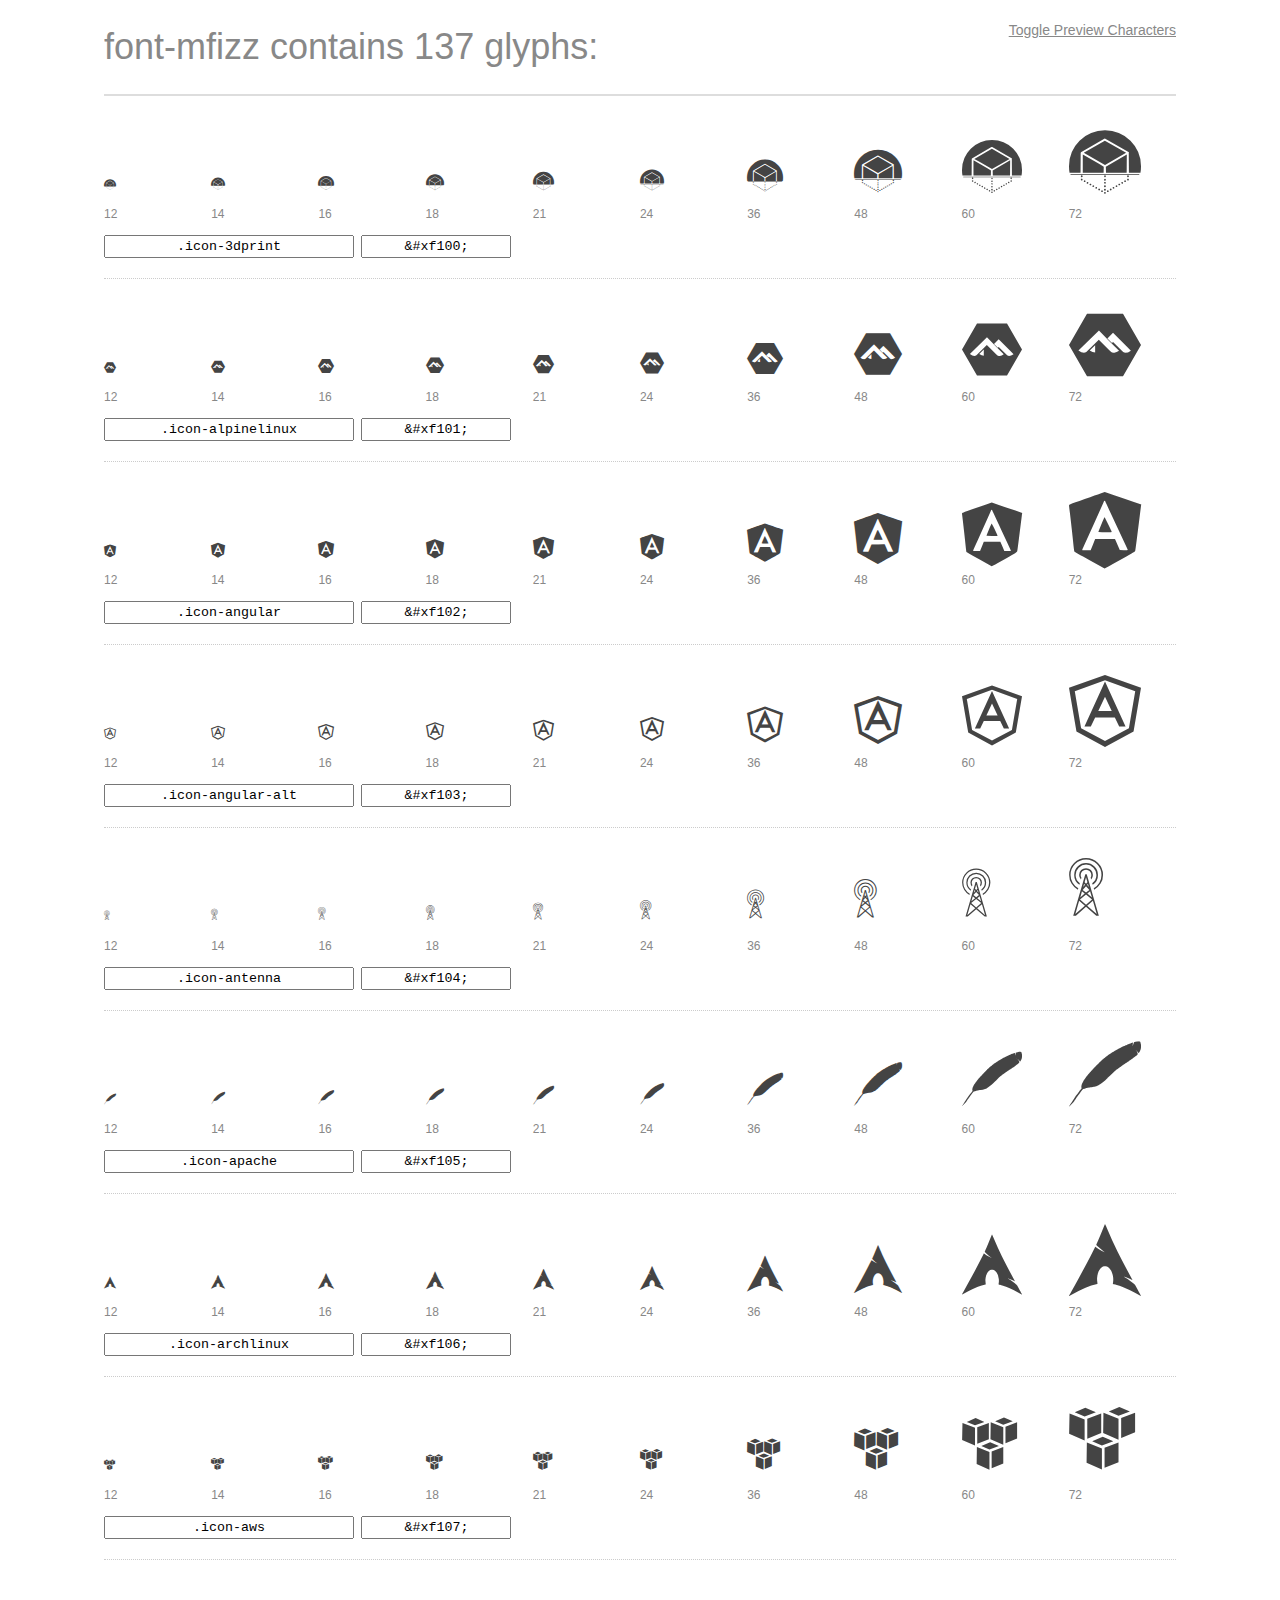
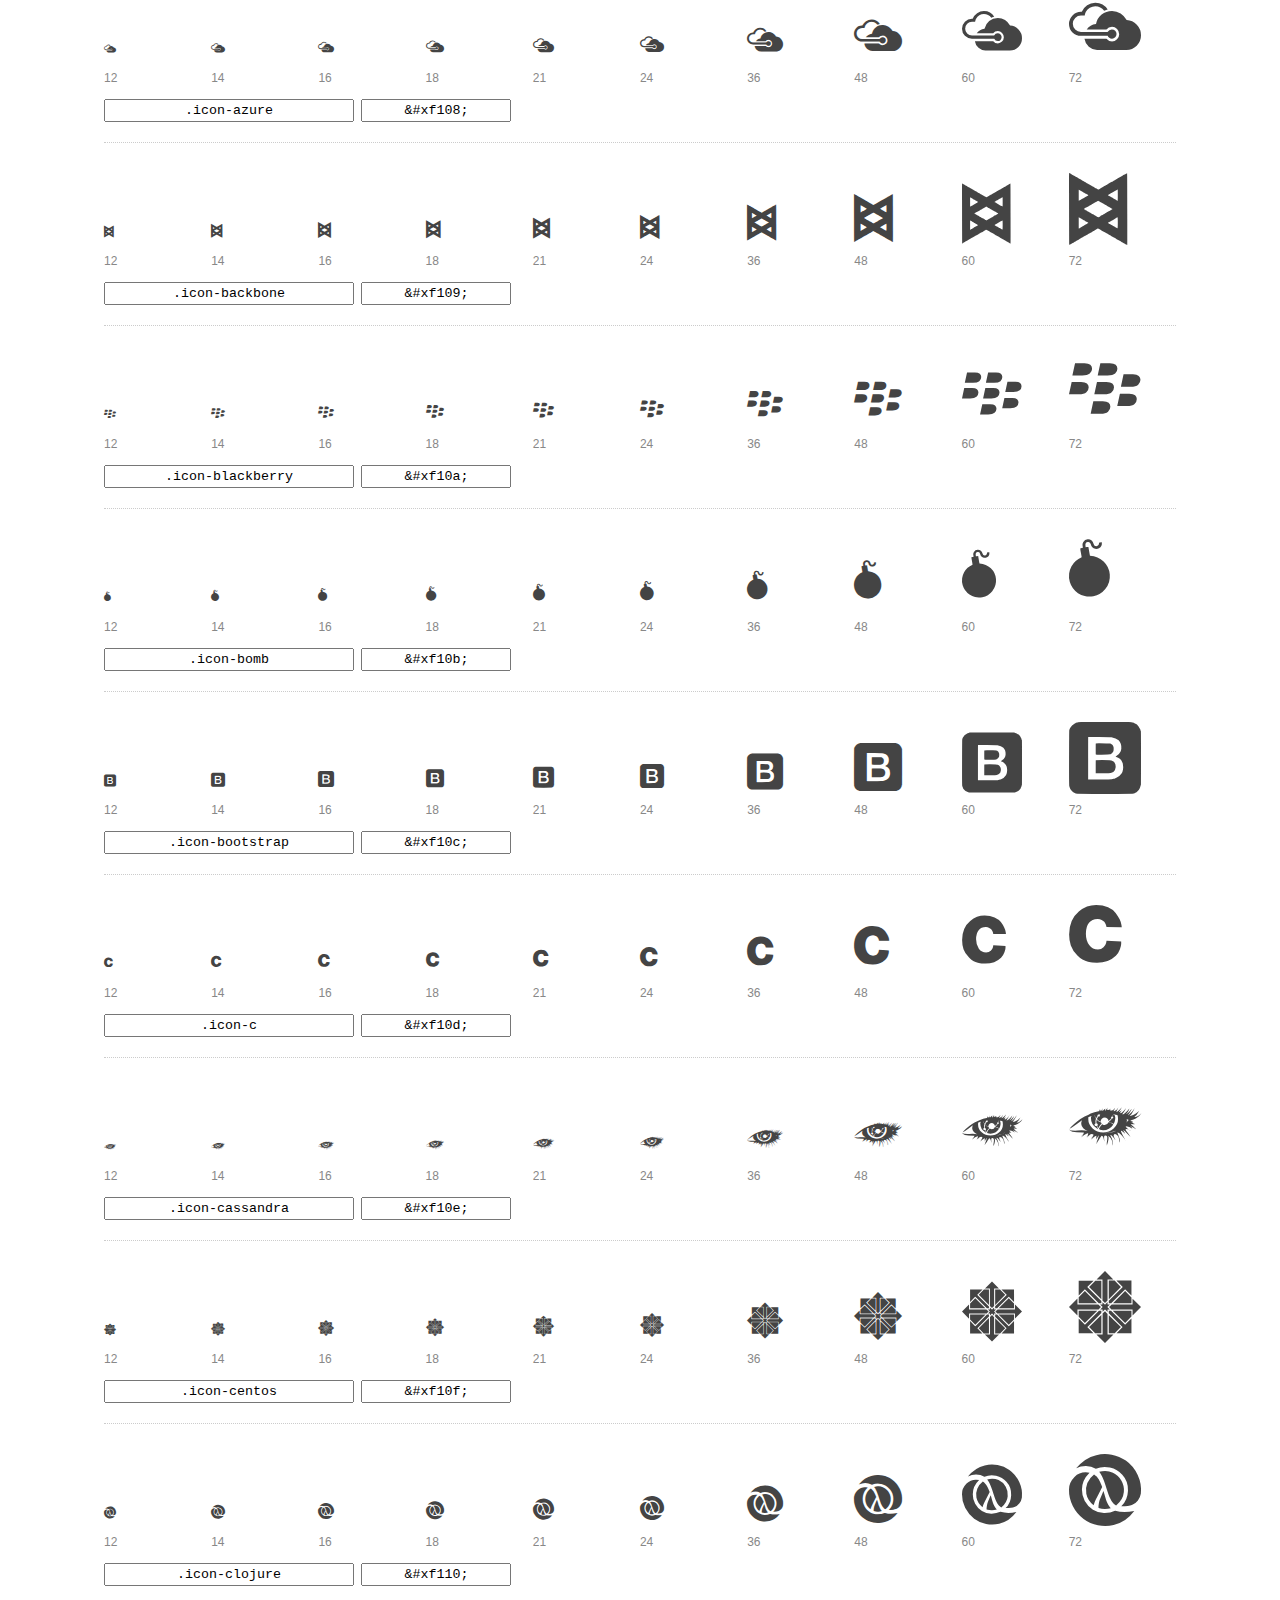
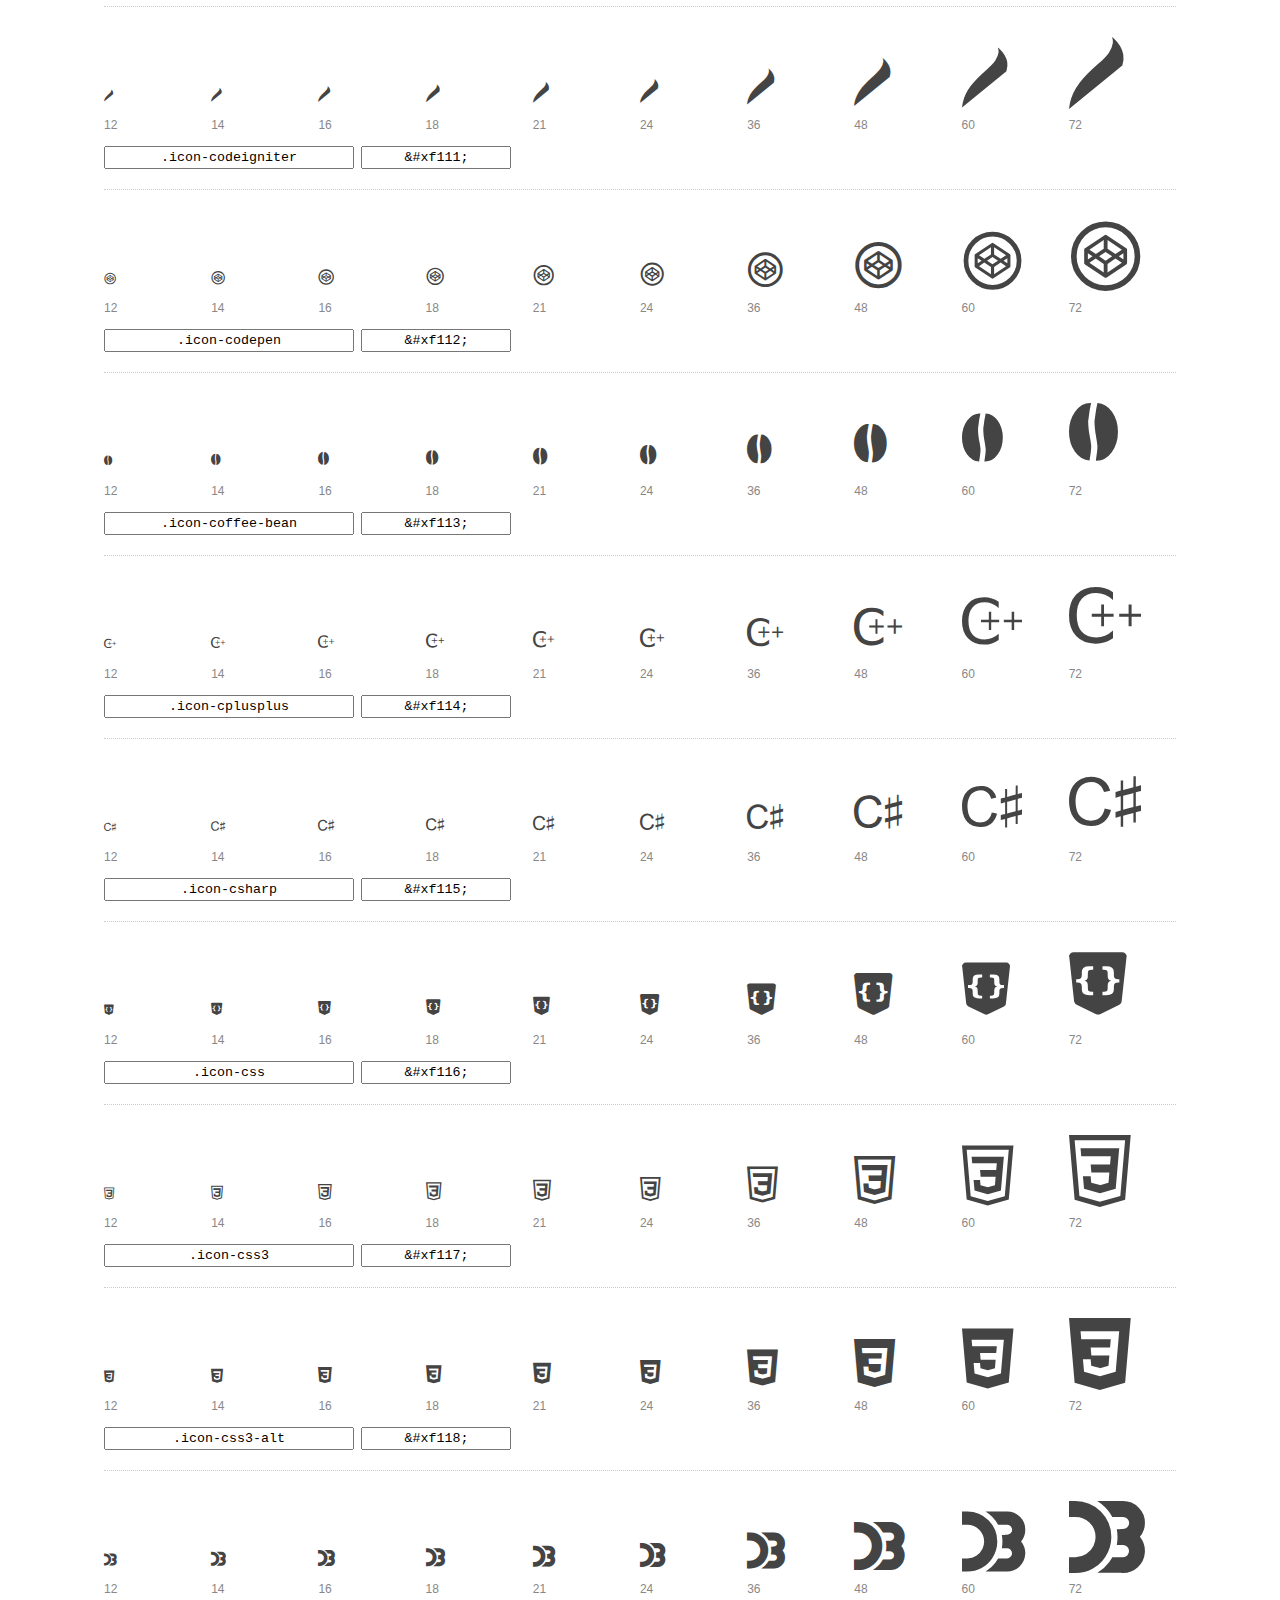
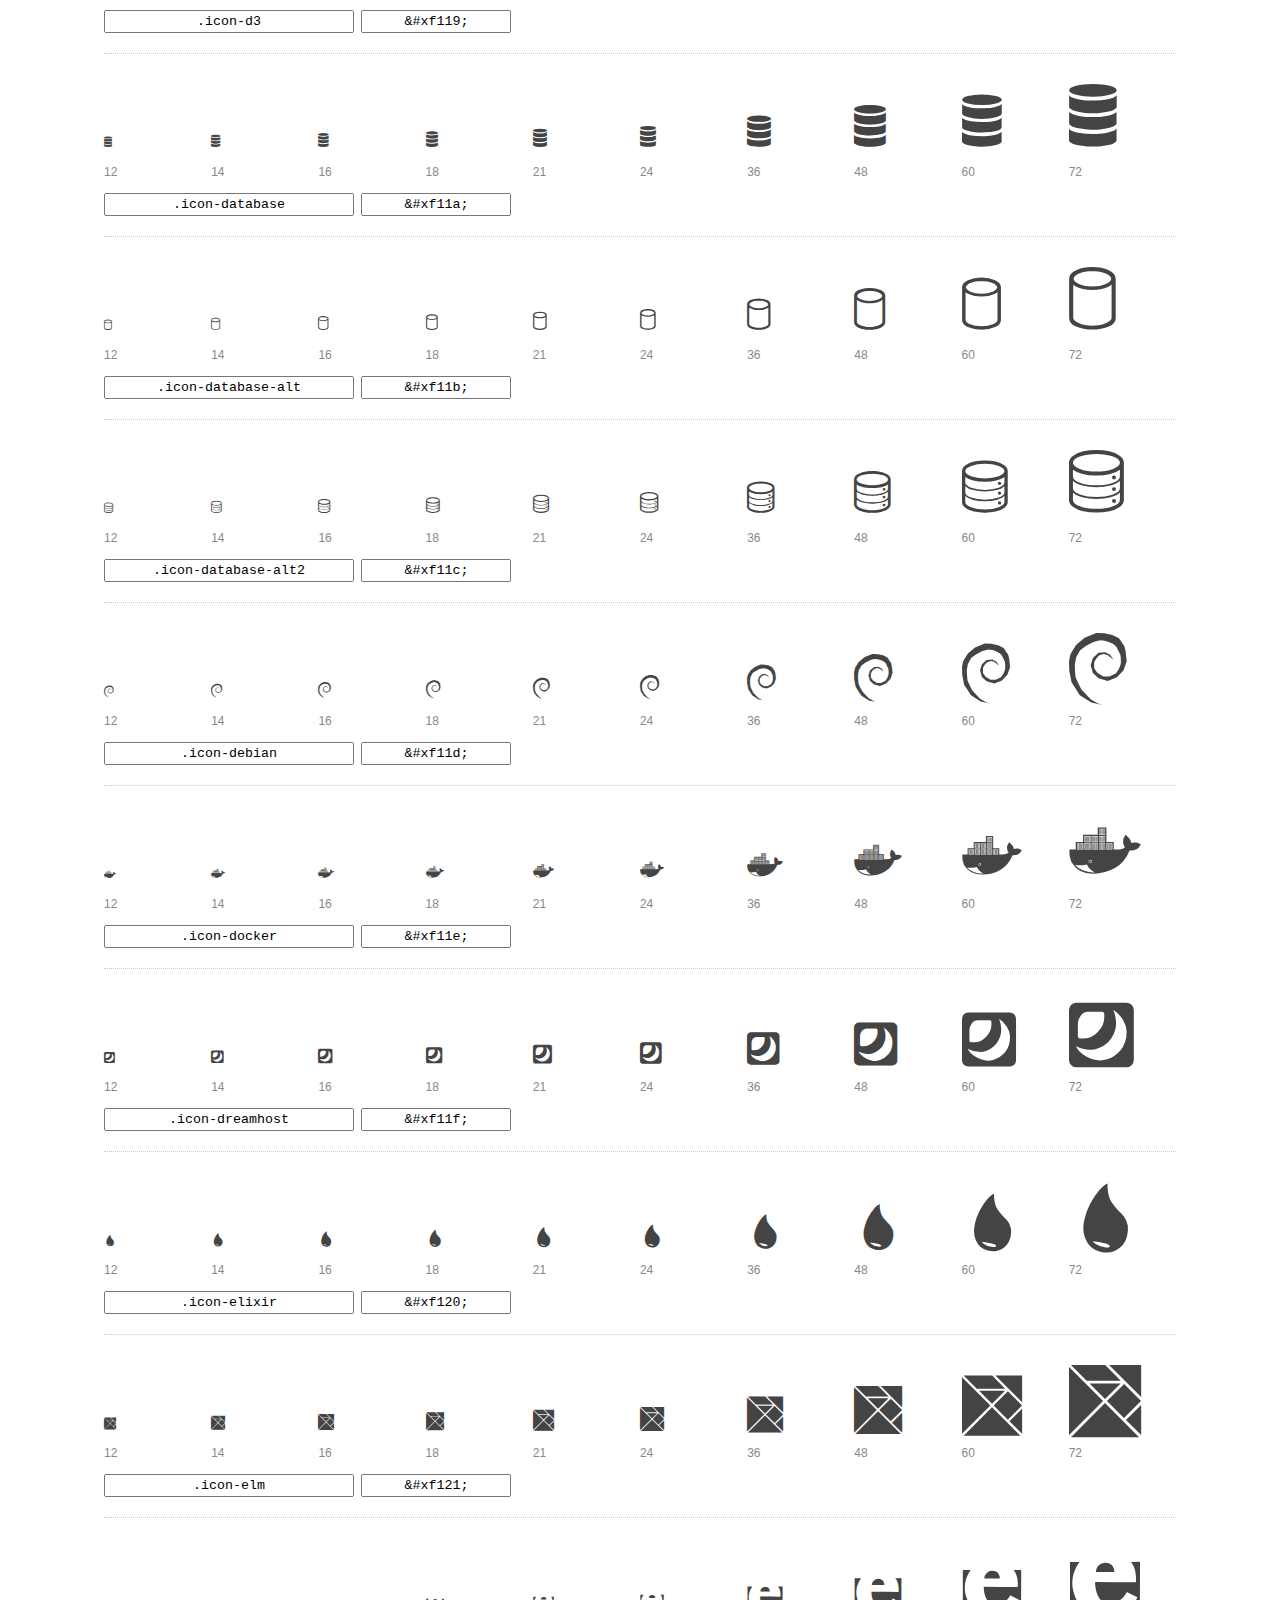
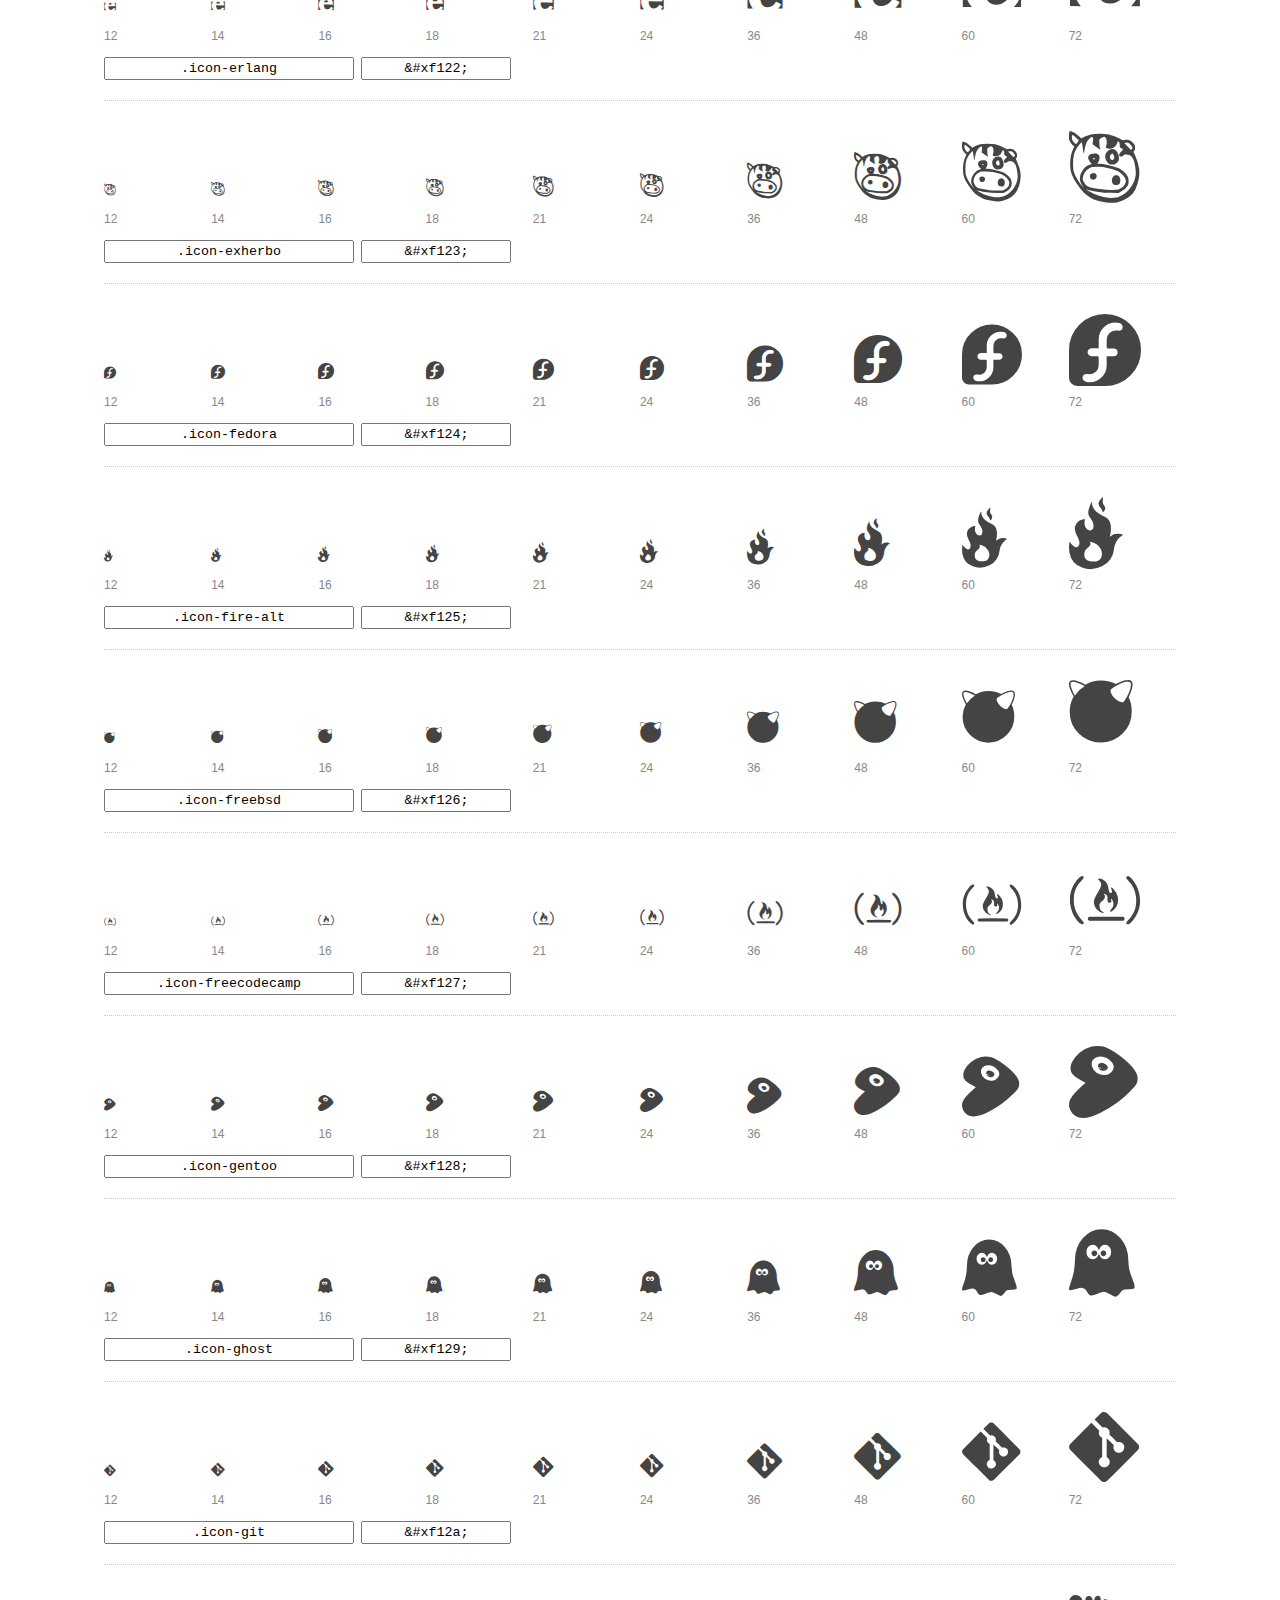
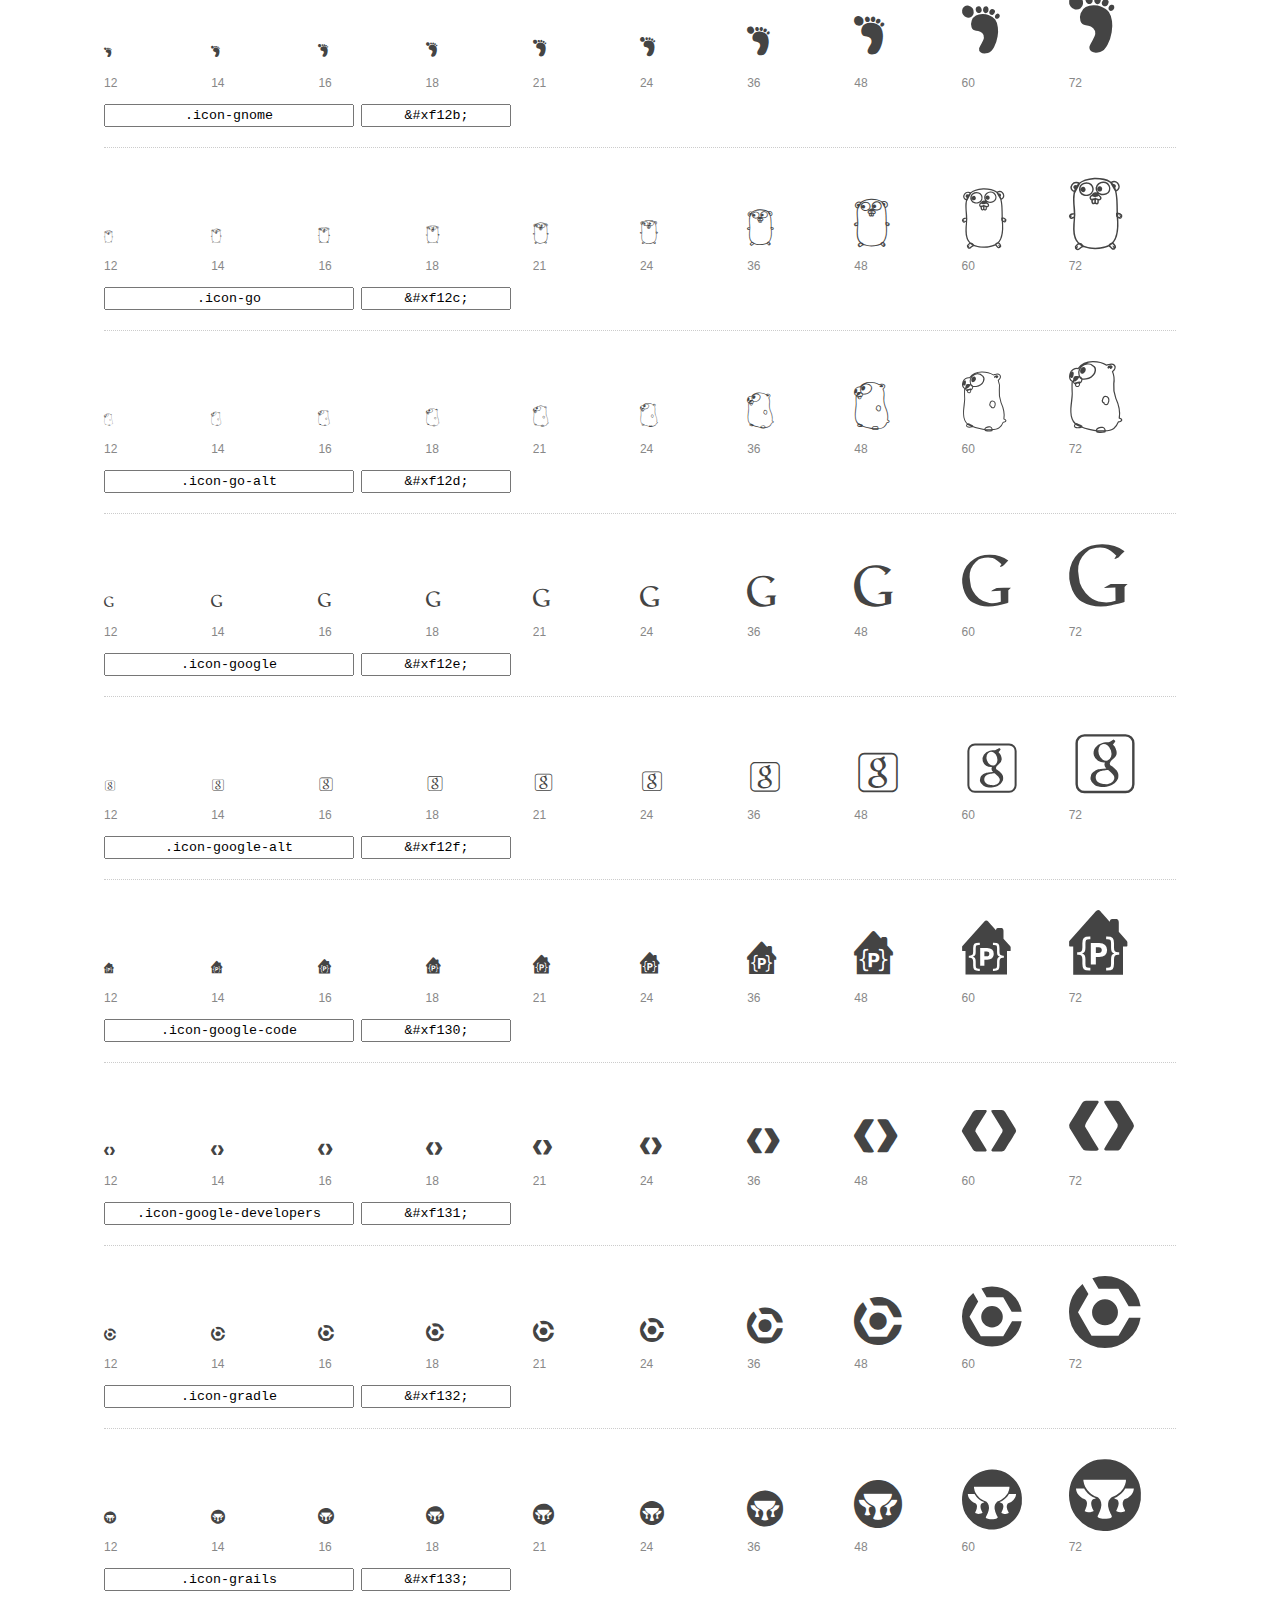
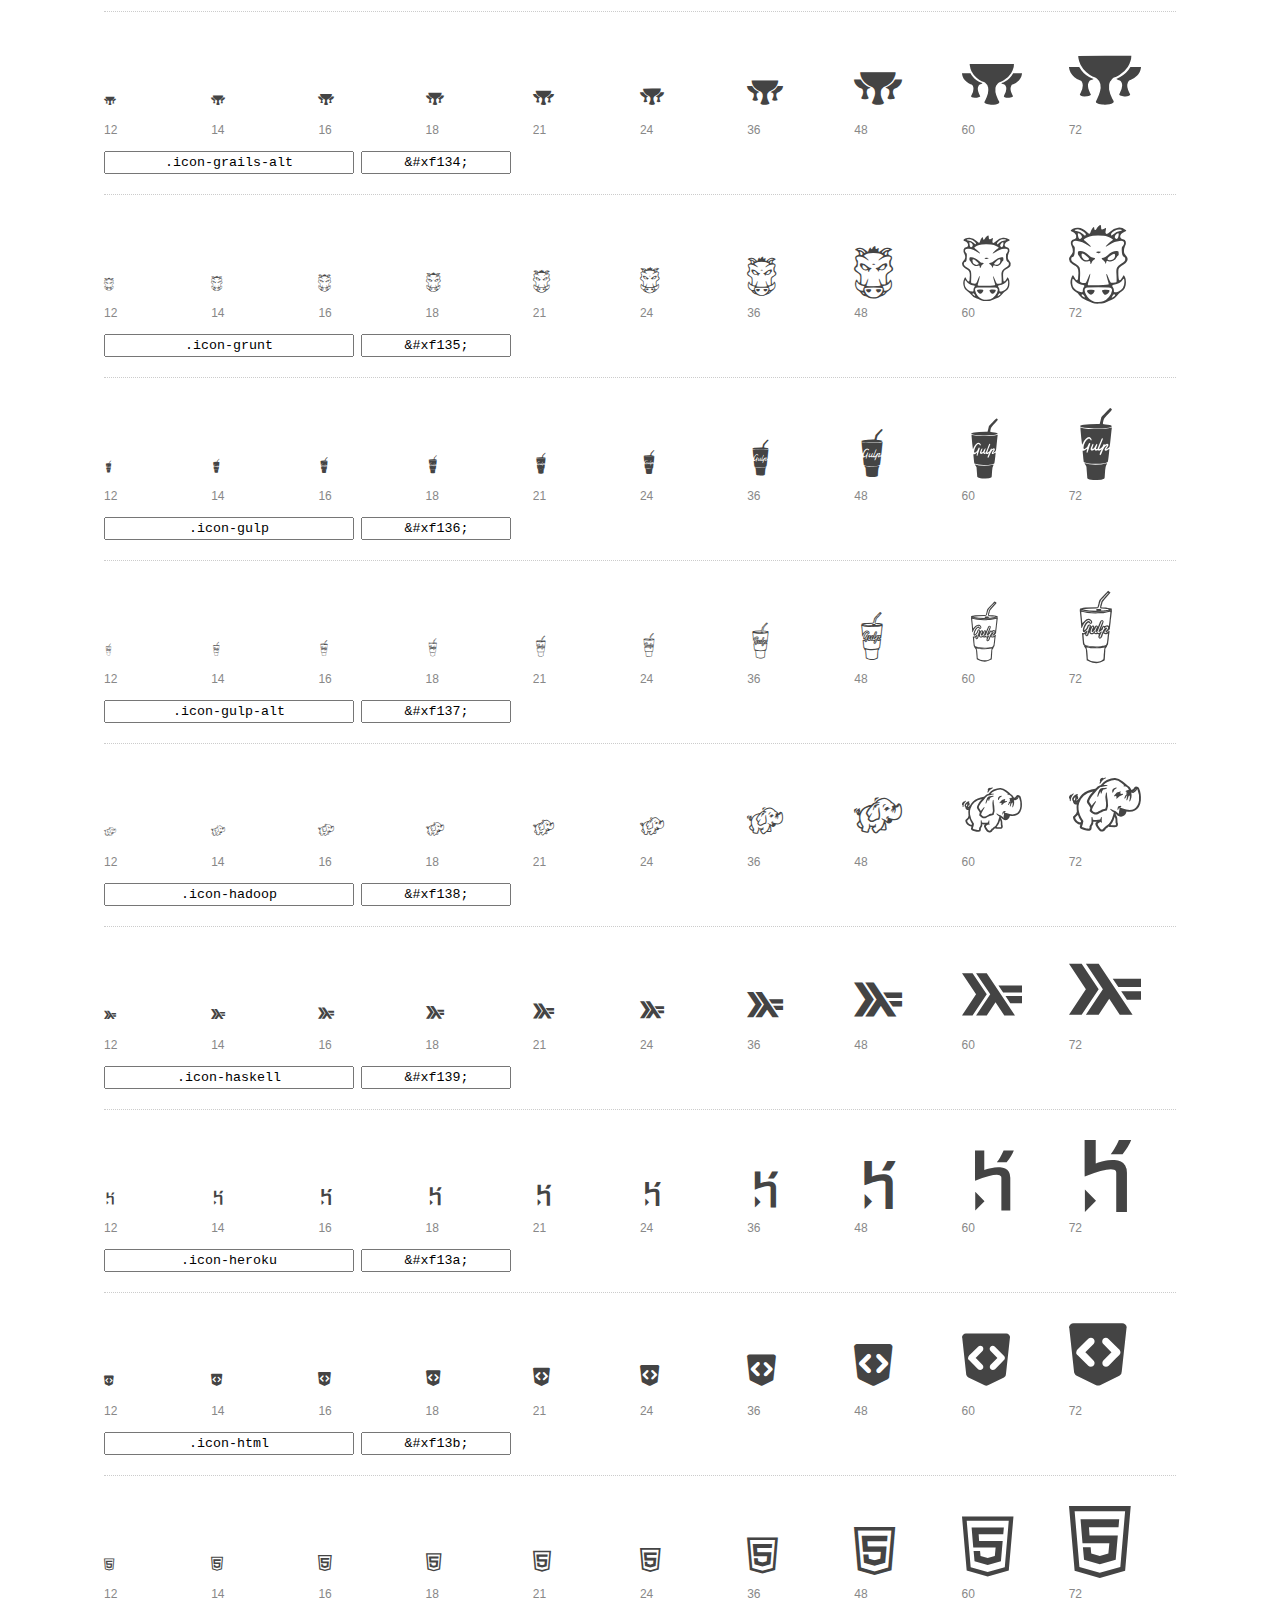
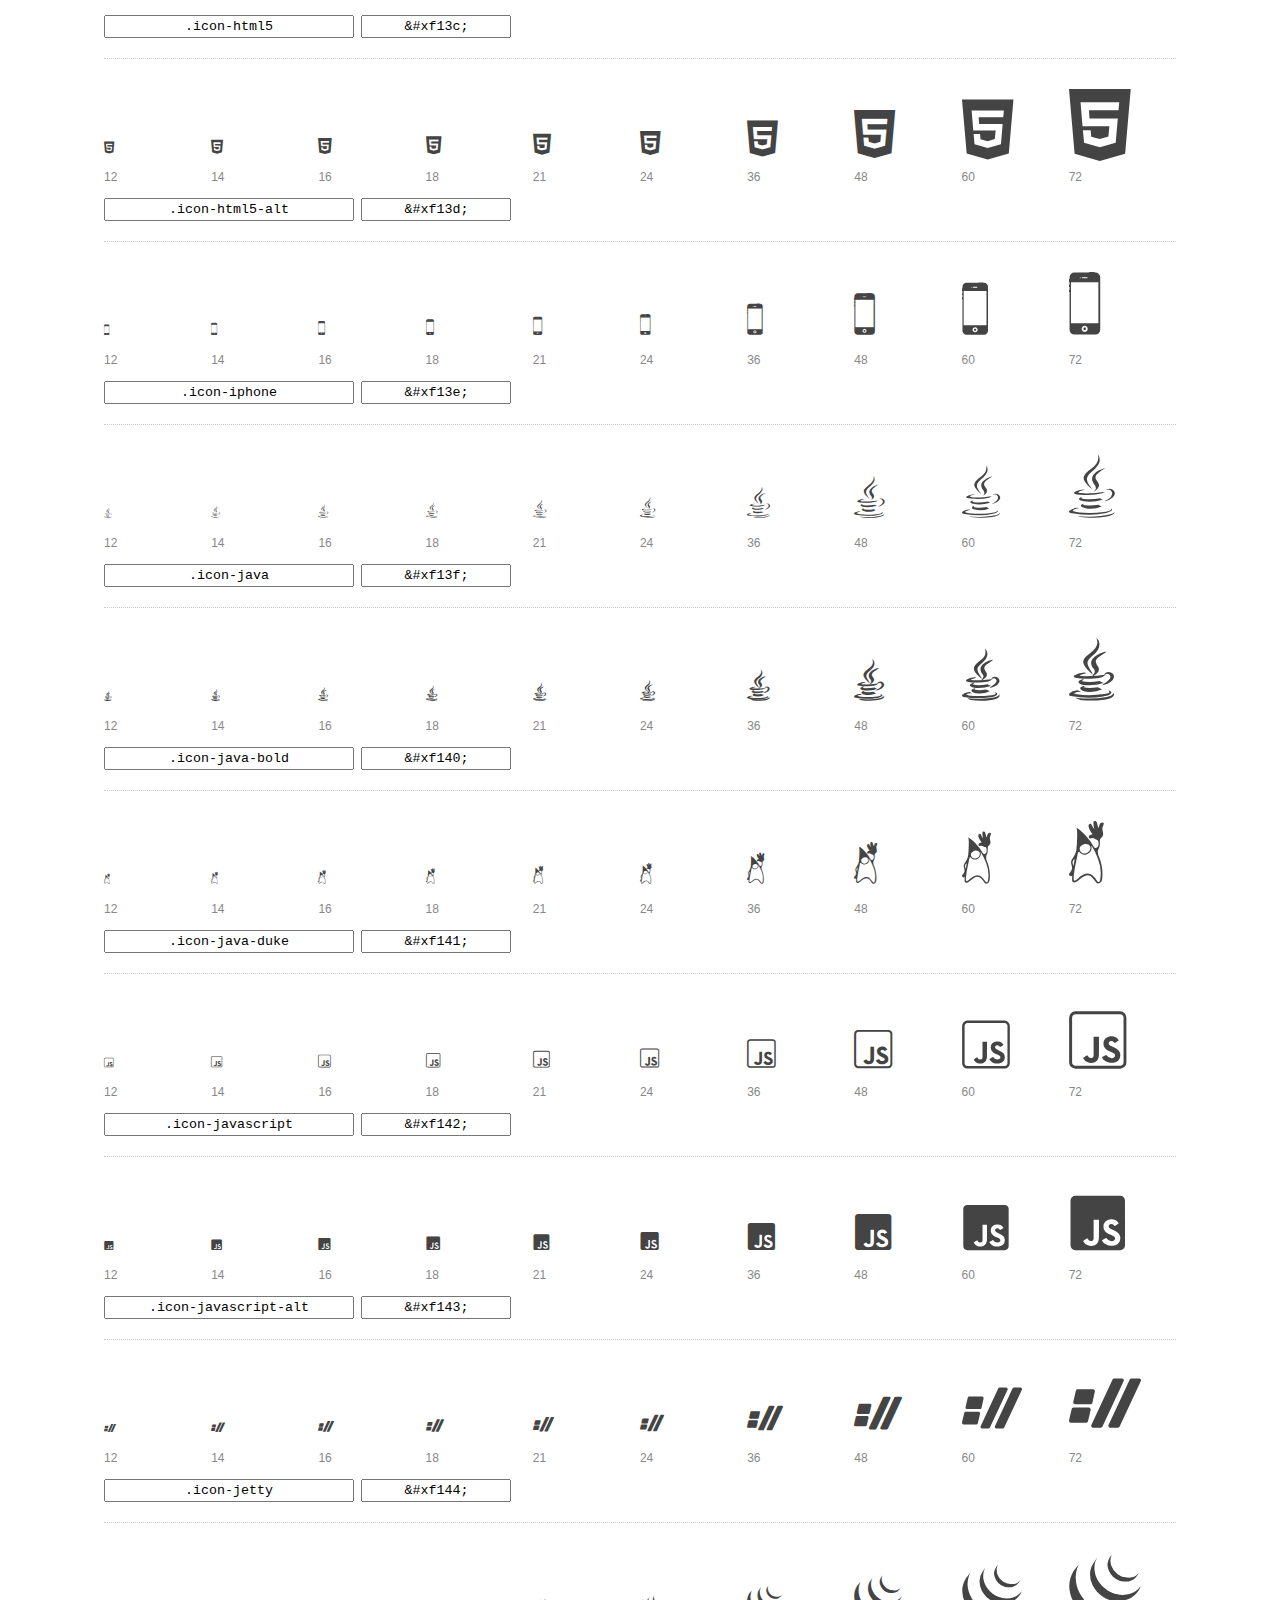
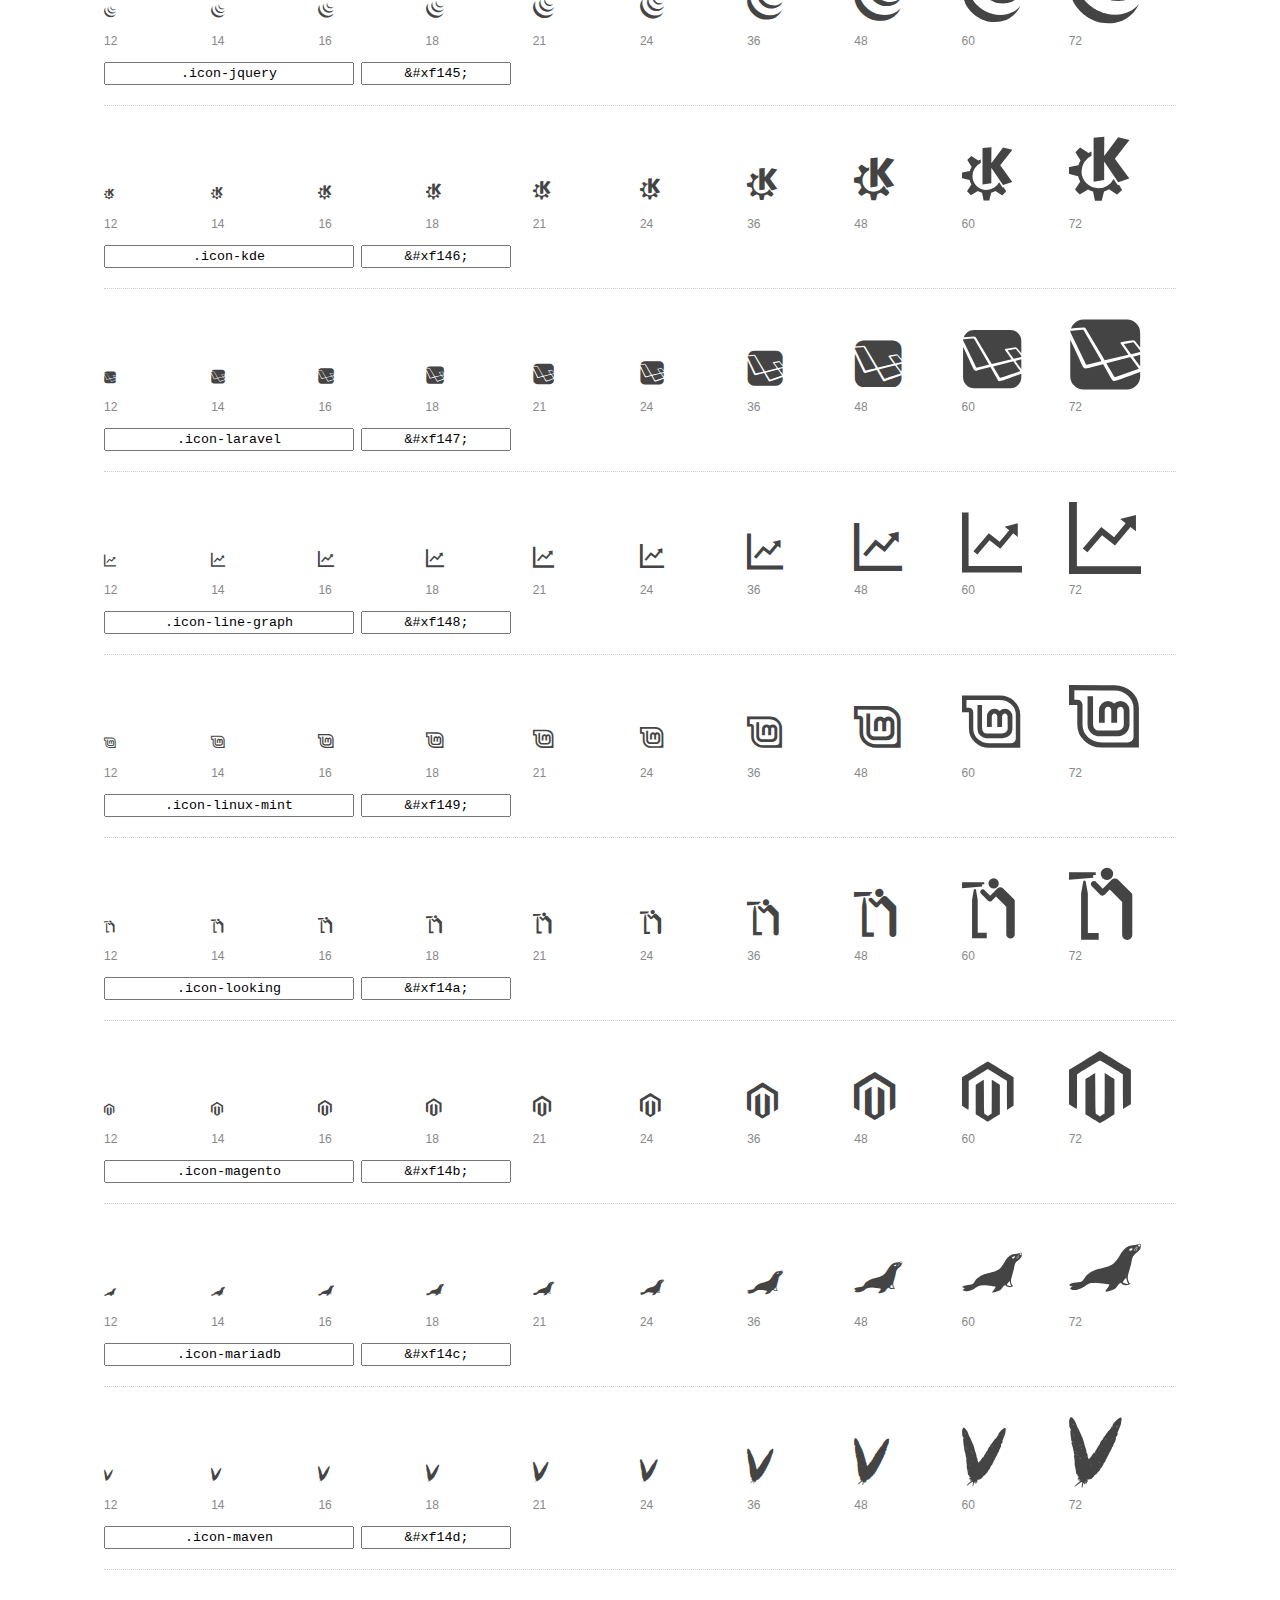
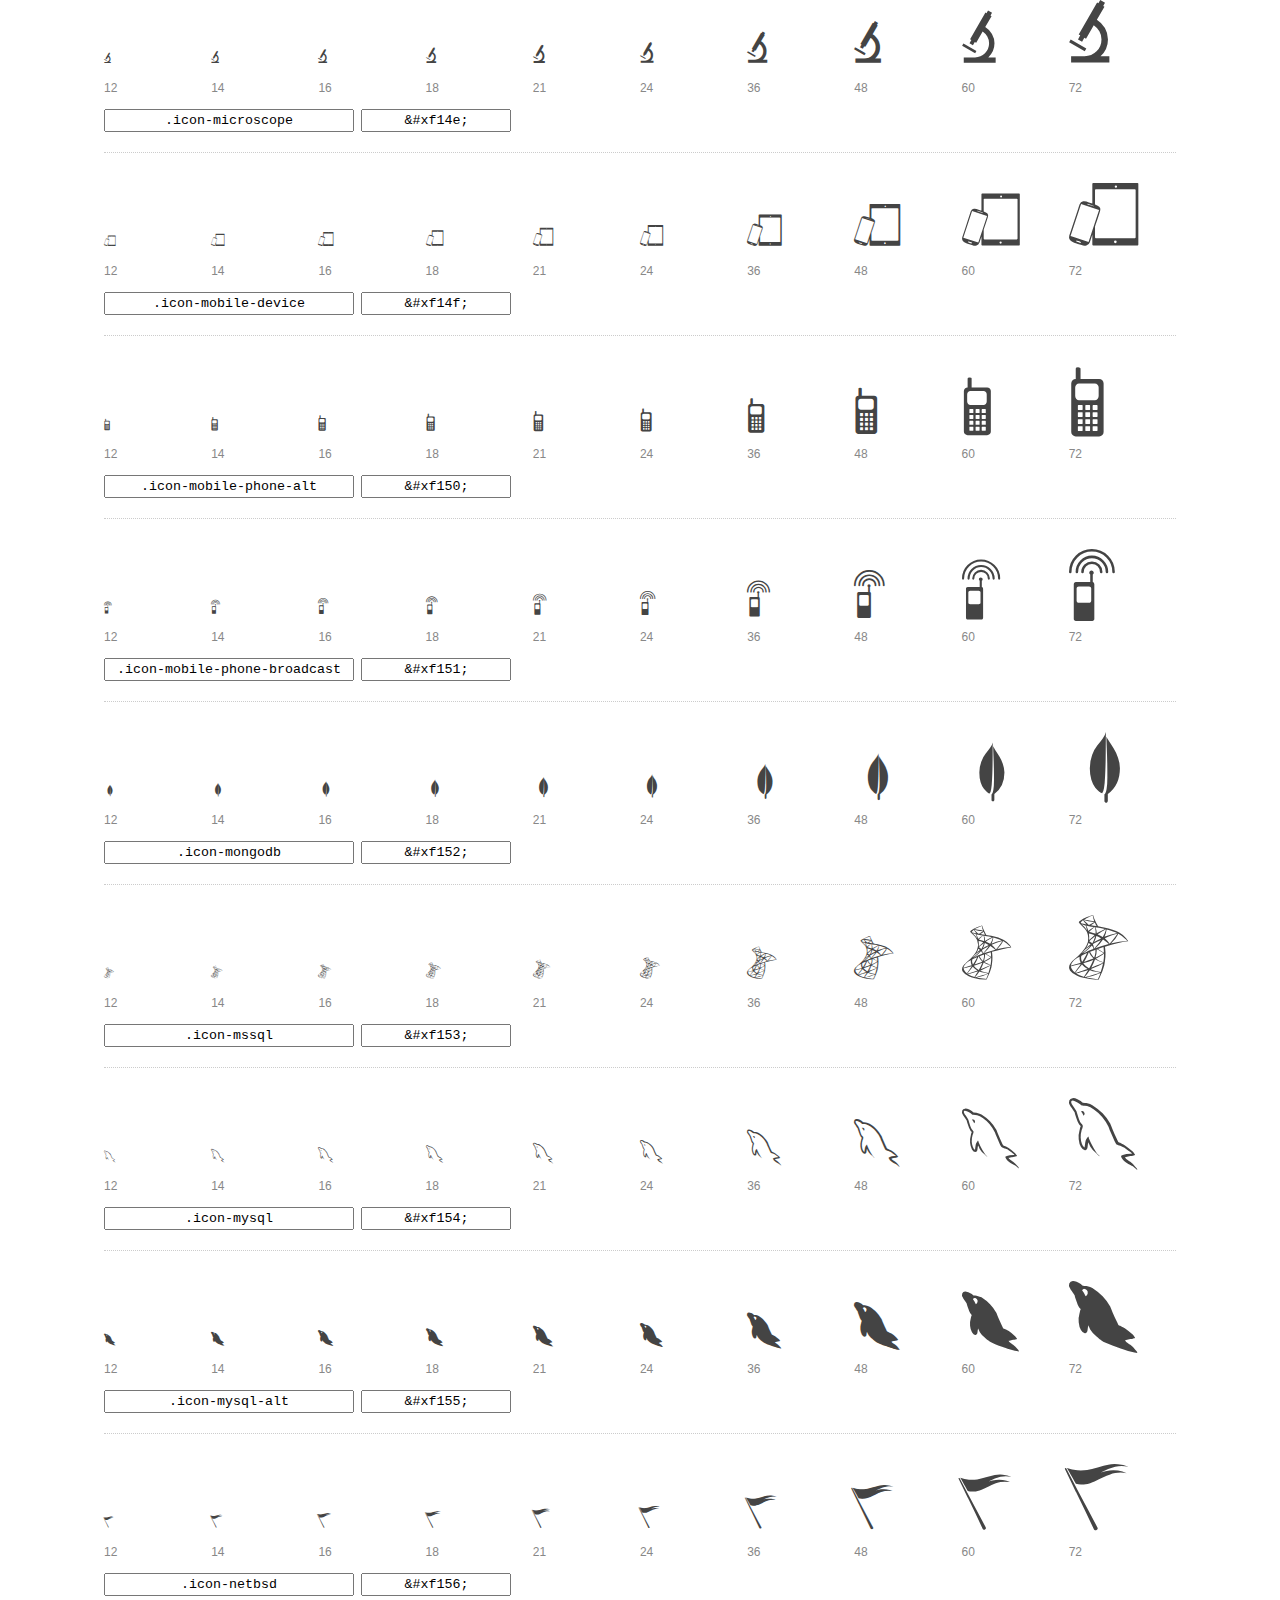
<file: long_phan_portfolio/font-mfizz-2.4.1/preview.html>
<!DOCTYPE html>
<html>
  <head>
    <title>font-mfizz glyphs preview</title>

    <style>
      /* Page Styles */

      * {
        -moz-box-sizing: border-box;
        -webkit-box-sizing: border-box;
        box-sizing: border-box;
        margin: 0;
        padding: 0;
      }

      body {
        background: #fff;
        color: #444;
        font: 16px/1.5 "Helvetica Neue", Helvetica, Arial, sans-serif;
      }

      a,
      a:visited {
        color: #888;
        text-decoration: underline;
      }
      a:hover,
      a:focus { color: #000; }

      header {
        border-bottom: 2px solid #ddd;
        margin-bottom: 20px;
        overflow: hidden;
        padding: 20px 0;
      }

      header h1 {
        color: #888;
        float: left;
        font-size: 36px;
        font-weight: 300;
      }

      header a {
        float: right;
        font-size: 14px;
      }

      .container {
        margin: 0 auto;
        max-width: 1200px;
        min-width: 960px;
        padding: 0 40px;
        width: 90%;
      }

      .glyph {
        border-bottom: 1px dotted #ccc;
        padding: 10px 0 20px;
        margin-bottom: 20px;
      }

      .preview-glyphs { vertical-align: bottom; }

      .preview-scale {
        color: #888;
        font-size: 12px;
        margin-top: 5px;
      }

      .step {
        display: inline-block;
        line-height: 1;
        position: relative;
        width: 10%;
      }

      .step .letters,
      .step i {
        -webkit-transition: opacity .3s;
        -moz-transition: opacity .3s;
        -ms-transition: opacity .3s;
        -o-transition: opacity .3s;
        transition: opacity .3s;
      }

      .step:hover .letters { opacity: 1; }
      .step:hover i { opacity: .3; }

      .letters {
        opacity: .3;
        position: absolute;
      }

      .characters-off .letters { display: none; }
      .characters-off .step:hover i { opacity: 1; }

      
      .size-12 { font-size: 12px; }
      
      .size-14 { font-size: 14px; }
      
      .size-16 { font-size: 16px; }
      
      .size-18 { font-size: 18px; }
      
      .size-21 { font-size: 21px; }
      
      .size-24 { font-size: 24px; }
      
      .size-36 { font-size: 36px; }
      
      .size-48 { font-size: 48px; }
      
      .size-60 { font-size: 60px; }
      
      .size-72 { font-size: 72px; }
      

      .usage { margin-top: 10px; }

      .usage input {
        font-family: monospace;
        margin-right: 3px;
        padding: 2px 5px;
        text-align: center;
      }

      .usage .point { width: 150px; }

      .usage .class { width: 250px; }

      footer {
        color: #888;
        font-size: 12px;
        padding: 20px 0;
      }

      /* Icon Font: font-mfizz */

      @font-face {
  font-family: "font-mfizz";
  src: url("./font-mfizz.eot");
  src: url("./font-mfizz.eot?#iefix") format("embedded-opentype"),
       url("./font-mfizz.woff") format("woff"),
       url("./font-mfizz.ttf") format("truetype"),
       url("./font-mfizz.svg#font-mfizz") format("svg");
  font-weight: normal;
  font-style: normal;
}

@media screen and (-webkit-min-device-pixel-ratio:0) {
  @font-face {
    font-family: "font-mfizz";
    src: url("./font-mfizz.svg#font-mfizz") format("svg");
  }
}

      [data-icon]:before { content: attr(data-icon); }

      [data-icon]:before,
      .icon-3dprint:before,
.icon-alpinelinux:before,
.icon-angular:before,
.icon-angular-alt:before,
.icon-antenna:before,
.icon-apache:before,
.icon-archlinux:before,
.icon-aws:before,
.icon-azure:before,
.icon-backbone:before,
.icon-blackberry:before,
.icon-bomb:before,
.icon-bootstrap:before,
.icon-c:before,
.icon-cassandra:before,
.icon-centos:before,
.icon-clojure:before,
.icon-codeigniter:before,
.icon-codepen:before,
.icon-coffee-bean:before,
.icon-cplusplus:before,
.icon-csharp:before,
.icon-css:before,
.icon-css3:before,
.icon-css3-alt:before,
.icon-d3:before,
.icon-database:before,
.icon-database-alt:before,
.icon-database-alt2:before,
.icon-debian:before,
.icon-docker:before,
.icon-dreamhost:before,
.icon-elixir:before,
.icon-elm:before,
.icon-erlang:before,
.icon-exherbo:before,
.icon-fedora:before,
.icon-fire-alt:before,
.icon-freebsd:before,
.icon-freecodecamp:before,
.icon-gentoo:before,
.icon-ghost:before,
.icon-git:before,
.icon-gnome:before,
.icon-go:before,
.icon-go-alt:before,
.icon-google:before,
.icon-google-alt:before,
.icon-google-code:before,
.icon-google-developers:before,
.icon-gradle:before,
.icon-grails:before,
.icon-grails-alt:before,
.icon-grunt:before,
.icon-gulp:before,
.icon-gulp-alt:before,
.icon-hadoop:before,
.icon-haskell:before,
.icon-heroku:before,
.icon-html:before,
.icon-html5:before,
.icon-html5-alt:before,
.icon-iphone:before,
.icon-java:before,
.icon-java-bold:before,
.icon-java-duke:before,
.icon-javascript:before,
.icon-javascript-alt:before,
.icon-jetty:before,
.icon-jquery:before,
.icon-kde:before,
.icon-laravel:before,
.icon-line-graph:before,
.icon-linux-mint:before,
.icon-looking:before,
.icon-magento:before,
.icon-mariadb:before,
.icon-maven:before,
.icon-microscope:before,
.icon-mobile-device:before,
.icon-mobile-phone-alt:before,
.icon-mobile-phone-broadcast:before,
.icon-mongodb:before,
.icon-mssql:before,
.icon-mysql:before,
.icon-mysql-alt:before,
.icon-netbsd:before,
.icon-nginx:before,
.icon-nginx-alt:before,
.icon-nginx-alt2:before,
.icon-nodejs:before,
.icon-npm:before,
.icon-objc:before,
.icon-openshift:before,
.icon-oracle:before,
.icon-oracle-alt:before,
.icon-osx:before,
.icon-perl:before,
.icon-phone-alt:before,
.icon-phone-gap:before,
.icon-phone-retro:before,
.icon-php:before,
.icon-php-alt:before,
.icon-playframework:before,
.icon-playframework-alt:before,
.icon-plone:before,
.icon-postgres:before,
.icon-postgres-alt:before,
.icon-python:before,
.icon-raspberrypi:before,
.icon-reactjs:before,
.icon-redhat:before,
.icon-redis:before,
.icon-ruby:before,
.icon-ruby-on-rails:before,
.icon-ruby-on-rails-alt:before,
.icon-rust:before,
.icon-sass:before,
.icon-satellite:before,
.icon-scala:before,
.icon-scala-alt:before,
.icon-script:before,
.icon-script-alt:before,
.icon-shell:before,
.icon-sitefinity:before,
.icon-solaris:before,
.icon-splatter:before,
.icon-spring:before,
.icon-suse:before,
.icon-svg:before,
.icon-symfony:before,
.icon-tomcat:before,
.icon-ubuntu:before,
.icon-unity:before,
.icon-wireless:before,
.icon-wordpress:before,
.icon-x11:before {
        display: inline-block;
  font-family: "font-mfizz";
  font-style: normal;
  font-weight: normal;
  font-variant: normal;
  line-height: 1;
  text-decoration: inherit;
  text-rendering: optimizeLegibility;
  text-transform: none;
  -moz-osx-font-smoothing: grayscale;
  -webkit-font-smoothing: antialiased;
  font-smoothing: antialiased;
      }

      .icon-3dprint:before { content: "\f100"; }
.icon-alpinelinux:before { content: "\f101"; }
.icon-angular:before { content: "\f102"; }
.icon-angular-alt:before { content: "\f103"; }
.icon-antenna:before { content: "\f104"; }
.icon-apache:before { content: "\f105"; }
.icon-archlinux:before { content: "\f106"; }
.icon-aws:before { content: "\f107"; }
.icon-azure:before { content: "\f108"; }
.icon-backbone:before { content: "\f109"; }
.icon-blackberry:before { content: "\f10a"; }
.icon-bomb:before { content: "\f10b"; }
.icon-bootstrap:before { content: "\f10c"; }
.icon-c:before { content: "\f10d"; }
.icon-cassandra:before { content: "\f10e"; }
.icon-centos:before { content: "\f10f"; }
.icon-clojure:before { content: "\f110"; }
.icon-codeigniter:before { content: "\f111"; }
.icon-codepen:before { content: "\f112"; }
.icon-coffee-bean:before { content: "\f113"; }
.icon-cplusplus:before { content: "\f114"; }
.icon-csharp:before { content: "\f115"; }
.icon-css:before { content: "\f116"; }
.icon-css3:before { content: "\f117"; }
.icon-css3-alt:before { content: "\f118"; }
.icon-d3:before { content: "\f119"; }
.icon-database:before { content: "\f11a"; }
.icon-database-alt:before { content: "\f11b"; }
.icon-database-alt2:before { content: "\f11c"; }
.icon-debian:before { content: "\f11d"; }
.icon-docker:before { content: "\f11e"; }
.icon-dreamhost:before { content: "\f11f"; }
.icon-elixir:before { content: "\f120"; }
.icon-elm:before { content: "\f121"; }
.icon-erlang:before { content: "\f122"; }
.icon-exherbo:before { content: "\f123"; }
.icon-fedora:before { content: "\f124"; }
.icon-fire-alt:before { content: "\f125"; }
.icon-freebsd:before { content: "\f126"; }
.icon-freecodecamp:before { content: "\f127"; }
.icon-gentoo:before { content: "\f128"; }
.icon-ghost:before { content: "\f129"; }
.icon-git:before { content: "\f12a"; }
.icon-gnome:before { content: "\f12b"; }
.icon-go:before { content: "\f12c"; }
.icon-go-alt:before { content: "\f12d"; }
.icon-google:before { content: "\f12e"; }
.icon-google-alt:before { content: "\f12f"; }
.icon-google-code:before { content: "\f130"; }
.icon-google-developers:before { content: "\f131"; }
.icon-gradle:before { content: "\f132"; }
.icon-grails:before { content: "\f133"; }
.icon-grails-alt:before { content: "\f134"; }
.icon-grunt:before { content: "\f135"; }
.icon-gulp:before { content: "\f136"; }
.icon-gulp-alt:before { content: "\f137"; }
.icon-hadoop:before { content: "\f138"; }
.icon-haskell:before { content: "\f139"; }
.icon-heroku:before { content: "\f13a"; }
.icon-html:before { content: "\f13b"; }
.icon-html5:before { content: "\f13c"; }
.icon-html5-alt:before { content: "\f13d"; }
.icon-iphone:before { content: "\f13e"; }
.icon-java:before { content: "\f13f"; }
.icon-java-bold:before { content: "\f140"; }
.icon-java-duke:before { content: "\f141"; }
.icon-javascript:before { content: "\f142"; }
.icon-javascript-alt:before { content: "\f143"; }
.icon-jetty:before { content: "\f144"; }
.icon-jquery:before { content: "\f145"; }
.icon-kde:before { content: "\f146"; }
.icon-laravel:before { content: "\f147"; }
.icon-line-graph:before { content: "\f148"; }
.icon-linux-mint:before { content: "\f149"; }
.icon-looking:before { content: "\f14a"; }
.icon-magento:before { content: "\f14b"; }
.icon-mariadb:before { content: "\f14c"; }
.icon-maven:before { content: "\f14d"; }
.icon-microscope:before { content: "\f14e"; }
.icon-mobile-device:before { content: "\f14f"; }
.icon-mobile-phone-alt:before { content: "\f150"; }
.icon-mobile-phone-broadcast:before { content: "\f151"; }
.icon-mongodb:before { content: "\f152"; }
.icon-mssql:before { content: "\f153"; }
.icon-mysql:before { content: "\f154"; }
.icon-mysql-alt:before { content: "\f155"; }
.icon-netbsd:before { content: "\f156"; }
.icon-nginx:before { content: "\f157"; }
.icon-nginx-alt:before { content: "\f158"; }
.icon-nginx-alt2:before { content: "\f159"; }
.icon-nodejs:before { content: "\f15a"; }
.icon-npm:before { content: "\f15b"; }
.icon-objc:before { content: "\f15c"; }
.icon-openshift:before { content: "\f15d"; }
.icon-oracle:before { content: "\f15e"; }
.icon-oracle-alt:before { content: "\f15f"; }
.icon-osx:before { content: "\f160"; }
.icon-perl:before { content: "\f161"; }
.icon-phone-alt:before { content: "\f162"; }
.icon-phone-gap:before { content: "\f163"; }
.icon-phone-retro:before { content: "\f164"; }
.icon-php:before { content: "\f165"; }
.icon-php-alt:before { content: "\f166"; }
.icon-playframework:before { content: "\f167"; }
.icon-playframework-alt:before { content: "\f168"; }
.icon-plone:before { content: "\f169"; }
.icon-postgres:before { content: "\f16a"; }
.icon-postgres-alt:before { content: "\f16b"; }
.icon-python:before { content: "\f16c"; }
.icon-raspberrypi:before { content: "\f16d"; }
.icon-reactjs:before { content: "\f16e"; }
.icon-redhat:before { content: "\f16f"; }
.icon-redis:before { content: "\f170"; }
.icon-ruby:before { content: "\f171"; }
.icon-ruby-on-rails:before { content: "\f172"; }
.icon-ruby-on-rails-alt:before { content: "\f173"; }
.icon-rust:before { content: "\f174"; }
.icon-sass:before { content: "\f175"; }
.icon-satellite:before { content: "\f176"; }
.icon-scala:before { content: "\f177"; }
.icon-scala-alt:before { content: "\f178"; }
.icon-script:before { content: "\f179"; }
.icon-script-alt:before { content: "\f17a"; }
.icon-shell:before { content: "\f17b"; }
.icon-sitefinity:before { content: "\f17c"; }
.icon-solaris:before { content: "\f17d"; }
.icon-splatter:before { content: "\f17e"; }
.icon-spring:before { content: "\f17f"; }
.icon-suse:before { content: "\f180"; }
.icon-svg:before { content: "\f181"; }
.icon-symfony:before { content: "\f182"; }
.icon-tomcat:before { content: "\f183"; }
.icon-ubuntu:before { content: "\f184"; }
.icon-unity:before { content: "\f185"; }
.icon-wireless:before { content: "\f186"; }
.icon-wordpress:before { content: "\f187"; }
.icon-x11:before { content: "\f188"; }
    </style>

    <!--[if lte IE 8]><script src="http://html5shiv.googlecode.com/svn/trunk/html5.js"></script><![endif]-->

    <script>
      function toggleCharacters() {
        var body = document.getElementsByTagName('body')[0];
        body.className = body.className === 'characters-off' ? '' : 'characters-off';
      }
    </script>
  </head>

  <body class="characters-off">
    <div id="page" class="container">
      <header>
        <h1>font-mfizz contains 137 glyphs:</h1>
        <a onclick="toggleCharacters(); return false;" href="#">Toggle Preview Characters</a>
      </header>

      
      <div class="glyph">
        <div class="preview-glyphs">
          <span class="step size-12"><span class="letters">Pp</span><i id="icon-3dprint" class="icon-3dprint"></i></span><span class="step size-14"><span class="letters">Pp</span><i id="icon-3dprint" class="icon-3dprint"></i></span><span class="step size-16"><span class="letters">Pp</span><i id="icon-3dprint" class="icon-3dprint"></i></span><span class="step size-18"><span class="letters">Pp</span><i id="icon-3dprint" class="icon-3dprint"></i></span><span class="step size-21"><span class="letters">Pp</span><i id="icon-3dprint" class="icon-3dprint"></i></span><span class="step size-24"><span class="letters">Pp</span><i id="icon-3dprint" class="icon-3dprint"></i></span><span class="step size-36"><span class="letters">Pp</span><i id="icon-3dprint" class="icon-3dprint"></i></span><span class="step size-48"><span class="letters">Pp</span><i id="icon-3dprint" class="icon-3dprint"></i></span><span class="step size-60"><span class="letters">Pp</span><i id="icon-3dprint" class="icon-3dprint"></i></span><span class="step size-72"><span class="letters">Pp</span><i id="icon-3dprint" class="icon-3dprint"></i></span>
        </div>
        <div class="preview-scale">
          <span class="step">12</span><span class="step">14</span><span class="step">16</span><span class="step">18</span><span class="step">21</span><span class="step">24</span><span class="step">36</span><span class="step">48</span><span class="step">60</span><span class="step">72</span>
        </div>
        <div class="usage">
          <input class="class" type="text" readonly="readonly" onClick="this.select();" value=".icon-3dprint" />
          <input class="point" type="text" readonly="readonly" onClick="this.select();" value="&amp;#xf100;" />
        </div>
      </div>
      
      <div class="glyph">
        <div class="preview-glyphs">
          <span class="step size-12"><span class="letters">Pp</span><i id="icon-alpinelinux" class="icon-alpinelinux"></i></span><span class="step size-14"><span class="letters">Pp</span><i id="icon-alpinelinux" class="icon-alpinelinux"></i></span><span class="step size-16"><span class="letters">Pp</span><i id="icon-alpinelinux" class="icon-alpinelinux"></i></span><span class="step size-18"><span class="letters">Pp</span><i id="icon-alpinelinux" class="icon-alpinelinux"></i></span><span class="step size-21"><span class="letters">Pp</span><i id="icon-alpinelinux" class="icon-alpinelinux"></i></span><span class="step size-24"><span class="letters">Pp</span><i id="icon-alpinelinux" class="icon-alpinelinux"></i></span><span class="step size-36"><span class="letters">Pp</span><i id="icon-alpinelinux" class="icon-alpinelinux"></i></span><span class="step size-48"><span class="letters">Pp</span><i id="icon-alpinelinux" class="icon-alpinelinux"></i></span><span class="step size-60"><span class="letters">Pp</span><i id="icon-alpinelinux" class="icon-alpinelinux"></i></span><span class="step size-72"><span class="letters">Pp</span><i id="icon-alpinelinux" class="icon-alpinelinux"></i></span>
        </div>
        <div class="preview-scale">
          <span class="step">12</span><span class="step">14</span><span class="step">16</span><span class="step">18</span><span class="step">21</span><span class="step">24</span><span class="step">36</span><span class="step">48</span><span class="step">60</span><span class="step">72</span>
        </div>
        <div class="usage">
          <input class="class" type="text" readonly="readonly" onClick="this.select();" value=".icon-alpinelinux" />
          <input class="point" type="text" readonly="readonly" onClick="this.select();" value="&amp;#xf101;" />
        </div>
      </div>
      
      <div class="glyph">
        <div class="preview-glyphs">
          <span class="step size-12"><span class="letters">Pp</span><i id="icon-angular" class="icon-angular"></i></span><span class="step size-14"><span class="letters">Pp</span><i id="icon-angular" class="icon-angular"></i></span><span class="step size-16"><span class="letters">Pp</span><i id="icon-angular" class="icon-angular"></i></span><span class="step size-18"><span class="letters">Pp</span><i id="icon-angular" class="icon-angular"></i></span><span class="step size-21"><span class="letters">Pp</span><i id="icon-angular" class="icon-angular"></i></span><span class="step size-24"><span class="letters">Pp</span><i id="icon-angular" class="icon-angular"></i></span><span class="step size-36"><span class="letters">Pp</span><i id="icon-angular" class="icon-angular"></i></span><span class="step size-48"><span class="letters">Pp</span><i id="icon-angular" class="icon-angular"></i></span><span class="step size-60"><span class="letters">Pp</span><i id="icon-angular" class="icon-angular"></i></span><span class="step size-72"><span class="letters">Pp</span><i id="icon-angular" class="icon-angular"></i></span>
        </div>
        <div class="preview-scale">
          <span class="step">12</span><span class="step">14</span><span class="step">16</span><span class="step">18</span><span class="step">21</span><span class="step">24</span><span class="step">36</span><span class="step">48</span><span class="step">60</span><span class="step">72</span>
        </div>
        <div class="usage">
          <input class="class" type="text" readonly="readonly" onClick="this.select();" value=".icon-angular" />
          <input class="point" type="text" readonly="readonly" onClick="this.select();" value="&amp;#xf102;" />
        </div>
      </div>
      
      <div class="glyph">
        <div class="preview-glyphs">
          <span class="step size-12"><span class="letters">Pp</span><i id="icon-angular-alt" class="icon-angular-alt"></i></span><span class="step size-14"><span class="letters">Pp</span><i id="icon-angular-alt" class="icon-angular-alt"></i></span><span class="step size-16"><span class="letters">Pp</span><i id="icon-angular-alt" class="icon-angular-alt"></i></span><span class="step size-18"><span class="letters">Pp</span><i id="icon-angular-alt" class="icon-angular-alt"></i></span><span class="step size-21"><span class="letters">Pp</span><i id="icon-angular-alt" class="icon-angular-alt"></i></span><span class="step size-24"><span class="letters">Pp</span><i id="icon-angular-alt" class="icon-angular-alt"></i></span><span class="step size-36"><span class="letters">Pp</span><i id="icon-angular-alt" class="icon-angular-alt"></i></span><span class="step size-48"><span class="letters">Pp</span><i id="icon-angular-alt" class="icon-angular-alt"></i></span><span class="step size-60"><span class="letters">Pp</span><i id="icon-angular-alt" class="icon-angular-alt"></i></span><span class="step size-72"><span class="letters">Pp</span><i id="icon-angular-alt" class="icon-angular-alt"></i></span>
        </div>
        <div class="preview-scale">
          <span class="step">12</span><span class="step">14</span><span class="step">16</span><span class="step">18</span><span class="step">21</span><span class="step">24</span><span class="step">36</span><span class="step">48</span><span class="step">60</span><span class="step">72</span>
        </div>
        <div class="usage">
          <input class="class" type="text" readonly="readonly" onClick="this.select();" value=".icon-angular-alt" />
          <input class="point" type="text" readonly="readonly" onClick="this.select();" value="&amp;#xf103;" />
        </div>
      </div>
      
      <div class="glyph">
        <div class="preview-glyphs">
          <span class="step size-12"><span class="letters">Pp</span><i id="icon-antenna" class="icon-antenna"></i></span><span class="step size-14"><span class="letters">Pp</span><i id="icon-antenna" class="icon-antenna"></i></span><span class="step size-16"><span class="letters">Pp</span><i id="icon-antenna" class="icon-antenna"></i></span><span class="step size-18"><span class="letters">Pp</span><i id="icon-antenna" class="icon-antenna"></i></span><span class="step size-21"><span class="letters">Pp</span><i id="icon-antenna" class="icon-antenna"></i></span><span class="step size-24"><span class="letters">Pp</span><i id="icon-antenna" class="icon-antenna"></i></span><span class="step size-36"><span class="letters">Pp</span><i id="icon-antenna" class="icon-antenna"></i></span><span class="step size-48"><span class="letters">Pp</span><i id="icon-antenna" class="icon-antenna"></i></span><span class="step size-60"><span class="letters">Pp</span><i id="icon-antenna" class="icon-antenna"></i></span><span class="step size-72"><span class="letters">Pp</span><i id="icon-antenna" class="icon-antenna"></i></span>
        </div>
        <div class="preview-scale">
          <span class="step">12</span><span class="step">14</span><span class="step">16</span><span class="step">18</span><span class="step">21</span><span class="step">24</span><span class="step">36</span><span class="step">48</span><span class="step">60</span><span class="step">72</span>
        </div>
        <div class="usage">
          <input class="class" type="text" readonly="readonly" onClick="this.select();" value=".icon-antenna" />
          <input class="point" type="text" readonly="readonly" onClick="this.select();" value="&amp;#xf104;" />
        </div>
      </div>
      
      <div class="glyph">
        <div class="preview-glyphs">
          <span class="step size-12"><span class="letters">Pp</span><i id="icon-apache" class="icon-apache"></i></span><span class="step size-14"><span class="letters">Pp</span><i id="icon-apache" class="icon-apache"></i></span><span class="step size-16"><span class="letters">Pp</span><i id="icon-apache" class="icon-apache"></i></span><span class="step size-18"><span class="letters">Pp</span><i id="icon-apache" class="icon-apache"></i></span><span class="step size-21"><span class="letters">Pp</span><i id="icon-apache" class="icon-apache"></i></span><span class="step size-24"><span class="letters">Pp</span><i id="icon-apache" class="icon-apache"></i></span><span class="step size-36"><span class="letters">Pp</span><i id="icon-apache" class="icon-apache"></i></span><span class="step size-48"><span class="letters">Pp</span><i id="icon-apache" class="icon-apache"></i></span><span class="step size-60"><span class="letters">Pp</span><i id="icon-apache" class="icon-apache"></i></span><span class="step size-72"><span class="letters">Pp</span><i id="icon-apache" class="icon-apache"></i></span>
        </div>
        <div class="preview-scale">
          <span class="step">12</span><span class="step">14</span><span class="step">16</span><span class="step">18</span><span class="step">21</span><span class="step">24</span><span class="step">36</span><span class="step">48</span><span class="step">60</span><span class="step">72</span>
        </div>
        <div class="usage">
          <input class="class" type="text" readonly="readonly" onClick="this.select();" value=".icon-apache" />
          <input class="point" type="text" readonly="readonly" onClick="this.select();" value="&amp;#xf105;" />
        </div>
      </div>
      
      <div class="glyph">
        <div class="preview-glyphs">
          <span class="step size-12"><span class="letters">Pp</span><i id="icon-archlinux" class="icon-archlinux"></i></span><span class="step size-14"><span class="letters">Pp</span><i id="icon-archlinux" class="icon-archlinux"></i></span><span class="step size-16"><span class="letters">Pp</span><i id="icon-archlinux" class="icon-archlinux"></i></span><span class="step size-18"><span class="letters">Pp</span><i id="icon-archlinux" class="icon-archlinux"></i></span><span class="step size-21"><span class="letters">Pp</span><i id="icon-archlinux" class="icon-archlinux"></i></span><span class="step size-24"><span class="letters">Pp</span><i id="icon-archlinux" class="icon-archlinux"></i></span><span class="step size-36"><span class="letters">Pp</span><i id="icon-archlinux" class="icon-archlinux"></i></span><span class="step size-48"><span class="letters">Pp</span><i id="icon-archlinux" class="icon-archlinux"></i></span><span class="step size-60"><span class="letters">Pp</span><i id="icon-archlinux" class="icon-archlinux"></i></span><span class="step size-72"><span class="letters">Pp</span><i id="icon-archlinux" class="icon-archlinux"></i></span>
        </div>
        <div class="preview-scale">
          <span class="step">12</span><span class="step">14</span><span class="step">16</span><span class="step">18</span><span class="step">21</span><span class="step">24</span><span class="step">36</span><span class="step">48</span><span class="step">60</span><span class="step">72</span>
        </div>
        <div class="usage">
          <input class="class" type="text" readonly="readonly" onClick="this.select();" value=".icon-archlinux" />
          <input class="point" type="text" readonly="readonly" onClick="this.select();" value="&amp;#xf106;" />
        </div>
      </div>
      
      <div class="glyph">
        <div class="preview-glyphs">
          <span class="step size-12"><span class="letters">Pp</span><i id="icon-aws" class="icon-aws"></i></span><span class="step size-14"><span class="letters">Pp</span><i id="icon-aws" class="icon-aws"></i></span><span class="step size-16"><span class="letters">Pp</span><i id="icon-aws" class="icon-aws"></i></span><span class="step size-18"><span class="letters">Pp</span><i id="icon-aws" class="icon-aws"></i></span><span class="step size-21"><span class="letters">Pp</span><i id="icon-aws" class="icon-aws"></i></span><span class="step size-24"><span class="letters">Pp</span><i id="icon-aws" class="icon-aws"></i></span><span class="step size-36"><span class="letters">Pp</span><i id="icon-aws" class="icon-aws"></i></span><span class="step size-48"><span class="letters">Pp</span><i id="icon-aws" class="icon-aws"></i></span><span class="step size-60"><span class="letters">Pp</span><i id="icon-aws" class="icon-aws"></i></span><span class="step size-72"><span class="letters">Pp</span><i id="icon-aws" class="icon-aws"></i></span>
        </div>
        <div class="preview-scale">
          <span class="step">12</span><span class="step">14</span><span class="step">16</span><span class="step">18</span><span class="step">21</span><span class="step">24</span><span class="step">36</span><span class="step">48</span><span class="step">60</span><span class="step">72</span>
        </div>
        <div class="usage">
          <input class="class" type="text" readonly="readonly" onClick="this.select();" value=".icon-aws" />
          <input class="point" type="text" readonly="readonly" onClick="this.select();" value="&amp;#xf107;" />
        </div>
      </div>
      
      <div class="glyph">
        <div class="preview-glyphs">
          <span class="step size-12"><span class="letters">Pp</span><i id="icon-azure" class="icon-azure"></i></span><span class="step size-14"><span class="letters">Pp</span><i id="icon-azure" class="icon-azure"></i></span><span class="step size-16"><span class="letters">Pp</span><i id="icon-azure" class="icon-azure"></i></span><span class="step size-18"><span class="letters">Pp</span><i id="icon-azure" class="icon-azure"></i></span><span class="step size-21"><span class="letters">Pp</span><i id="icon-azure" class="icon-azure"></i></span><span class="step size-24"><span class="letters">Pp</span><i id="icon-azure" class="icon-azure"></i></span><span class="step size-36"><span class="letters">Pp</span><i id="icon-azure" class="icon-azure"></i></span><span class="step size-48"><span class="letters">Pp</span><i id="icon-azure" class="icon-azure"></i></span><span class="step size-60"><span class="letters">Pp</span><i id="icon-azure" class="icon-azure"></i></span><span class="step size-72"><span class="letters">Pp</span><i id="icon-azure" class="icon-azure"></i></span>
        </div>
        <div class="preview-scale">
          <span class="step">12</span><span class="step">14</span><span class="step">16</span><span class="step">18</span><span class="step">21</span><span class="step">24</span><span class="step">36</span><span class="step">48</span><span class="step">60</span><span class="step">72</span>
        </div>
        <div class="usage">
          <input class="class" type="text" readonly="readonly" onClick="this.select();" value=".icon-azure" />
          <input class="point" type="text" readonly="readonly" onClick="this.select();" value="&amp;#xf108;" />
        </div>
      </div>
      
      <div class="glyph">
        <div class="preview-glyphs">
          <span class="step size-12"><span class="letters">Pp</span><i id="icon-backbone" class="icon-backbone"></i></span><span class="step size-14"><span class="letters">Pp</span><i id="icon-backbone" class="icon-backbone"></i></span><span class="step size-16"><span class="letters">Pp</span><i id="icon-backbone" class="icon-backbone"></i></span><span class="step size-18"><span class="letters">Pp</span><i id="icon-backbone" class="icon-backbone"></i></span><span class="step size-21"><span class="letters">Pp</span><i id="icon-backbone" class="icon-backbone"></i></span><span class="step size-24"><span class="letters">Pp</span><i id="icon-backbone" class="icon-backbone"></i></span><span class="step size-36"><span class="letters">Pp</span><i id="icon-backbone" class="icon-backbone"></i></span><span class="step size-48"><span class="letters">Pp</span><i id="icon-backbone" class="icon-backbone"></i></span><span class="step size-60"><span class="letters">Pp</span><i id="icon-backbone" class="icon-backbone"></i></span><span class="step size-72"><span class="letters">Pp</span><i id="icon-backbone" class="icon-backbone"></i></span>
        </div>
        <div class="preview-scale">
          <span class="step">12</span><span class="step">14</span><span class="step">16</span><span class="step">18</span><span class="step">21</span><span class="step">24</span><span class="step">36</span><span class="step">48</span><span class="step">60</span><span class="step">72</span>
        </div>
        <div class="usage">
          <input class="class" type="text" readonly="readonly" onClick="this.select();" value=".icon-backbone" />
          <input class="point" type="text" readonly="readonly" onClick="this.select();" value="&amp;#xf109;" />
        </div>
      </div>
      
      <div class="glyph">
        <div class="preview-glyphs">
          <span class="step size-12"><span class="letters">Pp</span><i id="icon-blackberry" class="icon-blackberry"></i></span><span class="step size-14"><span class="letters">Pp</span><i id="icon-blackberry" class="icon-blackberry"></i></span><span class="step size-16"><span class="letters">Pp</span><i id="icon-blackberry" class="icon-blackberry"></i></span><span class="step size-18"><span class="letters">Pp</span><i id="icon-blackberry" class="icon-blackberry"></i></span><span class="step size-21"><span class="letters">Pp</span><i id="icon-blackberry" class="icon-blackberry"></i></span><span class="step size-24"><span class="letters">Pp</span><i id="icon-blackberry" class="icon-blackberry"></i></span><span class="step size-36"><span class="letters">Pp</span><i id="icon-blackberry" class="icon-blackberry"></i></span><span class="step size-48"><span class="letters">Pp</span><i id="icon-blackberry" class="icon-blackberry"></i></span><span class="step size-60"><span class="letters">Pp</span><i id="icon-blackberry" class="icon-blackberry"></i></span><span class="step size-72"><span class="letters">Pp</span><i id="icon-blackberry" class="icon-blackberry"></i></span>
        </div>
        <div class="preview-scale">
          <span class="step">12</span><span class="step">14</span><span class="step">16</span><span class="step">18</span><span class="step">21</span><span class="step">24</span><span class="step">36</span><span class="step">48</span><span class="step">60</span><span class="step">72</span>
        </div>
        <div class="usage">
          <input class="class" type="text" readonly="readonly" onClick="this.select();" value=".icon-blackberry" />
          <input class="point" type="text" readonly="readonly" onClick="this.select();" value="&amp;#xf10a;" />
        </div>
      </div>
      
      <div class="glyph">
        <div class="preview-glyphs">
          <span class="step size-12"><span class="letters">Pp</span><i id="icon-bomb" class="icon-bomb"></i></span><span class="step size-14"><span class="letters">Pp</span><i id="icon-bomb" class="icon-bomb"></i></span><span class="step size-16"><span class="letters">Pp</span><i id="icon-bomb" class="icon-bomb"></i></span><span class="step size-18"><span class="letters">Pp</span><i id="icon-bomb" class="icon-bomb"></i></span><span class="step size-21"><span class="letters">Pp</span><i id="icon-bomb" class="icon-bomb"></i></span><span class="step size-24"><span class="letters">Pp</span><i id="icon-bomb" class="icon-bomb"></i></span><span class="step size-36"><span class="letters">Pp</span><i id="icon-bomb" class="icon-bomb"></i></span><span class="step size-48"><span class="letters">Pp</span><i id="icon-bomb" class="icon-bomb"></i></span><span class="step size-60"><span class="letters">Pp</span><i id="icon-bomb" class="icon-bomb"></i></span><span class="step size-72"><span class="letters">Pp</span><i id="icon-bomb" class="icon-bomb"></i></span>
        </div>
        <div class="preview-scale">
          <span class="step">12</span><span class="step">14</span><span class="step">16</span><span class="step">18</span><span class="step">21</span><span class="step">24</span><span class="step">36</span><span class="step">48</span><span class="step">60</span><span class="step">72</span>
        </div>
        <div class="usage">
          <input class="class" type="text" readonly="readonly" onClick="this.select();" value=".icon-bomb" />
          <input class="point" type="text" readonly="readonly" onClick="this.select();" value="&amp;#xf10b;" />
        </div>
      </div>
      
      <div class="glyph">
        <div class="preview-glyphs">
          <span class="step size-12"><span class="letters">Pp</span><i id="icon-bootstrap" class="icon-bootstrap"></i></span><span class="step size-14"><span class="letters">Pp</span><i id="icon-bootstrap" class="icon-bootstrap"></i></span><span class="step size-16"><span class="letters">Pp</span><i id="icon-bootstrap" class="icon-bootstrap"></i></span><span class="step size-18"><span class="letters">Pp</span><i id="icon-bootstrap" class="icon-bootstrap"></i></span><span class="step size-21"><span class="letters">Pp</span><i id="icon-bootstrap" class="icon-bootstrap"></i></span><span class="step size-24"><span class="letters">Pp</span><i id="icon-bootstrap" class="icon-bootstrap"></i></span><span class="step size-36"><span class="letters">Pp</span><i id="icon-bootstrap" class="icon-bootstrap"></i></span><span class="step size-48"><span class="letters">Pp</span><i id="icon-bootstrap" class="icon-bootstrap"></i></span><span class="step size-60"><span class="letters">Pp</span><i id="icon-bootstrap" class="icon-bootstrap"></i></span><span class="step size-72"><span class="letters">Pp</span><i id="icon-bootstrap" class="icon-bootstrap"></i></span>
        </div>
        <div class="preview-scale">
          <span class="step">12</span><span class="step">14</span><span class="step">16</span><span class="step">18</span><span class="step">21</span><span class="step">24</span><span class="step">36</span><span class="step">48</span><span class="step">60</span><span class="step">72</span>
        </div>
        <div class="usage">
          <input class="class" type="text" readonly="readonly" onClick="this.select();" value=".icon-bootstrap" />
          <input class="point" type="text" readonly="readonly" onClick="this.select();" value="&amp;#xf10c;" />
        </div>
      </div>
      
      <div class="glyph">
        <div class="preview-glyphs">
          <span class="step size-12"><span class="letters">Pp</span><i id="icon-c" class="icon-c"></i></span><span class="step size-14"><span class="letters">Pp</span><i id="icon-c" class="icon-c"></i></span><span class="step size-16"><span class="letters">Pp</span><i id="icon-c" class="icon-c"></i></span><span class="step size-18"><span class="letters">Pp</span><i id="icon-c" class="icon-c"></i></span><span class="step size-21"><span class="letters">Pp</span><i id="icon-c" class="icon-c"></i></span><span class="step size-24"><span class="letters">Pp</span><i id="icon-c" class="icon-c"></i></span><span class="step size-36"><span class="letters">Pp</span><i id="icon-c" class="icon-c"></i></span><span class="step size-48"><span class="letters">Pp</span><i id="icon-c" class="icon-c"></i></span><span class="step size-60"><span class="letters">Pp</span><i id="icon-c" class="icon-c"></i></span><span class="step size-72"><span class="letters">Pp</span><i id="icon-c" class="icon-c"></i></span>
        </div>
        <div class="preview-scale">
          <span class="step">12</span><span class="step">14</span><span class="step">16</span><span class="step">18</span><span class="step">21</span><span class="step">24</span><span class="step">36</span><span class="step">48</span><span class="step">60</span><span class="step">72</span>
        </div>
        <div class="usage">
          <input class="class" type="text" readonly="readonly" onClick="this.select();" value=".icon-c" />
          <input class="point" type="text" readonly="readonly" onClick="this.select();" value="&amp;#xf10d;" />
        </div>
      </div>
      
      <div class="glyph">
        <div class="preview-glyphs">
          <span class="step size-12"><span class="letters">Pp</span><i id="icon-cassandra" class="icon-cassandra"></i></span><span class="step size-14"><span class="letters">Pp</span><i id="icon-cassandra" class="icon-cassandra"></i></span><span class="step size-16"><span class="letters">Pp</span><i id="icon-cassandra" class="icon-cassandra"></i></span><span class="step size-18"><span class="letters">Pp</span><i id="icon-cassandra" class="icon-cassandra"></i></span><span class="step size-21"><span class="letters">Pp</span><i id="icon-cassandra" class="icon-cassandra"></i></span><span class="step size-24"><span class="letters">Pp</span><i id="icon-cassandra" class="icon-cassandra"></i></span><span class="step size-36"><span class="letters">Pp</span><i id="icon-cassandra" class="icon-cassandra"></i></span><span class="step size-48"><span class="letters">Pp</span><i id="icon-cassandra" class="icon-cassandra"></i></span><span class="step size-60"><span class="letters">Pp</span><i id="icon-cassandra" class="icon-cassandra"></i></span><span class="step size-72"><span class="letters">Pp</span><i id="icon-cassandra" class="icon-cassandra"></i></span>
        </div>
        <div class="preview-scale">
          <span class="step">12</span><span class="step">14</span><span class="step">16</span><span class="step">18</span><span class="step">21</span><span class="step">24</span><span class="step">36</span><span class="step">48</span><span class="step">60</span><span class="step">72</span>
        </div>
        <div class="usage">
          <input class="class" type="text" readonly="readonly" onClick="this.select();" value=".icon-cassandra" />
          <input class="point" type="text" readonly="readonly" onClick="this.select();" value="&amp;#xf10e;" />
        </div>
      </div>
      
      <div class="glyph">
        <div class="preview-glyphs">
          <span class="step size-12"><span class="letters">Pp</span><i id="icon-centos" class="icon-centos"></i></span><span class="step size-14"><span class="letters">Pp</span><i id="icon-centos" class="icon-centos"></i></span><span class="step size-16"><span class="letters">Pp</span><i id="icon-centos" class="icon-centos"></i></span><span class="step size-18"><span class="letters">Pp</span><i id="icon-centos" class="icon-centos"></i></span><span class="step size-21"><span class="letters">Pp</span><i id="icon-centos" class="icon-centos"></i></span><span class="step size-24"><span class="letters">Pp</span><i id="icon-centos" class="icon-centos"></i></span><span class="step size-36"><span class="letters">Pp</span><i id="icon-centos" class="icon-centos"></i></span><span class="step size-48"><span class="letters">Pp</span><i id="icon-centos" class="icon-centos"></i></span><span class="step size-60"><span class="letters">Pp</span><i id="icon-centos" class="icon-centos"></i></span><span class="step size-72"><span class="letters">Pp</span><i id="icon-centos" class="icon-centos"></i></span>
        </div>
        <div class="preview-scale">
          <span class="step">12</span><span class="step">14</span><span class="step">16</span><span class="step">18</span><span class="step">21</span><span class="step">24</span><span class="step">36</span><span class="step">48</span><span class="step">60</span><span class="step">72</span>
        </div>
        <div class="usage">
          <input class="class" type="text" readonly="readonly" onClick="this.select();" value=".icon-centos" />
          <input class="point" type="text" readonly="readonly" onClick="this.select();" value="&amp;#xf10f;" />
        </div>
      </div>
      
      <div class="glyph">
        <div class="preview-glyphs">
          <span class="step size-12"><span class="letters">Pp</span><i id="icon-clojure" class="icon-clojure"></i></span><span class="step size-14"><span class="letters">Pp</span><i id="icon-clojure" class="icon-clojure"></i></span><span class="step size-16"><span class="letters">Pp</span><i id="icon-clojure" class="icon-clojure"></i></span><span class="step size-18"><span class="letters">Pp</span><i id="icon-clojure" class="icon-clojure"></i></span><span class="step size-21"><span class="letters">Pp</span><i id="icon-clojure" class="icon-clojure"></i></span><span class="step size-24"><span class="letters">Pp</span><i id="icon-clojure" class="icon-clojure"></i></span><span class="step size-36"><span class="letters">Pp</span><i id="icon-clojure" class="icon-clojure"></i></span><span class="step size-48"><span class="letters">Pp</span><i id="icon-clojure" class="icon-clojure"></i></span><span class="step size-60"><span class="letters">Pp</span><i id="icon-clojure" class="icon-clojure"></i></span><span class="step size-72"><span class="letters">Pp</span><i id="icon-clojure" class="icon-clojure"></i></span>
        </div>
        <div class="preview-scale">
          <span class="step">12</span><span class="step">14</span><span class="step">16</span><span class="step">18</span><span class="step">21</span><span class="step">24</span><span class="step">36</span><span class="step">48</span><span class="step">60</span><span class="step">72</span>
        </div>
        <div class="usage">
          <input class="class" type="text" readonly="readonly" onClick="this.select();" value=".icon-clojure" />
          <input class="point" type="text" readonly="readonly" onClick="this.select();" value="&amp;#xf110;" />
        </div>
      </div>
      
      <div class="glyph">
        <div class="preview-glyphs">
          <span class="step size-12"><span class="letters">Pp</span><i id="icon-codeigniter" class="icon-codeigniter"></i></span><span class="step size-14"><span class="letters">Pp</span><i id="icon-codeigniter" class="icon-codeigniter"></i></span><span class="step size-16"><span class="letters">Pp</span><i id="icon-codeigniter" class="icon-codeigniter"></i></span><span class="step size-18"><span class="letters">Pp</span><i id="icon-codeigniter" class="icon-codeigniter"></i></span><span class="step size-21"><span class="letters">Pp</span><i id="icon-codeigniter" class="icon-codeigniter"></i></span><span class="step size-24"><span class="letters">Pp</span><i id="icon-codeigniter" class="icon-codeigniter"></i></span><span class="step size-36"><span class="letters">Pp</span><i id="icon-codeigniter" class="icon-codeigniter"></i></span><span class="step size-48"><span class="letters">Pp</span><i id="icon-codeigniter" class="icon-codeigniter"></i></span><span class="step size-60"><span class="letters">Pp</span><i id="icon-codeigniter" class="icon-codeigniter"></i></span><span class="step size-72"><span class="letters">Pp</span><i id="icon-codeigniter" class="icon-codeigniter"></i></span>
        </div>
        <div class="preview-scale">
          <span class="step">12</span><span class="step">14</span><span class="step">16</span><span class="step">18</span><span class="step">21</span><span class="step">24</span><span class="step">36</span><span class="step">48</span><span class="step">60</span><span class="step">72</span>
        </div>
        <div class="usage">
          <input class="class" type="text" readonly="readonly" onClick="this.select();" value=".icon-codeigniter" />
          <input class="point" type="text" readonly="readonly" onClick="this.select();" value="&amp;#xf111;" />
        </div>
      </div>
      
      <div class="glyph">
        <div class="preview-glyphs">
          <span class="step size-12"><span class="letters">Pp</span><i id="icon-codepen" class="icon-codepen"></i></span><span class="step size-14"><span class="letters">Pp</span><i id="icon-codepen" class="icon-codepen"></i></span><span class="step size-16"><span class="letters">Pp</span><i id="icon-codepen" class="icon-codepen"></i></span><span class="step size-18"><span class="letters">Pp</span><i id="icon-codepen" class="icon-codepen"></i></span><span class="step size-21"><span class="letters">Pp</span><i id="icon-codepen" class="icon-codepen"></i></span><span class="step size-24"><span class="letters">Pp</span><i id="icon-codepen" class="icon-codepen"></i></span><span class="step size-36"><span class="letters">Pp</span><i id="icon-codepen" class="icon-codepen"></i></span><span class="step size-48"><span class="letters">Pp</span><i id="icon-codepen" class="icon-codepen"></i></span><span class="step size-60"><span class="letters">Pp</span><i id="icon-codepen" class="icon-codepen"></i></span><span class="step size-72"><span class="letters">Pp</span><i id="icon-codepen" class="icon-codepen"></i></span>
        </div>
        <div class="preview-scale">
          <span class="step">12</span><span class="step">14</span><span class="step">16</span><span class="step">18</span><span class="step">21</span><span class="step">24</span><span class="step">36</span><span class="step">48</span><span class="step">60</span><span class="step">72</span>
        </div>
        <div class="usage">
          <input class="class" type="text" readonly="readonly" onClick="this.select();" value=".icon-codepen" />
          <input class="point" type="text" readonly="readonly" onClick="this.select();" value="&amp;#xf112;" />
        </div>
      </div>
      
      <div class="glyph">
        <div class="preview-glyphs">
          <span class="step size-12"><span class="letters">Pp</span><i id="icon-coffee-bean" class="icon-coffee-bean"></i></span><span class="step size-14"><span class="letters">Pp</span><i id="icon-coffee-bean" class="icon-coffee-bean"></i></span><span class="step size-16"><span class="letters">Pp</span><i id="icon-coffee-bean" class="icon-coffee-bean"></i></span><span class="step size-18"><span class="letters">Pp</span><i id="icon-coffee-bean" class="icon-coffee-bean"></i></span><span class="step size-21"><span class="letters">Pp</span><i id="icon-coffee-bean" class="icon-coffee-bean"></i></span><span class="step size-24"><span class="letters">Pp</span><i id="icon-coffee-bean" class="icon-coffee-bean"></i></span><span class="step size-36"><span class="letters">Pp</span><i id="icon-coffee-bean" class="icon-coffee-bean"></i></span><span class="step size-48"><span class="letters">Pp</span><i id="icon-coffee-bean" class="icon-coffee-bean"></i></span><span class="step size-60"><span class="letters">Pp</span><i id="icon-coffee-bean" class="icon-coffee-bean"></i></span><span class="step size-72"><span class="letters">Pp</span><i id="icon-coffee-bean" class="icon-coffee-bean"></i></span>
        </div>
        <div class="preview-scale">
          <span class="step">12</span><span class="step">14</span><span class="step">16</span><span class="step">18</span><span class="step">21</span><span class="step">24</span><span class="step">36</span><span class="step">48</span><span class="step">60</span><span class="step">72</span>
        </div>
        <div class="usage">
          <input class="class" type="text" readonly="readonly" onClick="this.select();" value=".icon-coffee-bean" />
          <input class="point" type="text" readonly="readonly" onClick="this.select();" value="&amp;#xf113;" />
        </div>
      </div>
      
      <div class="glyph">
        <div class="preview-glyphs">
          <span class="step size-12"><span class="letters">Pp</span><i id="icon-cplusplus" class="icon-cplusplus"></i></span><span class="step size-14"><span class="letters">Pp</span><i id="icon-cplusplus" class="icon-cplusplus"></i></span><span class="step size-16"><span class="letters">Pp</span><i id="icon-cplusplus" class="icon-cplusplus"></i></span><span class="step size-18"><span class="letters">Pp</span><i id="icon-cplusplus" class="icon-cplusplus"></i></span><span class="step size-21"><span class="letters">Pp</span><i id="icon-cplusplus" class="icon-cplusplus"></i></span><span class="step size-24"><span class="letters">Pp</span><i id="icon-cplusplus" class="icon-cplusplus"></i></span><span class="step size-36"><span class="letters">Pp</span><i id="icon-cplusplus" class="icon-cplusplus"></i></span><span class="step size-48"><span class="letters">Pp</span><i id="icon-cplusplus" class="icon-cplusplus"></i></span><span class="step size-60"><span class="letters">Pp</span><i id="icon-cplusplus" class="icon-cplusplus"></i></span><span class="step size-72"><span class="letters">Pp</span><i id="icon-cplusplus" class="icon-cplusplus"></i></span>
        </div>
        <div class="preview-scale">
          <span class="step">12</span><span class="step">14</span><span class="step">16</span><span class="step">18</span><span class="step">21</span><span class="step">24</span><span class="step">36</span><span class="step">48</span><span class="step">60</span><span class="step">72</span>
        </div>
        <div class="usage">
          <input class="class" type="text" readonly="readonly" onClick="this.select();" value=".icon-cplusplus" />
          <input class="point" type="text" readonly="readonly" onClick="this.select();" value="&amp;#xf114;" />
        </div>
      </div>
      
      <div class="glyph">
        <div class="preview-glyphs">
          <span class="step size-12"><span class="letters">Pp</span><i id="icon-csharp" class="icon-csharp"></i></span><span class="step size-14"><span class="letters">Pp</span><i id="icon-csharp" class="icon-csharp"></i></span><span class="step size-16"><span class="letters">Pp</span><i id="icon-csharp" class="icon-csharp"></i></span><span class="step size-18"><span class="letters">Pp</span><i id="icon-csharp" class="icon-csharp"></i></span><span class="step size-21"><span class="letters">Pp</span><i id="icon-csharp" class="icon-csharp"></i></span><span class="step size-24"><span class="letters">Pp</span><i id="icon-csharp" class="icon-csharp"></i></span><span class="step size-36"><span class="letters">Pp</span><i id="icon-csharp" class="icon-csharp"></i></span><span class="step size-48"><span class="letters">Pp</span><i id="icon-csharp" class="icon-csharp"></i></span><span class="step size-60"><span class="letters">Pp</span><i id="icon-csharp" class="icon-csharp"></i></span><span class="step size-72"><span class="letters">Pp</span><i id="icon-csharp" class="icon-csharp"></i></span>
        </div>
        <div class="preview-scale">
          <span class="step">12</span><span class="step">14</span><span class="step">16</span><span class="step">18</span><span class="step">21</span><span class="step">24</span><span class="step">36</span><span class="step">48</span><span class="step">60</span><span class="step">72</span>
        </div>
        <div class="usage">
          <input class="class" type="text" readonly="readonly" onClick="this.select();" value=".icon-csharp" />
          <input class="point" type="text" readonly="readonly" onClick="this.select();" value="&amp;#xf115;" />
        </div>
      </div>
      
      <div class="glyph">
        <div class="preview-glyphs">
          <span class="step size-12"><span class="letters">Pp</span><i id="icon-css" class="icon-css"></i></span><span class="step size-14"><span class="letters">Pp</span><i id="icon-css" class="icon-css"></i></span><span class="step size-16"><span class="letters">Pp</span><i id="icon-css" class="icon-css"></i></span><span class="step size-18"><span class="letters">Pp</span><i id="icon-css" class="icon-css"></i></span><span class="step size-21"><span class="letters">Pp</span><i id="icon-css" class="icon-css"></i></span><span class="step size-24"><span class="letters">Pp</span><i id="icon-css" class="icon-css"></i></span><span class="step size-36"><span class="letters">Pp</span><i id="icon-css" class="icon-css"></i></span><span class="step size-48"><span class="letters">Pp</span><i id="icon-css" class="icon-css"></i></span><span class="step size-60"><span class="letters">Pp</span><i id="icon-css" class="icon-css"></i></span><span class="step size-72"><span class="letters">Pp</span><i id="icon-css" class="icon-css"></i></span>
        </div>
        <div class="preview-scale">
          <span class="step">12</span><span class="step">14</span><span class="step">16</span><span class="step">18</span><span class="step">21</span><span class="step">24</span><span class="step">36</span><span class="step">48</span><span class="step">60</span><span class="step">72</span>
        </div>
        <div class="usage">
          <input class="class" type="text" readonly="readonly" onClick="this.select();" value=".icon-css" />
          <input class="point" type="text" readonly="readonly" onClick="this.select();" value="&amp;#xf116;" />
        </div>
      </div>
      
      <div class="glyph">
        <div class="preview-glyphs">
          <span class="step size-12"><span class="letters">Pp</span><i id="icon-css3" class="icon-css3"></i></span><span class="step size-14"><span class="letters">Pp</span><i id="icon-css3" class="icon-css3"></i></span><span class="step size-16"><span class="letters">Pp</span><i id="icon-css3" class="icon-css3"></i></span><span class="step size-18"><span class="letters">Pp</span><i id="icon-css3" class="icon-css3"></i></span><span class="step size-21"><span class="letters">Pp</span><i id="icon-css3" class="icon-css3"></i></span><span class="step size-24"><span class="letters">Pp</span><i id="icon-css3" class="icon-css3"></i></span><span class="step size-36"><span class="letters">Pp</span><i id="icon-css3" class="icon-css3"></i></span><span class="step size-48"><span class="letters">Pp</span><i id="icon-css3" class="icon-css3"></i></span><span class="step size-60"><span class="letters">Pp</span><i id="icon-css3" class="icon-css3"></i></span><span class="step size-72"><span class="letters">Pp</span><i id="icon-css3" class="icon-css3"></i></span>
        </div>
        <div class="preview-scale">
          <span class="step">12</span><span class="step">14</span><span class="step">16</span><span class="step">18</span><span class="step">21</span><span class="step">24</span><span class="step">36</span><span class="step">48</span><span class="step">60</span><span class="step">72</span>
        </div>
        <div class="usage">
          <input class="class" type="text" readonly="readonly" onClick="this.select();" value=".icon-css3" />
          <input class="point" type="text" readonly="readonly" onClick="this.select();" value="&amp;#xf117;" />
        </div>
      </div>
      
      <div class="glyph">
        <div class="preview-glyphs">
          <span class="step size-12"><span class="letters">Pp</span><i id="icon-css3-alt" class="icon-css3-alt"></i></span><span class="step size-14"><span class="letters">Pp</span><i id="icon-css3-alt" class="icon-css3-alt"></i></span><span class="step size-16"><span class="letters">Pp</span><i id="icon-css3-alt" class="icon-css3-alt"></i></span><span class="step size-18"><span class="letters">Pp</span><i id="icon-css3-alt" class="icon-css3-alt"></i></span><span class="step size-21"><span class="letters">Pp</span><i id="icon-css3-alt" class="icon-css3-alt"></i></span><span class="step size-24"><span class="letters">Pp</span><i id="icon-css3-alt" class="icon-css3-alt"></i></span><span class="step size-36"><span class="letters">Pp</span><i id="icon-css3-alt" class="icon-css3-alt"></i></span><span class="step size-48"><span class="letters">Pp</span><i id="icon-css3-alt" class="icon-css3-alt"></i></span><span class="step size-60"><span class="letters">Pp</span><i id="icon-css3-alt" class="icon-css3-alt"></i></span><span class="step size-72"><span class="letters">Pp</span><i id="icon-css3-alt" class="icon-css3-alt"></i></span>
        </div>
        <div class="preview-scale">
          <span class="step">12</span><span class="step">14</span><span class="step">16</span><span class="step">18</span><span class="step">21</span><span class="step">24</span><span class="step">36</span><span class="step">48</span><span class="step">60</span><span class="step">72</span>
        </div>
        <div class="usage">
          <input class="class" type="text" readonly="readonly" onClick="this.select();" value=".icon-css3-alt" />
          <input class="point" type="text" readonly="readonly" onClick="this.select();" value="&amp;#xf118;" />
        </div>
      </div>
      
      <div class="glyph">
        <div class="preview-glyphs">
          <span class="step size-12"><span class="letters">Pp</span><i id="icon-d3" class="icon-d3"></i></span><span class="step size-14"><span class="letters">Pp</span><i id="icon-d3" class="icon-d3"></i></span><span class="step size-16"><span class="letters">Pp</span><i id="icon-d3" class="icon-d3"></i></span><span class="step size-18"><span class="letters">Pp</span><i id="icon-d3" class="icon-d3"></i></span><span class="step size-21"><span class="letters">Pp</span><i id="icon-d3" class="icon-d3"></i></span><span class="step size-24"><span class="letters">Pp</span><i id="icon-d3" class="icon-d3"></i></span><span class="step size-36"><span class="letters">Pp</span><i id="icon-d3" class="icon-d3"></i></span><span class="step size-48"><span class="letters">Pp</span><i id="icon-d3" class="icon-d3"></i></span><span class="step size-60"><span class="letters">Pp</span><i id="icon-d3" class="icon-d3"></i></span><span class="step size-72"><span class="letters">Pp</span><i id="icon-d3" class="icon-d3"></i></span>
        </div>
        <div class="preview-scale">
          <span class="step">12</span><span class="step">14</span><span class="step">16</span><span class="step">18</span><span class="step">21</span><span class="step">24</span><span class="step">36</span><span class="step">48</span><span class="step">60</span><span class="step">72</span>
        </div>
        <div class="usage">
          <input class="class" type="text" readonly="readonly" onClick="this.select();" value=".icon-d3" />
          <input class="point" type="text" readonly="readonly" onClick="this.select();" value="&amp;#xf119;" />
        </div>
      </div>
      
      <div class="glyph">
        <div class="preview-glyphs">
          <span class="step size-12"><span class="letters">Pp</span><i id="icon-database" class="icon-database"></i></span><span class="step size-14"><span class="letters">Pp</span><i id="icon-database" class="icon-database"></i></span><span class="step size-16"><span class="letters">Pp</span><i id="icon-database" class="icon-database"></i></span><span class="step size-18"><span class="letters">Pp</span><i id="icon-database" class="icon-database"></i></span><span class="step size-21"><span class="letters">Pp</span><i id="icon-database" class="icon-database"></i></span><span class="step size-24"><span class="letters">Pp</span><i id="icon-database" class="icon-database"></i></span><span class="step size-36"><span class="letters">Pp</span><i id="icon-database" class="icon-database"></i></span><span class="step size-48"><span class="letters">Pp</span><i id="icon-database" class="icon-database"></i></span><span class="step size-60"><span class="letters">Pp</span><i id="icon-database" class="icon-database"></i></span><span class="step size-72"><span class="letters">Pp</span><i id="icon-database" class="icon-database"></i></span>
        </div>
        <div class="preview-scale">
          <span class="step">12</span><span class="step">14</span><span class="step">16</span><span class="step">18</span><span class="step">21</span><span class="step">24</span><span class="step">36</span><span class="step">48</span><span class="step">60</span><span class="step">72</span>
        </div>
        <div class="usage">
          <input class="class" type="text" readonly="readonly" onClick="this.select();" value=".icon-database" />
          <input class="point" type="text" readonly="readonly" onClick="this.select();" value="&amp;#xf11a;" />
        </div>
      </div>
      
      <div class="glyph">
        <div class="preview-glyphs">
          <span class="step size-12"><span class="letters">Pp</span><i id="icon-database-alt" class="icon-database-alt"></i></span><span class="step size-14"><span class="letters">Pp</span><i id="icon-database-alt" class="icon-database-alt"></i></span><span class="step size-16"><span class="letters">Pp</span><i id="icon-database-alt" class="icon-database-alt"></i></span><span class="step size-18"><span class="letters">Pp</span><i id="icon-database-alt" class="icon-database-alt"></i></span><span class="step size-21"><span class="letters">Pp</span><i id="icon-database-alt" class="icon-database-alt"></i></span><span class="step size-24"><span class="letters">Pp</span><i id="icon-database-alt" class="icon-database-alt"></i></span><span class="step size-36"><span class="letters">Pp</span><i id="icon-database-alt" class="icon-database-alt"></i></span><span class="step size-48"><span class="letters">Pp</span><i id="icon-database-alt" class="icon-database-alt"></i></span><span class="step size-60"><span class="letters">Pp</span><i id="icon-database-alt" class="icon-database-alt"></i></span><span class="step size-72"><span class="letters">Pp</span><i id="icon-database-alt" class="icon-database-alt"></i></span>
        </div>
        <div class="preview-scale">
          <span class="step">12</span><span class="step">14</span><span class="step">16</span><span class="step">18</span><span class="step">21</span><span class="step">24</span><span class="step">36</span><span class="step">48</span><span class="step">60</span><span class="step">72</span>
        </div>
        <div class="usage">
          <input class="class" type="text" readonly="readonly" onClick="this.select();" value=".icon-database-alt" />
          <input class="point" type="text" readonly="readonly" onClick="this.select();" value="&amp;#xf11b;" />
        </div>
      </div>
      
      <div class="glyph">
        <div class="preview-glyphs">
          <span class="step size-12"><span class="letters">Pp</span><i id="icon-database-alt2" class="icon-database-alt2"></i></span><span class="step size-14"><span class="letters">Pp</span><i id="icon-database-alt2" class="icon-database-alt2"></i></span><span class="step size-16"><span class="letters">Pp</span><i id="icon-database-alt2" class="icon-database-alt2"></i></span><span class="step size-18"><span class="letters">Pp</span><i id="icon-database-alt2" class="icon-database-alt2"></i></span><span class="step size-21"><span class="letters">Pp</span><i id="icon-database-alt2" class="icon-database-alt2"></i></span><span class="step size-24"><span class="letters">Pp</span><i id="icon-database-alt2" class="icon-database-alt2"></i></span><span class="step size-36"><span class="letters">Pp</span><i id="icon-database-alt2" class="icon-database-alt2"></i></span><span class="step size-48"><span class="letters">Pp</span><i id="icon-database-alt2" class="icon-database-alt2"></i></span><span class="step size-60"><span class="letters">Pp</span><i id="icon-database-alt2" class="icon-database-alt2"></i></span><span class="step size-72"><span class="letters">Pp</span><i id="icon-database-alt2" class="icon-database-alt2"></i></span>
        </div>
        <div class="preview-scale">
          <span class="step">12</span><span class="step">14</span><span class="step">16</span><span class="step">18</span><span class="step">21</span><span class="step">24</span><span class="step">36</span><span class="step">48</span><span class="step">60</span><span class="step">72</span>
        </div>
        <div class="usage">
          <input class="class" type="text" readonly="readonly" onClick="this.select();" value=".icon-database-alt2" />
          <input class="point" type="text" readonly="readonly" onClick="this.select();" value="&amp;#xf11c;" />
        </div>
      </div>
      
      <div class="glyph">
        <div class="preview-glyphs">
          <span class="step size-12"><span class="letters">Pp</span><i id="icon-debian" class="icon-debian"></i></span><span class="step size-14"><span class="letters">Pp</span><i id="icon-debian" class="icon-debian"></i></span><span class="step size-16"><span class="letters">Pp</span><i id="icon-debian" class="icon-debian"></i></span><span class="step size-18"><span class="letters">Pp</span><i id="icon-debian" class="icon-debian"></i></span><span class="step size-21"><span class="letters">Pp</span><i id="icon-debian" class="icon-debian"></i></span><span class="step size-24"><span class="letters">Pp</span><i id="icon-debian" class="icon-debian"></i></span><span class="step size-36"><span class="letters">Pp</span><i id="icon-debian" class="icon-debian"></i></span><span class="step size-48"><span class="letters">Pp</span><i id="icon-debian" class="icon-debian"></i></span><span class="step size-60"><span class="letters">Pp</span><i id="icon-debian" class="icon-debian"></i></span><span class="step size-72"><span class="letters">Pp</span><i id="icon-debian" class="icon-debian"></i></span>
        </div>
        <div class="preview-scale">
          <span class="step">12</span><span class="step">14</span><span class="step">16</span><span class="step">18</span><span class="step">21</span><span class="step">24</span><span class="step">36</span><span class="step">48</span><span class="step">60</span><span class="step">72</span>
        </div>
        <div class="usage">
          <input class="class" type="text" readonly="readonly" onClick="this.select();" value=".icon-debian" />
          <input class="point" type="text" readonly="readonly" onClick="this.select();" value="&amp;#xf11d;" />
        </div>
      </div>
      
      <div class="glyph">
        <div class="preview-glyphs">
          <span class="step size-12"><span class="letters">Pp</span><i id="icon-docker" class="icon-docker"></i></span><span class="step size-14"><span class="letters">Pp</span><i id="icon-docker" class="icon-docker"></i></span><span class="step size-16"><span class="letters">Pp</span><i id="icon-docker" class="icon-docker"></i></span><span class="step size-18"><span class="letters">Pp</span><i id="icon-docker" class="icon-docker"></i></span><span class="step size-21"><span class="letters">Pp</span><i id="icon-docker" class="icon-docker"></i></span><span class="step size-24"><span class="letters">Pp</span><i id="icon-docker" class="icon-docker"></i></span><span class="step size-36"><span class="letters">Pp</span><i id="icon-docker" class="icon-docker"></i></span><span class="step size-48"><span class="letters">Pp</span><i id="icon-docker" class="icon-docker"></i></span><span class="step size-60"><span class="letters">Pp</span><i id="icon-docker" class="icon-docker"></i></span><span class="step size-72"><span class="letters">Pp</span><i id="icon-docker" class="icon-docker"></i></span>
        </div>
        <div class="preview-scale">
          <span class="step">12</span><span class="step">14</span><span class="step">16</span><span class="step">18</span><span class="step">21</span><span class="step">24</span><span class="step">36</span><span class="step">48</span><span class="step">60</span><span class="step">72</span>
        </div>
        <div class="usage">
          <input class="class" type="text" readonly="readonly" onClick="this.select();" value=".icon-docker" />
          <input class="point" type="text" readonly="readonly" onClick="this.select();" value="&amp;#xf11e;" />
        </div>
      </div>
      
      <div class="glyph">
        <div class="preview-glyphs">
          <span class="step size-12"><span class="letters">Pp</span><i id="icon-dreamhost" class="icon-dreamhost"></i></span><span class="step size-14"><span class="letters">Pp</span><i id="icon-dreamhost" class="icon-dreamhost"></i></span><span class="step size-16"><span class="letters">Pp</span><i id="icon-dreamhost" class="icon-dreamhost"></i></span><span class="step size-18"><span class="letters">Pp</span><i id="icon-dreamhost" class="icon-dreamhost"></i></span><span class="step size-21"><span class="letters">Pp</span><i id="icon-dreamhost" class="icon-dreamhost"></i></span><span class="step size-24"><span class="letters">Pp</span><i id="icon-dreamhost" class="icon-dreamhost"></i></span><span class="step size-36"><span class="letters">Pp</span><i id="icon-dreamhost" class="icon-dreamhost"></i></span><span class="step size-48"><span class="letters">Pp</span><i id="icon-dreamhost" class="icon-dreamhost"></i></span><span class="step size-60"><span class="letters">Pp</span><i id="icon-dreamhost" class="icon-dreamhost"></i></span><span class="step size-72"><span class="letters">Pp</span><i id="icon-dreamhost" class="icon-dreamhost"></i></span>
        </div>
        <div class="preview-scale">
          <span class="step">12</span><span class="step">14</span><span class="step">16</span><span class="step">18</span><span class="step">21</span><span class="step">24</span><span class="step">36</span><span class="step">48</span><span class="step">60</span><span class="step">72</span>
        </div>
        <div class="usage">
          <input class="class" type="text" readonly="readonly" onClick="this.select();" value=".icon-dreamhost" />
          <input class="point" type="text" readonly="readonly" onClick="this.select();" value="&amp;#xf11f;" />
        </div>
      </div>
      
      <div class="glyph">
        <div class="preview-glyphs">
          <span class="step size-12"><span class="letters">Pp</span><i id="icon-elixir" class="icon-elixir"></i></span><span class="step size-14"><span class="letters">Pp</span><i id="icon-elixir" class="icon-elixir"></i></span><span class="step size-16"><span class="letters">Pp</span><i id="icon-elixir" class="icon-elixir"></i></span><span class="step size-18"><span class="letters">Pp</span><i id="icon-elixir" class="icon-elixir"></i></span><span class="step size-21"><span class="letters">Pp</span><i id="icon-elixir" class="icon-elixir"></i></span><span class="step size-24"><span class="letters">Pp</span><i id="icon-elixir" class="icon-elixir"></i></span><span class="step size-36"><span class="letters">Pp</span><i id="icon-elixir" class="icon-elixir"></i></span><span class="step size-48"><span class="letters">Pp</span><i id="icon-elixir" class="icon-elixir"></i></span><span class="step size-60"><span class="letters">Pp</span><i id="icon-elixir" class="icon-elixir"></i></span><span class="step size-72"><span class="letters">Pp</span><i id="icon-elixir" class="icon-elixir"></i></span>
        </div>
        <div class="preview-scale">
          <span class="step">12</span><span class="step">14</span><span class="step">16</span><span class="step">18</span><span class="step">21</span><span class="step">24</span><span class="step">36</span><span class="step">48</span><span class="step">60</span><span class="step">72</span>
        </div>
        <div class="usage">
          <input class="class" type="text" readonly="readonly" onClick="this.select();" value=".icon-elixir" />
          <input class="point" type="text" readonly="readonly" onClick="this.select();" value="&amp;#xf120;" />
        </div>
      </div>
      
      <div class="glyph">
        <div class="preview-glyphs">
          <span class="step size-12"><span class="letters">Pp</span><i id="icon-elm" class="icon-elm"></i></span><span class="step size-14"><span class="letters">Pp</span><i id="icon-elm" class="icon-elm"></i></span><span class="step size-16"><span class="letters">Pp</span><i id="icon-elm" class="icon-elm"></i></span><span class="step size-18"><span class="letters">Pp</span><i id="icon-elm" class="icon-elm"></i></span><span class="step size-21"><span class="letters">Pp</span><i id="icon-elm" class="icon-elm"></i></span><span class="step size-24"><span class="letters">Pp</span><i id="icon-elm" class="icon-elm"></i></span><span class="step size-36"><span class="letters">Pp</span><i id="icon-elm" class="icon-elm"></i></span><span class="step size-48"><span class="letters">Pp</span><i id="icon-elm" class="icon-elm"></i></span><span class="step size-60"><span class="letters">Pp</span><i id="icon-elm" class="icon-elm"></i></span><span class="step size-72"><span class="letters">Pp</span><i id="icon-elm" class="icon-elm"></i></span>
        </div>
        <div class="preview-scale">
          <span class="step">12</span><span class="step">14</span><span class="step">16</span><span class="step">18</span><span class="step">21</span><span class="step">24</span><span class="step">36</span><span class="step">48</span><span class="step">60</span><span class="step">72</span>
        </div>
        <div class="usage">
          <input class="class" type="text" readonly="readonly" onClick="this.select();" value=".icon-elm" />
          <input class="point" type="text" readonly="readonly" onClick="this.select();" value="&amp;#xf121;" />
        </div>
      </div>
      
      <div class="glyph">
        <div class="preview-glyphs">
          <span class="step size-12"><span class="letters">Pp</span><i id="icon-erlang" class="icon-erlang"></i></span><span class="step size-14"><span class="letters">Pp</span><i id="icon-erlang" class="icon-erlang"></i></span><span class="step size-16"><span class="letters">Pp</span><i id="icon-erlang" class="icon-erlang"></i></span><span class="step size-18"><span class="letters">Pp</span><i id="icon-erlang" class="icon-erlang"></i></span><span class="step size-21"><span class="letters">Pp</span><i id="icon-erlang" class="icon-erlang"></i></span><span class="step size-24"><span class="letters">Pp</span><i id="icon-erlang" class="icon-erlang"></i></span><span class="step size-36"><span class="letters">Pp</span><i id="icon-erlang" class="icon-erlang"></i></span><span class="step size-48"><span class="letters">Pp</span><i id="icon-erlang" class="icon-erlang"></i></span><span class="step size-60"><span class="letters">Pp</span><i id="icon-erlang" class="icon-erlang"></i></span><span class="step size-72"><span class="letters">Pp</span><i id="icon-erlang" class="icon-erlang"></i></span>
        </div>
        <div class="preview-scale">
          <span class="step">12</span><span class="step">14</span><span class="step">16</span><span class="step">18</span><span class="step">21</span><span class="step">24</span><span class="step">36</span><span class="step">48</span><span class="step">60</span><span class="step">72</span>
        </div>
        <div class="usage">
          <input class="class" type="text" readonly="readonly" onClick="this.select();" value=".icon-erlang" />
          <input class="point" type="text" readonly="readonly" onClick="this.select();" value="&amp;#xf122;" />
        </div>
      </div>
      
      <div class="glyph">
        <div class="preview-glyphs">
          <span class="step size-12"><span class="letters">Pp</span><i id="icon-exherbo" class="icon-exherbo"></i></span><span class="step size-14"><span class="letters">Pp</span><i id="icon-exherbo" class="icon-exherbo"></i></span><span class="step size-16"><span class="letters">Pp</span><i id="icon-exherbo" class="icon-exherbo"></i></span><span class="step size-18"><span class="letters">Pp</span><i id="icon-exherbo" class="icon-exherbo"></i></span><span class="step size-21"><span class="letters">Pp</span><i id="icon-exherbo" class="icon-exherbo"></i></span><span class="step size-24"><span class="letters">Pp</span><i id="icon-exherbo" class="icon-exherbo"></i></span><span class="step size-36"><span class="letters">Pp</span><i id="icon-exherbo" class="icon-exherbo"></i></span><span class="step size-48"><span class="letters">Pp</span><i id="icon-exherbo" class="icon-exherbo"></i></span><span class="step size-60"><span class="letters">Pp</span><i id="icon-exherbo" class="icon-exherbo"></i></span><span class="step size-72"><span class="letters">Pp</span><i id="icon-exherbo" class="icon-exherbo"></i></span>
        </div>
        <div class="preview-scale">
          <span class="step">12</span><span class="step">14</span><span class="step">16</span><span class="step">18</span><span class="step">21</span><span class="step">24</span><span class="step">36</span><span class="step">48</span><span class="step">60</span><span class="step">72</span>
        </div>
        <div class="usage">
          <input class="class" type="text" readonly="readonly" onClick="this.select();" value=".icon-exherbo" />
          <input class="point" type="text" readonly="readonly" onClick="this.select();" value="&amp;#xf123;" />
        </div>
      </div>
      
      <div class="glyph">
        <div class="preview-glyphs">
          <span class="step size-12"><span class="letters">Pp</span><i id="icon-fedora" class="icon-fedora"></i></span><span class="step size-14"><span class="letters">Pp</span><i id="icon-fedora" class="icon-fedora"></i></span><span class="step size-16"><span class="letters">Pp</span><i id="icon-fedora" class="icon-fedora"></i></span><span class="step size-18"><span class="letters">Pp</span><i id="icon-fedora" class="icon-fedora"></i></span><span class="step size-21"><span class="letters">Pp</span><i id="icon-fedora" class="icon-fedora"></i></span><span class="step size-24"><span class="letters">Pp</span><i id="icon-fedora" class="icon-fedora"></i></span><span class="step size-36"><span class="letters">Pp</span><i id="icon-fedora" class="icon-fedora"></i></span><span class="step size-48"><span class="letters">Pp</span><i id="icon-fedora" class="icon-fedora"></i></span><span class="step size-60"><span class="letters">Pp</span><i id="icon-fedora" class="icon-fedora"></i></span><span class="step size-72"><span class="letters">Pp</span><i id="icon-fedora" class="icon-fedora"></i></span>
        </div>
        <div class="preview-scale">
          <span class="step">12</span><span class="step">14</span><span class="step">16</span><span class="step">18</span><span class="step">21</span><span class="step">24</span><span class="step">36</span><span class="step">48</span><span class="step">60</span><span class="step">72</span>
        </div>
        <div class="usage">
          <input class="class" type="text" readonly="readonly" onClick="this.select();" value=".icon-fedora" />
          <input class="point" type="text" readonly="readonly" onClick="this.select();" value="&amp;#xf124;" />
        </div>
      </div>
      
      <div class="glyph">
        <div class="preview-glyphs">
          <span class="step size-12"><span class="letters">Pp</span><i id="icon-fire-alt" class="icon-fire-alt"></i></span><span class="step size-14"><span class="letters">Pp</span><i id="icon-fire-alt" class="icon-fire-alt"></i></span><span class="step size-16"><span class="letters">Pp</span><i id="icon-fire-alt" class="icon-fire-alt"></i></span><span class="step size-18"><span class="letters">Pp</span><i id="icon-fire-alt" class="icon-fire-alt"></i></span><span class="step size-21"><span class="letters">Pp</span><i id="icon-fire-alt" class="icon-fire-alt"></i></span><span class="step size-24"><span class="letters">Pp</span><i id="icon-fire-alt" class="icon-fire-alt"></i></span><span class="step size-36"><span class="letters">Pp</span><i id="icon-fire-alt" class="icon-fire-alt"></i></span><span class="step size-48"><span class="letters">Pp</span><i id="icon-fire-alt" class="icon-fire-alt"></i></span><span class="step size-60"><span class="letters">Pp</span><i id="icon-fire-alt" class="icon-fire-alt"></i></span><span class="step size-72"><span class="letters">Pp</span><i id="icon-fire-alt" class="icon-fire-alt"></i></span>
        </div>
        <div class="preview-scale">
          <span class="step">12</span><span class="step">14</span><span class="step">16</span><span class="step">18</span><span class="step">21</span><span class="step">24</span><span class="step">36</span><span class="step">48</span><span class="step">60</span><span class="step">72</span>
        </div>
        <div class="usage">
          <input class="class" type="text" readonly="readonly" onClick="this.select();" value=".icon-fire-alt" />
          <input class="point" type="text" readonly="readonly" onClick="this.select();" value="&amp;#xf125;" />
        </div>
      </div>
      
      <div class="glyph">
        <div class="preview-glyphs">
          <span class="step size-12"><span class="letters">Pp</span><i id="icon-freebsd" class="icon-freebsd"></i></span><span class="step size-14"><span class="letters">Pp</span><i id="icon-freebsd" class="icon-freebsd"></i></span><span class="step size-16"><span class="letters">Pp</span><i id="icon-freebsd" class="icon-freebsd"></i></span><span class="step size-18"><span class="letters">Pp</span><i id="icon-freebsd" class="icon-freebsd"></i></span><span class="step size-21"><span class="letters">Pp</span><i id="icon-freebsd" class="icon-freebsd"></i></span><span class="step size-24"><span class="letters">Pp</span><i id="icon-freebsd" class="icon-freebsd"></i></span><span class="step size-36"><span class="letters">Pp</span><i id="icon-freebsd" class="icon-freebsd"></i></span><span class="step size-48"><span class="letters">Pp</span><i id="icon-freebsd" class="icon-freebsd"></i></span><span class="step size-60"><span class="letters">Pp</span><i id="icon-freebsd" class="icon-freebsd"></i></span><span class="step size-72"><span class="letters">Pp</span><i id="icon-freebsd" class="icon-freebsd"></i></span>
        </div>
        <div class="preview-scale">
          <span class="step">12</span><span class="step">14</span><span class="step">16</span><span class="step">18</span><span class="step">21</span><span class="step">24</span><span class="step">36</span><span class="step">48</span><span class="step">60</span><span class="step">72</span>
        </div>
        <div class="usage">
          <input class="class" type="text" readonly="readonly" onClick="this.select();" value=".icon-freebsd" />
          <input class="point" type="text" readonly="readonly" onClick="this.select();" value="&amp;#xf126;" />
        </div>
      </div>
      
      <div class="glyph">
        <div class="preview-glyphs">
          <span class="step size-12"><span class="letters">Pp</span><i id="icon-freecodecamp" class="icon-freecodecamp"></i></span><span class="step size-14"><span class="letters">Pp</span><i id="icon-freecodecamp" class="icon-freecodecamp"></i></span><span class="step size-16"><span class="letters">Pp</span><i id="icon-freecodecamp" class="icon-freecodecamp"></i></span><span class="step size-18"><span class="letters">Pp</span><i id="icon-freecodecamp" class="icon-freecodecamp"></i></span><span class="step size-21"><span class="letters">Pp</span><i id="icon-freecodecamp" class="icon-freecodecamp"></i></span><span class="step size-24"><span class="letters">Pp</span><i id="icon-freecodecamp" class="icon-freecodecamp"></i></span><span class="step size-36"><span class="letters">Pp</span><i id="icon-freecodecamp" class="icon-freecodecamp"></i></span><span class="step size-48"><span class="letters">Pp</span><i id="icon-freecodecamp" class="icon-freecodecamp"></i></span><span class="step size-60"><span class="letters">Pp</span><i id="icon-freecodecamp" class="icon-freecodecamp"></i></span><span class="step size-72"><span class="letters">Pp</span><i id="icon-freecodecamp" class="icon-freecodecamp"></i></span>
        </div>
        <div class="preview-scale">
          <span class="step">12</span><span class="step">14</span><span class="step">16</span><span class="step">18</span><span class="step">21</span><span class="step">24</span><span class="step">36</span><span class="step">48</span><span class="step">60</span><span class="step">72</span>
        </div>
        <div class="usage">
          <input class="class" type="text" readonly="readonly" onClick="this.select();" value=".icon-freecodecamp" />
          <input class="point" type="text" readonly="readonly" onClick="this.select();" value="&amp;#xf127;" />
        </div>
      </div>
      
      <div class="glyph">
        <div class="preview-glyphs">
          <span class="step size-12"><span class="letters">Pp</span><i id="icon-gentoo" class="icon-gentoo"></i></span><span class="step size-14"><span class="letters">Pp</span><i id="icon-gentoo" class="icon-gentoo"></i></span><span class="step size-16"><span class="letters">Pp</span><i id="icon-gentoo" class="icon-gentoo"></i></span><span class="step size-18"><span class="letters">Pp</span><i id="icon-gentoo" class="icon-gentoo"></i></span><span class="step size-21"><span class="letters">Pp</span><i id="icon-gentoo" class="icon-gentoo"></i></span><span class="step size-24"><span class="letters">Pp</span><i id="icon-gentoo" class="icon-gentoo"></i></span><span class="step size-36"><span class="letters">Pp</span><i id="icon-gentoo" class="icon-gentoo"></i></span><span class="step size-48"><span class="letters">Pp</span><i id="icon-gentoo" class="icon-gentoo"></i></span><span class="step size-60"><span class="letters">Pp</span><i id="icon-gentoo" class="icon-gentoo"></i></span><span class="step size-72"><span class="letters">Pp</span><i id="icon-gentoo" class="icon-gentoo"></i></span>
        </div>
        <div class="preview-scale">
          <span class="step">12</span><span class="step">14</span><span class="step">16</span><span class="step">18</span><span class="step">21</span><span class="step">24</span><span class="step">36</span><span class="step">48</span><span class="step">60</span><span class="step">72</span>
        </div>
        <div class="usage">
          <input class="class" type="text" readonly="readonly" onClick="this.select();" value=".icon-gentoo" />
          <input class="point" type="text" readonly="readonly" onClick="this.select();" value="&amp;#xf128;" />
        </div>
      </div>
      
      <div class="glyph">
        <div class="preview-glyphs">
          <span class="step size-12"><span class="letters">Pp</span><i id="icon-ghost" class="icon-ghost"></i></span><span class="step size-14"><span class="letters">Pp</span><i id="icon-ghost" class="icon-ghost"></i></span><span class="step size-16"><span class="letters">Pp</span><i id="icon-ghost" class="icon-ghost"></i></span><span class="step size-18"><span class="letters">Pp</span><i id="icon-ghost" class="icon-ghost"></i></span><span class="step size-21"><span class="letters">Pp</span><i id="icon-ghost" class="icon-ghost"></i></span><span class="step size-24"><span class="letters">Pp</span><i id="icon-ghost" class="icon-ghost"></i></span><span class="step size-36"><span class="letters">Pp</span><i id="icon-ghost" class="icon-ghost"></i></span><span class="step size-48"><span class="letters">Pp</span><i id="icon-ghost" class="icon-ghost"></i></span><span class="step size-60"><span class="letters">Pp</span><i id="icon-ghost" class="icon-ghost"></i></span><span class="step size-72"><span class="letters">Pp</span><i id="icon-ghost" class="icon-ghost"></i></span>
        </div>
        <div class="preview-scale">
          <span class="step">12</span><span class="step">14</span><span class="step">16</span><span class="step">18</span><span class="step">21</span><span class="step">24</span><span class="step">36</span><span class="step">48</span><span class="step">60</span><span class="step">72</span>
        </div>
        <div class="usage">
          <input class="class" type="text" readonly="readonly" onClick="this.select();" value=".icon-ghost" />
          <input class="point" type="text" readonly="readonly" onClick="this.select();" value="&amp;#xf129;" />
        </div>
      </div>
      
      <div class="glyph">
        <div class="preview-glyphs">
          <span class="step size-12"><span class="letters">Pp</span><i id="icon-git" class="icon-git"></i></span><span class="step size-14"><span class="letters">Pp</span><i id="icon-git" class="icon-git"></i></span><span class="step size-16"><span class="letters">Pp</span><i id="icon-git" class="icon-git"></i></span><span class="step size-18"><span class="letters">Pp</span><i id="icon-git" class="icon-git"></i></span><span class="step size-21"><span class="letters">Pp</span><i id="icon-git" class="icon-git"></i></span><span class="step size-24"><span class="letters">Pp</span><i id="icon-git" class="icon-git"></i></span><span class="step size-36"><span class="letters">Pp</span><i id="icon-git" class="icon-git"></i></span><span class="step size-48"><span class="letters">Pp</span><i id="icon-git" class="icon-git"></i></span><span class="step size-60"><span class="letters">Pp</span><i id="icon-git" class="icon-git"></i></span><span class="step size-72"><span class="letters">Pp</span><i id="icon-git" class="icon-git"></i></span>
        </div>
        <div class="preview-scale">
          <span class="step">12</span><span class="step">14</span><span class="step">16</span><span class="step">18</span><span class="step">21</span><span class="step">24</span><span class="step">36</span><span class="step">48</span><span class="step">60</span><span class="step">72</span>
        </div>
        <div class="usage">
          <input class="class" type="text" readonly="readonly" onClick="this.select();" value=".icon-git" />
          <input class="point" type="text" readonly="readonly" onClick="this.select();" value="&amp;#xf12a;" />
        </div>
      </div>
      
      <div class="glyph">
        <div class="preview-glyphs">
          <span class="step size-12"><span class="letters">Pp</span><i id="icon-gnome" class="icon-gnome"></i></span><span class="step size-14"><span class="letters">Pp</span><i id="icon-gnome" class="icon-gnome"></i></span><span class="step size-16"><span class="letters">Pp</span><i id="icon-gnome" class="icon-gnome"></i></span><span class="step size-18"><span class="letters">Pp</span><i id="icon-gnome" class="icon-gnome"></i></span><span class="step size-21"><span class="letters">Pp</span><i id="icon-gnome" class="icon-gnome"></i></span><span class="step size-24"><span class="letters">Pp</span><i id="icon-gnome" class="icon-gnome"></i></span><span class="step size-36"><span class="letters">Pp</span><i id="icon-gnome" class="icon-gnome"></i></span><span class="step size-48"><span class="letters">Pp</span><i id="icon-gnome" class="icon-gnome"></i></span><span class="step size-60"><span class="letters">Pp</span><i id="icon-gnome" class="icon-gnome"></i></span><span class="step size-72"><span class="letters">Pp</span><i id="icon-gnome" class="icon-gnome"></i></span>
        </div>
        <div class="preview-scale">
          <span class="step">12</span><span class="step">14</span><span class="step">16</span><span class="step">18</span><span class="step">21</span><span class="step">24</span><span class="step">36</span><span class="step">48</span><span class="step">60</span><span class="step">72</span>
        </div>
        <div class="usage">
          <input class="class" type="text" readonly="readonly" onClick="this.select();" value=".icon-gnome" />
          <input class="point" type="text" readonly="readonly" onClick="this.select();" value="&amp;#xf12b;" />
        </div>
      </div>
      
      <div class="glyph">
        <div class="preview-glyphs">
          <span class="step size-12"><span class="letters">Pp</span><i id="icon-go" class="icon-go"></i></span><span class="step size-14"><span class="letters">Pp</span><i id="icon-go" class="icon-go"></i></span><span class="step size-16"><span class="letters">Pp</span><i id="icon-go" class="icon-go"></i></span><span class="step size-18"><span class="letters">Pp</span><i id="icon-go" class="icon-go"></i></span><span class="step size-21"><span class="letters">Pp</span><i id="icon-go" class="icon-go"></i></span><span class="step size-24"><span class="letters">Pp</span><i id="icon-go" class="icon-go"></i></span><span class="step size-36"><span class="letters">Pp</span><i id="icon-go" class="icon-go"></i></span><span class="step size-48"><span class="letters">Pp</span><i id="icon-go" class="icon-go"></i></span><span class="step size-60"><span class="letters">Pp</span><i id="icon-go" class="icon-go"></i></span><span class="step size-72"><span class="letters">Pp</span><i id="icon-go" class="icon-go"></i></span>
        </div>
        <div class="preview-scale">
          <span class="step">12</span><span class="step">14</span><span class="step">16</span><span class="step">18</span><span class="step">21</span><span class="step">24</span><span class="step">36</span><span class="step">48</span><span class="step">60</span><span class="step">72</span>
        </div>
        <div class="usage">
          <input class="class" type="text" readonly="readonly" onClick="this.select();" value=".icon-go" />
          <input class="point" type="text" readonly="readonly" onClick="this.select();" value="&amp;#xf12c;" />
        </div>
      </div>
      
      <div class="glyph">
        <div class="preview-glyphs">
          <span class="step size-12"><span class="letters">Pp</span><i id="icon-go-alt" class="icon-go-alt"></i></span><span class="step size-14"><span class="letters">Pp</span><i id="icon-go-alt" class="icon-go-alt"></i></span><span class="step size-16"><span class="letters">Pp</span><i id="icon-go-alt" class="icon-go-alt"></i></span><span class="step size-18"><span class="letters">Pp</span><i id="icon-go-alt" class="icon-go-alt"></i></span><span class="step size-21"><span class="letters">Pp</span><i id="icon-go-alt" class="icon-go-alt"></i></span><span class="step size-24"><span class="letters">Pp</span><i id="icon-go-alt" class="icon-go-alt"></i></span><span class="step size-36"><span class="letters">Pp</span><i id="icon-go-alt" class="icon-go-alt"></i></span><span class="step size-48"><span class="letters">Pp</span><i id="icon-go-alt" class="icon-go-alt"></i></span><span class="step size-60"><span class="letters">Pp</span><i id="icon-go-alt" class="icon-go-alt"></i></span><span class="step size-72"><span class="letters">Pp</span><i id="icon-go-alt" class="icon-go-alt"></i></span>
        </div>
        <div class="preview-scale">
          <span class="step">12</span><span class="step">14</span><span class="step">16</span><span class="step">18</span><span class="step">21</span><span class="step">24</span><span class="step">36</span><span class="step">48</span><span class="step">60</span><span class="step">72</span>
        </div>
        <div class="usage">
          <input class="class" type="text" readonly="readonly" onClick="this.select();" value=".icon-go-alt" />
          <input class="point" type="text" readonly="readonly" onClick="this.select();" value="&amp;#xf12d;" />
        </div>
      </div>
      
      <div class="glyph">
        <div class="preview-glyphs">
          <span class="step size-12"><span class="letters">Pp</span><i id="icon-google" class="icon-google"></i></span><span class="step size-14"><span class="letters">Pp</span><i id="icon-google" class="icon-google"></i></span><span class="step size-16"><span class="letters">Pp</span><i id="icon-google" class="icon-google"></i></span><span class="step size-18"><span class="letters">Pp</span><i id="icon-google" class="icon-google"></i></span><span class="step size-21"><span class="letters">Pp</span><i id="icon-google" class="icon-google"></i></span><span class="step size-24"><span class="letters">Pp</span><i id="icon-google" class="icon-google"></i></span><span class="step size-36"><span class="letters">Pp</span><i id="icon-google" class="icon-google"></i></span><span class="step size-48"><span class="letters">Pp</span><i id="icon-google" class="icon-google"></i></span><span class="step size-60"><span class="letters">Pp</span><i id="icon-google" class="icon-google"></i></span><span class="step size-72"><span class="letters">Pp</span><i id="icon-google" class="icon-google"></i></span>
        </div>
        <div class="preview-scale">
          <span class="step">12</span><span class="step">14</span><span class="step">16</span><span class="step">18</span><span class="step">21</span><span class="step">24</span><span class="step">36</span><span class="step">48</span><span class="step">60</span><span class="step">72</span>
        </div>
        <div class="usage">
          <input class="class" type="text" readonly="readonly" onClick="this.select();" value=".icon-google" />
          <input class="point" type="text" readonly="readonly" onClick="this.select();" value="&amp;#xf12e;" />
        </div>
      </div>
      
      <div class="glyph">
        <div class="preview-glyphs">
          <span class="step size-12"><span class="letters">Pp</span><i id="icon-google-alt" class="icon-google-alt"></i></span><span class="step size-14"><span class="letters">Pp</span><i id="icon-google-alt" class="icon-google-alt"></i></span><span class="step size-16"><span class="letters">Pp</span><i id="icon-google-alt" class="icon-google-alt"></i></span><span class="step size-18"><span class="letters">Pp</span><i id="icon-google-alt" class="icon-google-alt"></i></span><span class="step size-21"><span class="letters">Pp</span><i id="icon-google-alt" class="icon-google-alt"></i></span><span class="step size-24"><span class="letters">Pp</span><i id="icon-google-alt" class="icon-google-alt"></i></span><span class="step size-36"><span class="letters">Pp</span><i id="icon-google-alt" class="icon-google-alt"></i></span><span class="step size-48"><span class="letters">Pp</span><i id="icon-google-alt" class="icon-google-alt"></i></span><span class="step size-60"><span class="letters">Pp</span><i id="icon-google-alt" class="icon-google-alt"></i></span><span class="step size-72"><span class="letters">Pp</span><i id="icon-google-alt" class="icon-google-alt"></i></span>
        </div>
        <div class="preview-scale">
          <span class="step">12</span><span class="step">14</span><span class="step">16</span><span class="step">18</span><span class="step">21</span><span class="step">24</span><span class="step">36</span><span class="step">48</span><span class="step">60</span><span class="step">72</span>
        </div>
        <div class="usage">
          <input class="class" type="text" readonly="readonly" onClick="this.select();" value=".icon-google-alt" />
          <input class="point" type="text" readonly="readonly" onClick="this.select();" value="&amp;#xf12f;" />
        </div>
      </div>
      
      <div class="glyph">
        <div class="preview-glyphs">
          <span class="step size-12"><span class="letters">Pp</span><i id="icon-google-code" class="icon-google-code"></i></span><span class="step size-14"><span class="letters">Pp</span><i id="icon-google-code" class="icon-google-code"></i></span><span class="step size-16"><span class="letters">Pp</span><i id="icon-google-code" class="icon-google-code"></i></span><span class="step size-18"><span class="letters">Pp</span><i id="icon-google-code" class="icon-google-code"></i></span><span class="step size-21"><span class="letters">Pp</span><i id="icon-google-code" class="icon-google-code"></i></span><span class="step size-24"><span class="letters">Pp</span><i id="icon-google-code" class="icon-google-code"></i></span><span class="step size-36"><span class="letters">Pp</span><i id="icon-google-code" class="icon-google-code"></i></span><span class="step size-48"><span class="letters">Pp</span><i id="icon-google-code" class="icon-google-code"></i></span><span class="step size-60"><span class="letters">Pp</span><i id="icon-google-code" class="icon-google-code"></i></span><span class="step size-72"><span class="letters">Pp</span><i id="icon-google-code" class="icon-google-code"></i></span>
        </div>
        <div class="preview-scale">
          <span class="step">12</span><span class="step">14</span><span class="step">16</span><span class="step">18</span><span class="step">21</span><span class="step">24</span><span class="step">36</span><span class="step">48</span><span class="step">60</span><span class="step">72</span>
        </div>
        <div class="usage">
          <input class="class" type="text" readonly="readonly" onClick="this.select();" value=".icon-google-code" />
          <input class="point" type="text" readonly="readonly" onClick="this.select();" value="&amp;#xf130;" />
        </div>
      </div>
      
      <div class="glyph">
        <div class="preview-glyphs">
          <span class="step size-12"><span class="letters">Pp</span><i id="icon-google-developers" class="icon-google-developers"></i></span><span class="step size-14"><span class="letters">Pp</span><i id="icon-google-developers" class="icon-google-developers"></i></span><span class="step size-16"><span class="letters">Pp</span><i id="icon-google-developers" class="icon-google-developers"></i></span><span class="step size-18"><span class="letters">Pp</span><i id="icon-google-developers" class="icon-google-developers"></i></span><span class="step size-21"><span class="letters">Pp</span><i id="icon-google-developers" class="icon-google-developers"></i></span><span class="step size-24"><span class="letters">Pp</span><i id="icon-google-developers" class="icon-google-developers"></i></span><span class="step size-36"><span class="letters">Pp</span><i id="icon-google-developers" class="icon-google-developers"></i></span><span class="step size-48"><span class="letters">Pp</span><i id="icon-google-developers" class="icon-google-developers"></i></span><span class="step size-60"><span class="letters">Pp</span><i id="icon-google-developers" class="icon-google-developers"></i></span><span class="step size-72"><span class="letters">Pp</span><i id="icon-google-developers" class="icon-google-developers"></i></span>
        </div>
        <div class="preview-scale">
          <span class="step">12</span><span class="step">14</span><span class="step">16</span><span class="step">18</span><span class="step">21</span><span class="step">24</span><span class="step">36</span><span class="step">48</span><span class="step">60</span><span class="step">72</span>
        </div>
        <div class="usage">
          <input class="class" type="text" readonly="readonly" onClick="this.select();" value=".icon-google-developers" />
          <input class="point" type="text" readonly="readonly" onClick="this.select();" value="&amp;#xf131;" />
        </div>
      </div>
      
      <div class="glyph">
        <div class="preview-glyphs">
          <span class="step size-12"><span class="letters">Pp</span><i id="icon-gradle" class="icon-gradle"></i></span><span class="step size-14"><span class="letters">Pp</span><i id="icon-gradle" class="icon-gradle"></i></span><span class="step size-16"><span class="letters">Pp</span><i id="icon-gradle" class="icon-gradle"></i></span><span class="step size-18"><span class="letters">Pp</span><i id="icon-gradle" class="icon-gradle"></i></span><span class="step size-21"><span class="letters">Pp</span><i id="icon-gradle" class="icon-gradle"></i></span><span class="step size-24"><span class="letters">Pp</span><i id="icon-gradle" class="icon-gradle"></i></span><span class="step size-36"><span class="letters">Pp</span><i id="icon-gradle" class="icon-gradle"></i></span><span class="step size-48"><span class="letters">Pp</span><i id="icon-gradle" class="icon-gradle"></i></span><span class="step size-60"><span class="letters">Pp</span><i id="icon-gradle" class="icon-gradle"></i></span><span class="step size-72"><span class="letters">Pp</span><i id="icon-gradle" class="icon-gradle"></i></span>
        </div>
        <div class="preview-scale">
          <span class="step">12</span><span class="step">14</span><span class="step">16</span><span class="step">18</span><span class="step">21</span><span class="step">24</span><span class="step">36</span><span class="step">48</span><span class="step">60</span><span class="step">72</span>
        </div>
        <div class="usage">
          <input class="class" type="text" readonly="readonly" onClick="this.select();" value=".icon-gradle" />
          <input class="point" type="text" readonly="readonly" onClick="this.select();" value="&amp;#xf132;" />
        </div>
      </div>
      
      <div class="glyph">
        <div class="preview-glyphs">
          <span class="step size-12"><span class="letters">Pp</span><i id="icon-grails" class="icon-grails"></i></span><span class="step size-14"><span class="letters">Pp</span><i id="icon-grails" class="icon-grails"></i></span><span class="step size-16"><span class="letters">Pp</span><i id="icon-grails" class="icon-grails"></i></span><span class="step size-18"><span class="letters">Pp</span><i id="icon-grails" class="icon-grails"></i></span><span class="step size-21"><span class="letters">Pp</span><i id="icon-grails" class="icon-grails"></i></span><span class="step size-24"><span class="letters">Pp</span><i id="icon-grails" class="icon-grails"></i></span><span class="step size-36"><span class="letters">Pp</span><i id="icon-grails" class="icon-grails"></i></span><span class="step size-48"><span class="letters">Pp</span><i id="icon-grails" class="icon-grails"></i></span><span class="step size-60"><span class="letters">Pp</span><i id="icon-grails" class="icon-grails"></i></span><span class="step size-72"><span class="letters">Pp</span><i id="icon-grails" class="icon-grails"></i></span>
        </div>
        <div class="preview-scale">
          <span class="step">12</span><span class="step">14</span><span class="step">16</span><span class="step">18</span><span class="step">21</span><span class="step">24</span><span class="step">36</span><span class="step">48</span><span class="step">60</span><span class="step">72</span>
        </div>
        <div class="usage">
          <input class="class" type="text" readonly="readonly" onClick="this.select();" value=".icon-grails" />
          <input class="point" type="text" readonly="readonly" onClick="this.select();" value="&amp;#xf133;" />
        </div>
      </div>
      
      <div class="glyph">
        <div class="preview-glyphs">
          <span class="step size-12"><span class="letters">Pp</span><i id="icon-grails-alt" class="icon-grails-alt"></i></span><span class="step size-14"><span class="letters">Pp</span><i id="icon-grails-alt" class="icon-grails-alt"></i></span><span class="step size-16"><span class="letters">Pp</span><i id="icon-grails-alt" class="icon-grails-alt"></i></span><span class="step size-18"><span class="letters">Pp</span><i id="icon-grails-alt" class="icon-grails-alt"></i></span><span class="step size-21"><span class="letters">Pp</span><i id="icon-grails-alt" class="icon-grails-alt"></i></span><span class="step size-24"><span class="letters">Pp</span><i id="icon-grails-alt" class="icon-grails-alt"></i></span><span class="step size-36"><span class="letters">Pp</span><i id="icon-grails-alt" class="icon-grails-alt"></i></span><span class="step size-48"><span class="letters">Pp</span><i id="icon-grails-alt" class="icon-grails-alt"></i></span><span class="step size-60"><span class="letters">Pp</span><i id="icon-grails-alt" class="icon-grails-alt"></i></span><span class="step size-72"><span class="letters">Pp</span><i id="icon-grails-alt" class="icon-grails-alt"></i></span>
        </div>
        <div class="preview-scale">
          <span class="step">12</span><span class="step">14</span><span class="step">16</span><span class="step">18</span><span class="step">21</span><span class="step">24</span><span class="step">36</span><span class="step">48</span><span class="step">60</span><span class="step">72</span>
        </div>
        <div class="usage">
          <input class="class" type="text" readonly="readonly" onClick="this.select();" value=".icon-grails-alt" />
          <input class="point" type="text" readonly="readonly" onClick="this.select();" value="&amp;#xf134;" />
        </div>
      </div>
      
      <div class="glyph">
        <div class="preview-glyphs">
          <span class="step size-12"><span class="letters">Pp</span><i id="icon-grunt" class="icon-grunt"></i></span><span class="step size-14"><span class="letters">Pp</span><i id="icon-grunt" class="icon-grunt"></i></span><span class="step size-16"><span class="letters">Pp</span><i id="icon-grunt" class="icon-grunt"></i></span><span class="step size-18"><span class="letters">Pp</span><i id="icon-grunt" class="icon-grunt"></i></span><span class="step size-21"><span class="letters">Pp</span><i id="icon-grunt" class="icon-grunt"></i></span><span class="step size-24"><span class="letters">Pp</span><i id="icon-grunt" class="icon-grunt"></i></span><span class="step size-36"><span class="letters">Pp</span><i id="icon-grunt" class="icon-grunt"></i></span><span class="step size-48"><span class="letters">Pp</span><i id="icon-grunt" class="icon-grunt"></i></span><span class="step size-60"><span class="letters">Pp</span><i id="icon-grunt" class="icon-grunt"></i></span><span class="step size-72"><span class="letters">Pp</span><i id="icon-grunt" class="icon-grunt"></i></span>
        </div>
        <div class="preview-scale">
          <span class="step">12</span><span class="step">14</span><span class="step">16</span><span class="step">18</span><span class="step">21</span><span class="step">24</span><span class="step">36</span><span class="step">48</span><span class="step">60</span><span class="step">72</span>
        </div>
        <div class="usage">
          <input class="class" type="text" readonly="readonly" onClick="this.select();" value=".icon-grunt" />
          <input class="point" type="text" readonly="readonly" onClick="this.select();" value="&amp;#xf135;" />
        </div>
      </div>
      
      <div class="glyph">
        <div class="preview-glyphs">
          <span class="step size-12"><span class="letters">Pp</span><i id="icon-gulp" class="icon-gulp"></i></span><span class="step size-14"><span class="letters">Pp</span><i id="icon-gulp" class="icon-gulp"></i></span><span class="step size-16"><span class="letters">Pp</span><i id="icon-gulp" class="icon-gulp"></i></span><span class="step size-18"><span class="letters">Pp</span><i id="icon-gulp" class="icon-gulp"></i></span><span class="step size-21"><span class="letters">Pp</span><i id="icon-gulp" class="icon-gulp"></i></span><span class="step size-24"><span class="letters">Pp</span><i id="icon-gulp" class="icon-gulp"></i></span><span class="step size-36"><span class="letters">Pp</span><i id="icon-gulp" class="icon-gulp"></i></span><span class="step size-48"><span class="letters">Pp</span><i id="icon-gulp" class="icon-gulp"></i></span><span class="step size-60"><span class="letters">Pp</span><i id="icon-gulp" class="icon-gulp"></i></span><span class="step size-72"><span class="letters">Pp</span><i id="icon-gulp" class="icon-gulp"></i></span>
        </div>
        <div class="preview-scale">
          <span class="step">12</span><span class="step">14</span><span class="step">16</span><span class="step">18</span><span class="step">21</span><span class="step">24</span><span class="step">36</span><span class="step">48</span><span class="step">60</span><span class="step">72</span>
        </div>
        <div class="usage">
          <input class="class" type="text" readonly="readonly" onClick="this.select();" value=".icon-gulp" />
          <input class="point" type="text" readonly="readonly" onClick="this.select();" value="&amp;#xf136;" />
        </div>
      </div>
      
      <div class="glyph">
        <div class="preview-glyphs">
          <span class="step size-12"><span class="letters">Pp</span><i id="icon-gulp-alt" class="icon-gulp-alt"></i></span><span class="step size-14"><span class="letters">Pp</span><i id="icon-gulp-alt" class="icon-gulp-alt"></i></span><span class="step size-16"><span class="letters">Pp</span><i id="icon-gulp-alt" class="icon-gulp-alt"></i></span><span class="step size-18"><span class="letters">Pp</span><i id="icon-gulp-alt" class="icon-gulp-alt"></i></span><span class="step size-21"><span class="letters">Pp</span><i id="icon-gulp-alt" class="icon-gulp-alt"></i></span><span class="step size-24"><span class="letters">Pp</span><i id="icon-gulp-alt" class="icon-gulp-alt"></i></span><span class="step size-36"><span class="letters">Pp</span><i id="icon-gulp-alt" class="icon-gulp-alt"></i></span><span class="step size-48"><span class="letters">Pp</span><i id="icon-gulp-alt" class="icon-gulp-alt"></i></span><span class="step size-60"><span class="letters">Pp</span><i id="icon-gulp-alt" class="icon-gulp-alt"></i></span><span class="step size-72"><span class="letters">Pp</span><i id="icon-gulp-alt" class="icon-gulp-alt"></i></span>
        </div>
        <div class="preview-scale">
          <span class="step">12</span><span class="step">14</span><span class="step">16</span><span class="step">18</span><span class="step">21</span><span class="step">24</span><span class="step">36</span><span class="step">48</span><span class="step">60</span><span class="step">72</span>
        </div>
        <div class="usage">
          <input class="class" type="text" readonly="readonly" onClick="this.select();" value=".icon-gulp-alt" />
          <input class="point" type="text" readonly="readonly" onClick="this.select();" value="&amp;#xf137;" />
        </div>
      </div>
      
      <div class="glyph">
        <div class="preview-glyphs">
          <span class="step size-12"><span class="letters">Pp</span><i id="icon-hadoop" class="icon-hadoop"></i></span><span class="step size-14"><span class="letters">Pp</span><i id="icon-hadoop" class="icon-hadoop"></i></span><span class="step size-16"><span class="letters">Pp</span><i id="icon-hadoop" class="icon-hadoop"></i></span><span class="step size-18"><span class="letters">Pp</span><i id="icon-hadoop" class="icon-hadoop"></i></span><span class="step size-21"><span class="letters">Pp</span><i id="icon-hadoop" class="icon-hadoop"></i></span><span class="step size-24"><span class="letters">Pp</span><i id="icon-hadoop" class="icon-hadoop"></i></span><span class="step size-36"><span class="letters">Pp</span><i id="icon-hadoop" class="icon-hadoop"></i></span><span class="step size-48"><span class="letters">Pp</span><i id="icon-hadoop" class="icon-hadoop"></i></span><span class="step size-60"><span class="letters">Pp</span><i id="icon-hadoop" class="icon-hadoop"></i></span><span class="step size-72"><span class="letters">Pp</span><i id="icon-hadoop" class="icon-hadoop"></i></span>
        </div>
        <div class="preview-scale">
          <span class="step">12</span><span class="step">14</span><span class="step">16</span><span class="step">18</span><span class="step">21</span><span class="step">24</span><span class="step">36</span><span class="step">48</span><span class="step">60</span><span class="step">72</span>
        </div>
        <div class="usage">
          <input class="class" type="text" readonly="readonly" onClick="this.select();" value=".icon-hadoop" />
          <input class="point" type="text" readonly="readonly" onClick="this.select();" value="&amp;#xf138;" />
        </div>
      </div>
      
      <div class="glyph">
        <div class="preview-glyphs">
          <span class="step size-12"><span class="letters">Pp</span><i id="icon-haskell" class="icon-haskell"></i></span><span class="step size-14"><span class="letters">Pp</span><i id="icon-haskell" class="icon-haskell"></i></span><span class="step size-16"><span class="letters">Pp</span><i id="icon-haskell" class="icon-haskell"></i></span><span class="step size-18"><span class="letters">Pp</span><i id="icon-haskell" class="icon-haskell"></i></span><span class="step size-21"><span class="letters">Pp</span><i id="icon-haskell" class="icon-haskell"></i></span><span class="step size-24"><span class="letters">Pp</span><i id="icon-haskell" class="icon-haskell"></i></span><span class="step size-36"><span class="letters">Pp</span><i id="icon-haskell" class="icon-haskell"></i></span><span class="step size-48"><span class="letters">Pp</span><i id="icon-haskell" class="icon-haskell"></i></span><span class="step size-60"><span class="letters">Pp</span><i id="icon-haskell" class="icon-haskell"></i></span><span class="step size-72"><span class="letters">Pp</span><i id="icon-haskell" class="icon-haskell"></i></span>
        </div>
        <div class="preview-scale">
          <span class="step">12</span><span class="step">14</span><span class="step">16</span><span class="step">18</span><span class="step">21</span><span class="step">24</span><span class="step">36</span><span class="step">48</span><span class="step">60</span><span class="step">72</span>
        </div>
        <div class="usage">
          <input class="class" type="text" readonly="readonly" onClick="this.select();" value=".icon-haskell" />
          <input class="point" type="text" readonly="readonly" onClick="this.select();" value="&amp;#xf139;" />
        </div>
      </div>
      
      <div class="glyph">
        <div class="preview-glyphs">
          <span class="step size-12"><span class="letters">Pp</span><i id="icon-heroku" class="icon-heroku"></i></span><span class="step size-14"><span class="letters">Pp</span><i id="icon-heroku" class="icon-heroku"></i></span><span class="step size-16"><span class="letters">Pp</span><i id="icon-heroku" class="icon-heroku"></i></span><span class="step size-18"><span class="letters">Pp</span><i id="icon-heroku" class="icon-heroku"></i></span><span class="step size-21"><span class="letters">Pp</span><i id="icon-heroku" class="icon-heroku"></i></span><span class="step size-24"><span class="letters">Pp</span><i id="icon-heroku" class="icon-heroku"></i></span><span class="step size-36"><span class="letters">Pp</span><i id="icon-heroku" class="icon-heroku"></i></span><span class="step size-48"><span class="letters">Pp</span><i id="icon-heroku" class="icon-heroku"></i></span><span class="step size-60"><span class="letters">Pp</span><i id="icon-heroku" class="icon-heroku"></i></span><span class="step size-72"><span class="letters">Pp</span><i id="icon-heroku" class="icon-heroku"></i></span>
        </div>
        <div class="preview-scale">
          <span class="step">12</span><span class="step">14</span><span class="step">16</span><span class="step">18</span><span class="step">21</span><span class="step">24</span><span class="step">36</span><span class="step">48</span><span class="step">60</span><span class="step">72</span>
        </div>
        <div class="usage">
          <input class="class" type="text" readonly="readonly" onClick="this.select();" value=".icon-heroku" />
          <input class="point" type="text" readonly="readonly" onClick="this.select();" value="&amp;#xf13a;" />
        </div>
      </div>
      
      <div class="glyph">
        <div class="preview-glyphs">
          <span class="step size-12"><span class="letters">Pp</span><i id="icon-html" class="icon-html"></i></span><span class="step size-14"><span class="letters">Pp</span><i id="icon-html" class="icon-html"></i></span><span class="step size-16"><span class="letters">Pp</span><i id="icon-html" class="icon-html"></i></span><span class="step size-18"><span class="letters">Pp</span><i id="icon-html" class="icon-html"></i></span><span class="step size-21"><span class="letters">Pp</span><i id="icon-html" class="icon-html"></i></span><span class="step size-24"><span class="letters">Pp</span><i id="icon-html" class="icon-html"></i></span><span class="step size-36"><span class="letters">Pp</span><i id="icon-html" class="icon-html"></i></span><span class="step size-48"><span class="letters">Pp</span><i id="icon-html" class="icon-html"></i></span><span class="step size-60"><span class="letters">Pp</span><i id="icon-html" class="icon-html"></i></span><span class="step size-72"><span class="letters">Pp</span><i id="icon-html" class="icon-html"></i></span>
        </div>
        <div class="preview-scale">
          <span class="step">12</span><span class="step">14</span><span class="step">16</span><span class="step">18</span><span class="step">21</span><span class="step">24</span><span class="step">36</span><span class="step">48</span><span class="step">60</span><span class="step">72</span>
        </div>
        <div class="usage">
          <input class="class" type="text" readonly="readonly" onClick="this.select();" value=".icon-html" />
          <input class="point" type="text" readonly="readonly" onClick="this.select();" value="&amp;#xf13b;" />
        </div>
      </div>
      
      <div class="glyph">
        <div class="preview-glyphs">
          <span class="step size-12"><span class="letters">Pp</span><i id="icon-html5" class="icon-html5"></i></span><span class="step size-14"><span class="letters">Pp</span><i id="icon-html5" class="icon-html5"></i></span><span class="step size-16"><span class="letters">Pp</span><i id="icon-html5" class="icon-html5"></i></span><span class="step size-18"><span class="letters">Pp</span><i id="icon-html5" class="icon-html5"></i></span><span class="step size-21"><span class="letters">Pp</span><i id="icon-html5" class="icon-html5"></i></span><span class="step size-24"><span class="letters">Pp</span><i id="icon-html5" class="icon-html5"></i></span><span class="step size-36"><span class="letters">Pp</span><i id="icon-html5" class="icon-html5"></i></span><span class="step size-48"><span class="letters">Pp</span><i id="icon-html5" class="icon-html5"></i></span><span class="step size-60"><span class="letters">Pp</span><i id="icon-html5" class="icon-html5"></i></span><span class="step size-72"><span class="letters">Pp</span><i id="icon-html5" class="icon-html5"></i></span>
        </div>
        <div class="preview-scale">
          <span class="step">12</span><span class="step">14</span><span class="step">16</span><span class="step">18</span><span class="step">21</span><span class="step">24</span><span class="step">36</span><span class="step">48</span><span class="step">60</span><span class="step">72</span>
        </div>
        <div class="usage">
          <input class="class" type="text" readonly="readonly" onClick="this.select();" value=".icon-html5" />
          <input class="point" type="text" readonly="readonly" onClick="this.select();" value="&amp;#xf13c;" />
        </div>
      </div>
      
      <div class="glyph">
        <div class="preview-glyphs">
          <span class="step size-12"><span class="letters">Pp</span><i id="icon-html5-alt" class="icon-html5-alt"></i></span><span class="step size-14"><span class="letters">Pp</span><i id="icon-html5-alt" class="icon-html5-alt"></i></span><span class="step size-16"><span class="letters">Pp</span><i id="icon-html5-alt" class="icon-html5-alt"></i></span><span class="step size-18"><span class="letters">Pp</span><i id="icon-html5-alt" class="icon-html5-alt"></i></span><span class="step size-21"><span class="letters">Pp</span><i id="icon-html5-alt" class="icon-html5-alt"></i></span><span class="step size-24"><span class="letters">Pp</span><i id="icon-html5-alt" class="icon-html5-alt"></i></span><span class="step size-36"><span class="letters">Pp</span><i id="icon-html5-alt" class="icon-html5-alt"></i></span><span class="step size-48"><span class="letters">Pp</span><i id="icon-html5-alt" class="icon-html5-alt"></i></span><span class="step size-60"><span class="letters">Pp</span><i id="icon-html5-alt" class="icon-html5-alt"></i></span><span class="step size-72"><span class="letters">Pp</span><i id="icon-html5-alt" class="icon-html5-alt"></i></span>
        </div>
        <div class="preview-scale">
          <span class="step">12</span><span class="step">14</span><span class="step">16</span><span class="step">18</span><span class="step">21</span><span class="step">24</span><span class="step">36</span><span class="step">48</span><span class="step">60</span><span class="step">72</span>
        </div>
        <div class="usage">
          <input class="class" type="text" readonly="readonly" onClick="this.select();" value=".icon-html5-alt" />
          <input class="point" type="text" readonly="readonly" onClick="this.select();" value="&amp;#xf13d;" />
        </div>
      </div>
      
      <div class="glyph">
        <div class="preview-glyphs">
          <span class="step size-12"><span class="letters">Pp</span><i id="icon-iphone" class="icon-iphone"></i></span><span class="step size-14"><span class="letters">Pp</span><i id="icon-iphone" class="icon-iphone"></i></span><span class="step size-16"><span class="letters">Pp</span><i id="icon-iphone" class="icon-iphone"></i></span><span class="step size-18"><span class="letters">Pp</span><i id="icon-iphone" class="icon-iphone"></i></span><span class="step size-21"><span class="letters">Pp</span><i id="icon-iphone" class="icon-iphone"></i></span><span class="step size-24"><span class="letters">Pp</span><i id="icon-iphone" class="icon-iphone"></i></span><span class="step size-36"><span class="letters">Pp</span><i id="icon-iphone" class="icon-iphone"></i></span><span class="step size-48"><span class="letters">Pp</span><i id="icon-iphone" class="icon-iphone"></i></span><span class="step size-60"><span class="letters">Pp</span><i id="icon-iphone" class="icon-iphone"></i></span><span class="step size-72"><span class="letters">Pp</span><i id="icon-iphone" class="icon-iphone"></i></span>
        </div>
        <div class="preview-scale">
          <span class="step">12</span><span class="step">14</span><span class="step">16</span><span class="step">18</span><span class="step">21</span><span class="step">24</span><span class="step">36</span><span class="step">48</span><span class="step">60</span><span class="step">72</span>
        </div>
        <div class="usage">
          <input class="class" type="text" readonly="readonly" onClick="this.select();" value=".icon-iphone" />
          <input class="point" type="text" readonly="readonly" onClick="this.select();" value="&amp;#xf13e;" />
        </div>
      </div>
      
      <div class="glyph">
        <div class="preview-glyphs">
          <span class="step size-12"><span class="letters">Pp</span><i id="icon-java" class="icon-java"></i></span><span class="step size-14"><span class="letters">Pp</span><i id="icon-java" class="icon-java"></i></span><span class="step size-16"><span class="letters">Pp</span><i id="icon-java" class="icon-java"></i></span><span class="step size-18"><span class="letters">Pp</span><i id="icon-java" class="icon-java"></i></span><span class="step size-21"><span class="letters">Pp</span><i id="icon-java" class="icon-java"></i></span><span class="step size-24"><span class="letters">Pp</span><i id="icon-java" class="icon-java"></i></span><span class="step size-36"><span class="letters">Pp</span><i id="icon-java" class="icon-java"></i></span><span class="step size-48"><span class="letters">Pp</span><i id="icon-java" class="icon-java"></i></span><span class="step size-60"><span class="letters">Pp</span><i id="icon-java" class="icon-java"></i></span><span class="step size-72"><span class="letters">Pp</span><i id="icon-java" class="icon-java"></i></span>
        </div>
        <div class="preview-scale">
          <span class="step">12</span><span class="step">14</span><span class="step">16</span><span class="step">18</span><span class="step">21</span><span class="step">24</span><span class="step">36</span><span class="step">48</span><span class="step">60</span><span class="step">72</span>
        </div>
        <div class="usage">
          <input class="class" type="text" readonly="readonly" onClick="this.select();" value=".icon-java" />
          <input class="point" type="text" readonly="readonly" onClick="this.select();" value="&amp;#xf13f;" />
        </div>
      </div>
      
      <div class="glyph">
        <div class="preview-glyphs">
          <span class="step size-12"><span class="letters">Pp</span><i id="icon-java-bold" class="icon-java-bold"></i></span><span class="step size-14"><span class="letters">Pp</span><i id="icon-java-bold" class="icon-java-bold"></i></span><span class="step size-16"><span class="letters">Pp</span><i id="icon-java-bold" class="icon-java-bold"></i></span><span class="step size-18"><span class="letters">Pp</span><i id="icon-java-bold" class="icon-java-bold"></i></span><span class="step size-21"><span class="letters">Pp</span><i id="icon-java-bold" class="icon-java-bold"></i></span><span class="step size-24"><span class="letters">Pp</span><i id="icon-java-bold" class="icon-java-bold"></i></span><span class="step size-36"><span class="letters">Pp</span><i id="icon-java-bold" class="icon-java-bold"></i></span><span class="step size-48"><span class="letters">Pp</span><i id="icon-java-bold" class="icon-java-bold"></i></span><span class="step size-60"><span class="letters">Pp</span><i id="icon-java-bold" class="icon-java-bold"></i></span><span class="step size-72"><span class="letters">Pp</span><i id="icon-java-bold" class="icon-java-bold"></i></span>
        </div>
        <div class="preview-scale">
          <span class="step">12</span><span class="step">14</span><span class="step">16</span><span class="step">18</span><span class="step">21</span><span class="step">24</span><span class="step">36</span><span class="step">48</span><span class="step">60</span><span class="step">72</span>
        </div>
        <div class="usage">
          <input class="class" type="text" readonly="readonly" onClick="this.select();" value=".icon-java-bold" />
          <input class="point" type="text" readonly="readonly" onClick="this.select();" value="&amp;#xf140;" />
        </div>
      </div>
      
      <div class="glyph">
        <div class="preview-glyphs">
          <span class="step size-12"><span class="letters">Pp</span><i id="icon-java-duke" class="icon-java-duke"></i></span><span class="step size-14"><span class="letters">Pp</span><i id="icon-java-duke" class="icon-java-duke"></i></span><span class="step size-16"><span class="letters">Pp</span><i id="icon-java-duke" class="icon-java-duke"></i></span><span class="step size-18"><span class="letters">Pp</span><i id="icon-java-duke" class="icon-java-duke"></i></span><span class="step size-21"><span class="letters">Pp</span><i id="icon-java-duke" class="icon-java-duke"></i></span><span class="step size-24"><span class="letters">Pp</span><i id="icon-java-duke" class="icon-java-duke"></i></span><span class="step size-36"><span class="letters">Pp</span><i id="icon-java-duke" class="icon-java-duke"></i></span><span class="step size-48"><span class="letters">Pp</span><i id="icon-java-duke" class="icon-java-duke"></i></span><span class="step size-60"><span class="letters">Pp</span><i id="icon-java-duke" class="icon-java-duke"></i></span><span class="step size-72"><span class="letters">Pp</span><i id="icon-java-duke" class="icon-java-duke"></i></span>
        </div>
        <div class="preview-scale">
          <span class="step">12</span><span class="step">14</span><span class="step">16</span><span class="step">18</span><span class="step">21</span><span class="step">24</span><span class="step">36</span><span class="step">48</span><span class="step">60</span><span class="step">72</span>
        </div>
        <div class="usage">
          <input class="class" type="text" readonly="readonly" onClick="this.select();" value=".icon-java-duke" />
          <input class="point" type="text" readonly="readonly" onClick="this.select();" value="&amp;#xf141;" />
        </div>
      </div>
      
      <div class="glyph">
        <div class="preview-glyphs">
          <span class="step size-12"><span class="letters">Pp</span><i id="icon-javascript" class="icon-javascript"></i></span><span class="step size-14"><span class="letters">Pp</span><i id="icon-javascript" class="icon-javascript"></i></span><span class="step size-16"><span class="letters">Pp</span><i id="icon-javascript" class="icon-javascript"></i></span><span class="step size-18"><span class="letters">Pp</span><i id="icon-javascript" class="icon-javascript"></i></span><span class="step size-21"><span class="letters">Pp</span><i id="icon-javascript" class="icon-javascript"></i></span><span class="step size-24"><span class="letters">Pp</span><i id="icon-javascript" class="icon-javascript"></i></span><span class="step size-36"><span class="letters">Pp</span><i id="icon-javascript" class="icon-javascript"></i></span><span class="step size-48"><span class="letters">Pp</span><i id="icon-javascript" class="icon-javascript"></i></span><span class="step size-60"><span class="letters">Pp</span><i id="icon-javascript" class="icon-javascript"></i></span><span class="step size-72"><span class="letters">Pp</span><i id="icon-javascript" class="icon-javascript"></i></span>
        </div>
        <div class="preview-scale">
          <span class="step">12</span><span class="step">14</span><span class="step">16</span><span class="step">18</span><span class="step">21</span><span class="step">24</span><span class="step">36</span><span class="step">48</span><span class="step">60</span><span class="step">72</span>
        </div>
        <div class="usage">
          <input class="class" type="text" readonly="readonly" onClick="this.select();" value=".icon-javascript" />
          <input class="point" type="text" readonly="readonly" onClick="this.select();" value="&amp;#xf142;" />
        </div>
      </div>
      
      <div class="glyph">
        <div class="preview-glyphs">
          <span class="step size-12"><span class="letters">Pp</span><i id="icon-javascript-alt" class="icon-javascript-alt"></i></span><span class="step size-14"><span class="letters">Pp</span><i id="icon-javascript-alt" class="icon-javascript-alt"></i></span><span class="step size-16"><span class="letters">Pp</span><i id="icon-javascript-alt" class="icon-javascript-alt"></i></span><span class="step size-18"><span class="letters">Pp</span><i id="icon-javascript-alt" class="icon-javascript-alt"></i></span><span class="step size-21"><span class="letters">Pp</span><i id="icon-javascript-alt" class="icon-javascript-alt"></i></span><span class="step size-24"><span class="letters">Pp</span><i id="icon-javascript-alt" class="icon-javascript-alt"></i></span><span class="step size-36"><span class="letters">Pp</span><i id="icon-javascript-alt" class="icon-javascript-alt"></i></span><span class="step size-48"><span class="letters">Pp</span><i id="icon-javascript-alt" class="icon-javascript-alt"></i></span><span class="step size-60"><span class="letters">Pp</span><i id="icon-javascript-alt" class="icon-javascript-alt"></i></span><span class="step size-72"><span class="letters">Pp</span><i id="icon-javascript-alt" class="icon-javascript-alt"></i></span>
        </div>
        <div class="preview-scale">
          <span class="step">12</span><span class="step">14</span><span class="step">16</span><span class="step">18</span><span class="step">21</span><span class="step">24</span><span class="step">36</span><span class="step">48</span><span class="step">60</span><span class="step">72</span>
        </div>
        <div class="usage">
          <input class="class" type="text" readonly="readonly" onClick="this.select();" value=".icon-javascript-alt" />
          <input class="point" type="text" readonly="readonly" onClick="this.select();" value="&amp;#xf143;" />
        </div>
      </div>
      
      <div class="glyph">
        <div class="preview-glyphs">
          <span class="step size-12"><span class="letters">Pp</span><i id="icon-jetty" class="icon-jetty"></i></span><span class="step size-14"><span class="letters">Pp</span><i id="icon-jetty" class="icon-jetty"></i></span><span class="step size-16"><span class="letters">Pp</span><i id="icon-jetty" class="icon-jetty"></i></span><span class="step size-18"><span class="letters">Pp</span><i id="icon-jetty" class="icon-jetty"></i></span><span class="step size-21"><span class="letters">Pp</span><i id="icon-jetty" class="icon-jetty"></i></span><span class="step size-24"><span class="letters">Pp</span><i id="icon-jetty" class="icon-jetty"></i></span><span class="step size-36"><span class="letters">Pp</span><i id="icon-jetty" class="icon-jetty"></i></span><span class="step size-48"><span class="letters">Pp</span><i id="icon-jetty" class="icon-jetty"></i></span><span class="step size-60"><span class="letters">Pp</span><i id="icon-jetty" class="icon-jetty"></i></span><span class="step size-72"><span class="letters">Pp</span><i id="icon-jetty" class="icon-jetty"></i></span>
        </div>
        <div class="preview-scale">
          <span class="step">12</span><span class="step">14</span><span class="step">16</span><span class="step">18</span><span class="step">21</span><span class="step">24</span><span class="step">36</span><span class="step">48</span><span class="step">60</span><span class="step">72</span>
        </div>
        <div class="usage">
          <input class="class" type="text" readonly="readonly" onClick="this.select();" value=".icon-jetty" />
          <input class="point" type="text" readonly="readonly" onClick="this.select();" value="&amp;#xf144;" />
        </div>
      </div>
      
      <div class="glyph">
        <div class="preview-glyphs">
          <span class="step size-12"><span class="letters">Pp</span><i id="icon-jquery" class="icon-jquery"></i></span><span class="step size-14"><span class="letters">Pp</span><i id="icon-jquery" class="icon-jquery"></i></span><span class="step size-16"><span class="letters">Pp</span><i id="icon-jquery" class="icon-jquery"></i></span><span class="step size-18"><span class="letters">Pp</span><i id="icon-jquery" class="icon-jquery"></i></span><span class="step size-21"><span class="letters">Pp</span><i id="icon-jquery" class="icon-jquery"></i></span><span class="step size-24"><span class="letters">Pp</span><i id="icon-jquery" class="icon-jquery"></i></span><span class="step size-36"><span class="letters">Pp</span><i id="icon-jquery" class="icon-jquery"></i></span><span class="step size-48"><span class="letters">Pp</span><i id="icon-jquery" class="icon-jquery"></i></span><span class="step size-60"><span class="letters">Pp</span><i id="icon-jquery" class="icon-jquery"></i></span><span class="step size-72"><span class="letters">Pp</span><i id="icon-jquery" class="icon-jquery"></i></span>
        </div>
        <div class="preview-scale">
          <span class="step">12</span><span class="step">14</span><span class="step">16</span><span class="step">18</span><span class="step">21</span><span class="step">24</span><span class="step">36</span><span class="step">48</span><span class="step">60</span><span class="step">72</span>
        </div>
        <div class="usage">
          <input class="class" type="text" readonly="readonly" onClick="this.select();" value=".icon-jquery" />
          <input class="point" type="text" readonly="readonly" onClick="this.select();" value="&amp;#xf145;" />
        </div>
      </div>
      
      <div class="glyph">
        <div class="preview-glyphs">
          <span class="step size-12"><span class="letters">Pp</span><i id="icon-kde" class="icon-kde"></i></span><span class="step size-14"><span class="letters">Pp</span><i id="icon-kde" class="icon-kde"></i></span><span class="step size-16"><span class="letters">Pp</span><i id="icon-kde" class="icon-kde"></i></span><span class="step size-18"><span class="letters">Pp</span><i id="icon-kde" class="icon-kde"></i></span><span class="step size-21"><span class="letters">Pp</span><i id="icon-kde" class="icon-kde"></i></span><span class="step size-24"><span class="letters">Pp</span><i id="icon-kde" class="icon-kde"></i></span><span class="step size-36"><span class="letters">Pp</span><i id="icon-kde" class="icon-kde"></i></span><span class="step size-48"><span class="letters">Pp</span><i id="icon-kde" class="icon-kde"></i></span><span class="step size-60"><span class="letters">Pp</span><i id="icon-kde" class="icon-kde"></i></span><span class="step size-72"><span class="letters">Pp</span><i id="icon-kde" class="icon-kde"></i></span>
        </div>
        <div class="preview-scale">
          <span class="step">12</span><span class="step">14</span><span class="step">16</span><span class="step">18</span><span class="step">21</span><span class="step">24</span><span class="step">36</span><span class="step">48</span><span class="step">60</span><span class="step">72</span>
        </div>
        <div class="usage">
          <input class="class" type="text" readonly="readonly" onClick="this.select();" value=".icon-kde" />
          <input class="point" type="text" readonly="readonly" onClick="this.select();" value="&amp;#xf146;" />
        </div>
      </div>
      
      <div class="glyph">
        <div class="preview-glyphs">
          <span class="step size-12"><span class="letters">Pp</span><i id="icon-laravel" class="icon-laravel"></i></span><span class="step size-14"><span class="letters">Pp</span><i id="icon-laravel" class="icon-laravel"></i></span><span class="step size-16"><span class="letters">Pp</span><i id="icon-laravel" class="icon-laravel"></i></span><span class="step size-18"><span class="letters">Pp</span><i id="icon-laravel" class="icon-laravel"></i></span><span class="step size-21"><span class="letters">Pp</span><i id="icon-laravel" class="icon-laravel"></i></span><span class="step size-24"><span class="letters">Pp</span><i id="icon-laravel" class="icon-laravel"></i></span><span class="step size-36"><span class="letters">Pp</span><i id="icon-laravel" class="icon-laravel"></i></span><span class="step size-48"><span class="letters">Pp</span><i id="icon-laravel" class="icon-laravel"></i></span><span class="step size-60"><span class="letters">Pp</span><i id="icon-laravel" class="icon-laravel"></i></span><span class="step size-72"><span class="letters">Pp</span><i id="icon-laravel" class="icon-laravel"></i></span>
        </div>
        <div class="preview-scale">
          <span class="step">12</span><span class="step">14</span><span class="step">16</span><span class="step">18</span><span class="step">21</span><span class="step">24</span><span class="step">36</span><span class="step">48</span><span class="step">60</span><span class="step">72</span>
        </div>
        <div class="usage">
          <input class="class" type="text" readonly="readonly" onClick="this.select();" value=".icon-laravel" />
          <input class="point" type="text" readonly="readonly" onClick="this.select();" value="&amp;#xf147;" />
        </div>
      </div>
      
      <div class="glyph">
        <div class="preview-glyphs">
          <span class="step size-12"><span class="letters">Pp</span><i id="icon-line-graph" class="icon-line-graph"></i></span><span class="step size-14"><span class="letters">Pp</span><i id="icon-line-graph" class="icon-line-graph"></i></span><span class="step size-16"><span class="letters">Pp</span><i id="icon-line-graph" class="icon-line-graph"></i></span><span class="step size-18"><span class="letters">Pp</span><i id="icon-line-graph" class="icon-line-graph"></i></span><span class="step size-21"><span class="letters">Pp</span><i id="icon-line-graph" class="icon-line-graph"></i></span><span class="step size-24"><span class="letters">Pp</span><i id="icon-line-graph" class="icon-line-graph"></i></span><span class="step size-36"><span class="letters">Pp</span><i id="icon-line-graph" class="icon-line-graph"></i></span><span class="step size-48"><span class="letters">Pp</span><i id="icon-line-graph" class="icon-line-graph"></i></span><span class="step size-60"><span class="letters">Pp</span><i id="icon-line-graph" class="icon-line-graph"></i></span><span class="step size-72"><span class="letters">Pp</span><i id="icon-line-graph" class="icon-line-graph"></i></span>
        </div>
        <div class="preview-scale">
          <span class="step">12</span><span class="step">14</span><span class="step">16</span><span class="step">18</span><span class="step">21</span><span class="step">24</span><span class="step">36</span><span class="step">48</span><span class="step">60</span><span class="step">72</span>
        </div>
        <div class="usage">
          <input class="class" type="text" readonly="readonly" onClick="this.select();" value=".icon-line-graph" />
          <input class="point" type="text" readonly="readonly" onClick="this.select();" value="&amp;#xf148;" />
        </div>
      </div>
      
      <div class="glyph">
        <div class="preview-glyphs">
          <span class="step size-12"><span class="letters">Pp</span><i id="icon-linux-mint" class="icon-linux-mint"></i></span><span class="step size-14"><span class="letters">Pp</span><i id="icon-linux-mint" class="icon-linux-mint"></i></span><span class="step size-16"><span class="letters">Pp</span><i id="icon-linux-mint" class="icon-linux-mint"></i></span><span class="step size-18"><span class="letters">Pp</span><i id="icon-linux-mint" class="icon-linux-mint"></i></span><span class="step size-21"><span class="letters">Pp</span><i id="icon-linux-mint" class="icon-linux-mint"></i></span><span class="step size-24"><span class="letters">Pp</span><i id="icon-linux-mint" class="icon-linux-mint"></i></span><span class="step size-36"><span class="letters">Pp</span><i id="icon-linux-mint" class="icon-linux-mint"></i></span><span class="step size-48"><span class="letters">Pp</span><i id="icon-linux-mint" class="icon-linux-mint"></i></span><span class="step size-60"><span class="letters">Pp</span><i id="icon-linux-mint" class="icon-linux-mint"></i></span><span class="step size-72"><span class="letters">Pp</span><i id="icon-linux-mint" class="icon-linux-mint"></i></span>
        </div>
        <div class="preview-scale">
          <span class="step">12</span><span class="step">14</span><span class="step">16</span><span class="step">18</span><span class="step">21</span><span class="step">24</span><span class="step">36</span><span class="step">48</span><span class="step">60</span><span class="step">72</span>
        </div>
        <div class="usage">
          <input class="class" type="text" readonly="readonly" onClick="this.select();" value=".icon-linux-mint" />
          <input class="point" type="text" readonly="readonly" onClick="this.select();" value="&amp;#xf149;" />
        </div>
      </div>
      
      <div class="glyph">
        <div class="preview-glyphs">
          <span class="step size-12"><span class="letters">Pp</span><i id="icon-looking" class="icon-looking"></i></span><span class="step size-14"><span class="letters">Pp</span><i id="icon-looking" class="icon-looking"></i></span><span class="step size-16"><span class="letters">Pp</span><i id="icon-looking" class="icon-looking"></i></span><span class="step size-18"><span class="letters">Pp</span><i id="icon-looking" class="icon-looking"></i></span><span class="step size-21"><span class="letters">Pp</span><i id="icon-looking" class="icon-looking"></i></span><span class="step size-24"><span class="letters">Pp</span><i id="icon-looking" class="icon-looking"></i></span><span class="step size-36"><span class="letters">Pp</span><i id="icon-looking" class="icon-looking"></i></span><span class="step size-48"><span class="letters">Pp</span><i id="icon-looking" class="icon-looking"></i></span><span class="step size-60"><span class="letters">Pp</span><i id="icon-looking" class="icon-looking"></i></span><span class="step size-72"><span class="letters">Pp</span><i id="icon-looking" class="icon-looking"></i></span>
        </div>
        <div class="preview-scale">
          <span class="step">12</span><span class="step">14</span><span class="step">16</span><span class="step">18</span><span class="step">21</span><span class="step">24</span><span class="step">36</span><span class="step">48</span><span class="step">60</span><span class="step">72</span>
        </div>
        <div class="usage">
          <input class="class" type="text" readonly="readonly" onClick="this.select();" value=".icon-looking" />
          <input class="point" type="text" readonly="readonly" onClick="this.select();" value="&amp;#xf14a;" />
        </div>
      </div>
      
      <div class="glyph">
        <div class="preview-glyphs">
          <span class="step size-12"><span class="letters">Pp</span><i id="icon-magento" class="icon-magento"></i></span><span class="step size-14"><span class="letters">Pp</span><i id="icon-magento" class="icon-magento"></i></span><span class="step size-16"><span class="letters">Pp</span><i id="icon-magento" class="icon-magento"></i></span><span class="step size-18"><span class="letters">Pp</span><i id="icon-magento" class="icon-magento"></i></span><span class="step size-21"><span class="letters">Pp</span><i id="icon-magento" class="icon-magento"></i></span><span class="step size-24"><span class="letters">Pp</span><i id="icon-magento" class="icon-magento"></i></span><span class="step size-36"><span class="letters">Pp</span><i id="icon-magento" class="icon-magento"></i></span><span class="step size-48"><span class="letters">Pp</span><i id="icon-magento" class="icon-magento"></i></span><span class="step size-60"><span class="letters">Pp</span><i id="icon-magento" class="icon-magento"></i></span><span class="step size-72"><span class="letters">Pp</span><i id="icon-magento" class="icon-magento"></i></span>
        </div>
        <div class="preview-scale">
          <span class="step">12</span><span class="step">14</span><span class="step">16</span><span class="step">18</span><span class="step">21</span><span class="step">24</span><span class="step">36</span><span class="step">48</span><span class="step">60</span><span class="step">72</span>
        </div>
        <div class="usage">
          <input class="class" type="text" readonly="readonly" onClick="this.select();" value=".icon-magento" />
          <input class="point" type="text" readonly="readonly" onClick="this.select();" value="&amp;#xf14b;" />
        </div>
      </div>
      
      <div class="glyph">
        <div class="preview-glyphs">
          <span class="step size-12"><span class="letters">Pp</span><i id="icon-mariadb" class="icon-mariadb"></i></span><span class="step size-14"><span class="letters">Pp</span><i id="icon-mariadb" class="icon-mariadb"></i></span><span class="step size-16"><span class="letters">Pp</span><i id="icon-mariadb" class="icon-mariadb"></i></span><span class="step size-18"><span class="letters">Pp</span><i id="icon-mariadb" class="icon-mariadb"></i></span><span class="step size-21"><span class="letters">Pp</span><i id="icon-mariadb" class="icon-mariadb"></i></span><span class="step size-24"><span class="letters">Pp</span><i id="icon-mariadb" class="icon-mariadb"></i></span><span class="step size-36"><span class="letters">Pp</span><i id="icon-mariadb" class="icon-mariadb"></i></span><span class="step size-48"><span class="letters">Pp</span><i id="icon-mariadb" class="icon-mariadb"></i></span><span class="step size-60"><span class="letters">Pp</span><i id="icon-mariadb" class="icon-mariadb"></i></span><span class="step size-72"><span class="letters">Pp</span><i id="icon-mariadb" class="icon-mariadb"></i></span>
        </div>
        <div class="preview-scale">
          <span class="step">12</span><span class="step">14</span><span class="step">16</span><span class="step">18</span><span class="step">21</span><span class="step">24</span><span class="step">36</span><span class="step">48</span><span class="step">60</span><span class="step">72</span>
        </div>
        <div class="usage">
          <input class="class" type="text" readonly="readonly" onClick="this.select();" value=".icon-mariadb" />
          <input class="point" type="text" readonly="readonly" onClick="this.select();" value="&amp;#xf14c;" />
        </div>
      </div>
      
      <div class="glyph">
        <div class="preview-glyphs">
          <span class="step size-12"><span class="letters">Pp</span><i id="icon-maven" class="icon-maven"></i></span><span class="step size-14"><span class="letters">Pp</span><i id="icon-maven" class="icon-maven"></i></span><span class="step size-16"><span class="letters">Pp</span><i id="icon-maven" class="icon-maven"></i></span><span class="step size-18"><span class="letters">Pp</span><i id="icon-maven" class="icon-maven"></i></span><span class="step size-21"><span class="letters">Pp</span><i id="icon-maven" class="icon-maven"></i></span><span class="step size-24"><span class="letters">Pp</span><i id="icon-maven" class="icon-maven"></i></span><span class="step size-36"><span class="letters">Pp</span><i id="icon-maven" class="icon-maven"></i></span><span class="step size-48"><span class="letters">Pp</span><i id="icon-maven" class="icon-maven"></i></span><span class="step size-60"><span class="letters">Pp</span><i id="icon-maven" class="icon-maven"></i></span><span class="step size-72"><span class="letters">Pp</span><i id="icon-maven" class="icon-maven"></i></span>
        </div>
        <div class="preview-scale">
          <span class="step">12</span><span class="step">14</span><span class="step">16</span><span class="step">18</span><span class="step">21</span><span class="step">24</span><span class="step">36</span><span class="step">48</span><span class="step">60</span><span class="step">72</span>
        </div>
        <div class="usage">
          <input class="class" type="text" readonly="readonly" onClick="this.select();" value=".icon-maven" />
          <input class="point" type="text" readonly="readonly" onClick="this.select();" value="&amp;#xf14d;" />
        </div>
      </div>
      
      <div class="glyph">
        <div class="preview-glyphs">
          <span class="step size-12"><span class="letters">Pp</span><i id="icon-microscope" class="icon-microscope"></i></span><span class="step size-14"><span class="letters">Pp</span><i id="icon-microscope" class="icon-microscope"></i></span><span class="step size-16"><span class="letters">Pp</span><i id="icon-microscope" class="icon-microscope"></i></span><span class="step size-18"><span class="letters">Pp</span><i id="icon-microscope" class="icon-microscope"></i></span><span class="step size-21"><span class="letters">Pp</span><i id="icon-microscope" class="icon-microscope"></i></span><span class="step size-24"><span class="letters">Pp</span><i id="icon-microscope" class="icon-microscope"></i></span><span class="step size-36"><span class="letters">Pp</span><i id="icon-microscope" class="icon-microscope"></i></span><span class="step size-48"><span class="letters">Pp</span><i id="icon-microscope" class="icon-microscope"></i></span><span class="step size-60"><span class="letters">Pp</span><i id="icon-microscope" class="icon-microscope"></i></span><span class="step size-72"><span class="letters">Pp</span><i id="icon-microscope" class="icon-microscope"></i></span>
        </div>
        <div class="preview-scale">
          <span class="step">12</span><span class="step">14</span><span class="step">16</span><span class="step">18</span><span class="step">21</span><span class="step">24</span><span class="step">36</span><span class="step">48</span><span class="step">60</span><span class="step">72</span>
        </div>
        <div class="usage">
          <input class="class" type="text" readonly="readonly" onClick="this.select();" value=".icon-microscope" />
          <input class="point" type="text" readonly="readonly" onClick="this.select();" value="&amp;#xf14e;" />
        </div>
      </div>
      
      <div class="glyph">
        <div class="preview-glyphs">
          <span class="step size-12"><span class="letters">Pp</span><i id="icon-mobile-device" class="icon-mobile-device"></i></span><span class="step size-14"><span class="letters">Pp</span><i id="icon-mobile-device" class="icon-mobile-device"></i></span><span class="step size-16"><span class="letters">Pp</span><i id="icon-mobile-device" class="icon-mobile-device"></i></span><span class="step size-18"><span class="letters">Pp</span><i id="icon-mobile-device" class="icon-mobile-device"></i></span><span class="step size-21"><span class="letters">Pp</span><i id="icon-mobile-device" class="icon-mobile-device"></i></span><span class="step size-24"><span class="letters">Pp</span><i id="icon-mobile-device" class="icon-mobile-device"></i></span><span class="step size-36"><span class="letters">Pp</span><i id="icon-mobile-device" class="icon-mobile-device"></i></span><span class="step size-48"><span class="letters">Pp</span><i id="icon-mobile-device" class="icon-mobile-device"></i></span><span class="step size-60"><span class="letters">Pp</span><i id="icon-mobile-device" class="icon-mobile-device"></i></span><span class="step size-72"><span class="letters">Pp</span><i id="icon-mobile-device" class="icon-mobile-device"></i></span>
        </div>
        <div class="preview-scale">
          <span class="step">12</span><span class="step">14</span><span class="step">16</span><span class="step">18</span><span class="step">21</span><span class="step">24</span><span class="step">36</span><span class="step">48</span><span class="step">60</span><span class="step">72</span>
        </div>
        <div class="usage">
          <input class="class" type="text" readonly="readonly" onClick="this.select();" value=".icon-mobile-device" />
          <input class="point" type="text" readonly="readonly" onClick="this.select();" value="&amp;#xf14f;" />
        </div>
      </div>
      
      <div class="glyph">
        <div class="preview-glyphs">
          <span class="step size-12"><span class="letters">Pp</span><i id="icon-mobile-phone-alt" class="icon-mobile-phone-alt"></i></span><span class="step size-14"><span class="letters">Pp</span><i id="icon-mobile-phone-alt" class="icon-mobile-phone-alt"></i></span><span class="step size-16"><span class="letters">Pp</span><i id="icon-mobile-phone-alt" class="icon-mobile-phone-alt"></i></span><span class="step size-18"><span class="letters">Pp</span><i id="icon-mobile-phone-alt" class="icon-mobile-phone-alt"></i></span><span class="step size-21"><span class="letters">Pp</span><i id="icon-mobile-phone-alt" class="icon-mobile-phone-alt"></i></span><span class="step size-24"><span class="letters">Pp</span><i id="icon-mobile-phone-alt" class="icon-mobile-phone-alt"></i></span><span class="step size-36"><span class="letters">Pp</span><i id="icon-mobile-phone-alt" class="icon-mobile-phone-alt"></i></span><span class="step size-48"><span class="letters">Pp</span><i id="icon-mobile-phone-alt" class="icon-mobile-phone-alt"></i></span><span class="step size-60"><span class="letters">Pp</span><i id="icon-mobile-phone-alt" class="icon-mobile-phone-alt"></i></span><span class="step size-72"><span class="letters">Pp</span><i id="icon-mobile-phone-alt" class="icon-mobile-phone-alt"></i></span>
        </div>
        <div class="preview-scale">
          <span class="step">12</span><span class="step">14</span><span class="step">16</span><span class="step">18</span><span class="step">21</span><span class="step">24</span><span class="step">36</span><span class="step">48</span><span class="step">60</span><span class="step">72</span>
        </div>
        <div class="usage">
          <input class="class" type="text" readonly="readonly" onClick="this.select();" value=".icon-mobile-phone-alt" />
          <input class="point" type="text" readonly="readonly" onClick="this.select();" value="&amp;#xf150;" />
        </div>
      </div>
      
      <div class="glyph">
        <div class="preview-glyphs">
          <span class="step size-12"><span class="letters">Pp</span><i id="icon-mobile-phone-broadcast" class="icon-mobile-phone-broadcast"></i></span><span class="step size-14"><span class="letters">Pp</span><i id="icon-mobile-phone-broadcast" class="icon-mobile-phone-broadcast"></i></span><span class="step size-16"><span class="letters">Pp</span><i id="icon-mobile-phone-broadcast" class="icon-mobile-phone-broadcast"></i></span><span class="step size-18"><span class="letters">Pp</span><i id="icon-mobile-phone-broadcast" class="icon-mobile-phone-broadcast"></i></span><span class="step size-21"><span class="letters">Pp</span><i id="icon-mobile-phone-broadcast" class="icon-mobile-phone-broadcast"></i></span><span class="step size-24"><span class="letters">Pp</span><i id="icon-mobile-phone-broadcast" class="icon-mobile-phone-broadcast"></i></span><span class="step size-36"><span class="letters">Pp</span><i id="icon-mobile-phone-broadcast" class="icon-mobile-phone-broadcast"></i></span><span class="step size-48"><span class="letters">Pp</span><i id="icon-mobile-phone-broadcast" class="icon-mobile-phone-broadcast"></i></span><span class="step size-60"><span class="letters">Pp</span><i id="icon-mobile-phone-broadcast" class="icon-mobile-phone-broadcast"></i></span><span class="step size-72"><span class="letters">Pp</span><i id="icon-mobile-phone-broadcast" class="icon-mobile-phone-broadcast"></i></span>
        </div>
        <div class="preview-scale">
          <span class="step">12</span><span class="step">14</span><span class="step">16</span><span class="step">18</span><span class="step">21</span><span class="step">24</span><span class="step">36</span><span class="step">48</span><span class="step">60</span><span class="step">72</span>
        </div>
        <div class="usage">
          <input class="class" type="text" readonly="readonly" onClick="this.select();" value=".icon-mobile-phone-broadcast" />
          <input class="point" type="text" readonly="readonly" onClick="this.select();" value="&amp;#xf151;" />
        </div>
      </div>
      
      <div class="glyph">
        <div class="preview-glyphs">
          <span class="step size-12"><span class="letters">Pp</span><i id="icon-mongodb" class="icon-mongodb"></i></span><span class="step size-14"><span class="letters">Pp</span><i id="icon-mongodb" class="icon-mongodb"></i></span><span class="step size-16"><span class="letters">Pp</span><i id="icon-mongodb" class="icon-mongodb"></i></span><span class="step size-18"><span class="letters">Pp</span><i id="icon-mongodb" class="icon-mongodb"></i></span><span class="step size-21"><span class="letters">Pp</span><i id="icon-mongodb" class="icon-mongodb"></i></span><span class="step size-24"><span class="letters">Pp</span><i id="icon-mongodb" class="icon-mongodb"></i></span><span class="step size-36"><span class="letters">Pp</span><i id="icon-mongodb" class="icon-mongodb"></i></span><span class="step size-48"><span class="letters">Pp</span><i id="icon-mongodb" class="icon-mongodb"></i></span><span class="step size-60"><span class="letters">Pp</span><i id="icon-mongodb" class="icon-mongodb"></i></span><span class="step size-72"><span class="letters">Pp</span><i id="icon-mongodb" class="icon-mongodb"></i></span>
        </div>
        <div class="preview-scale">
          <span class="step">12</span><span class="step">14</span><span class="step">16</span><span class="step">18</span><span class="step">21</span><span class="step">24</span><span class="step">36</span><span class="step">48</span><span class="step">60</span><span class="step">72</span>
        </div>
        <div class="usage">
          <input class="class" type="text" readonly="readonly" onClick="this.select();" value=".icon-mongodb" />
          <input class="point" type="text" readonly="readonly" onClick="this.select();" value="&amp;#xf152;" />
        </div>
      </div>
      
      <div class="glyph">
        <div class="preview-glyphs">
          <span class="step size-12"><span class="letters">Pp</span><i id="icon-mssql" class="icon-mssql"></i></span><span class="step size-14"><span class="letters">Pp</span><i id="icon-mssql" class="icon-mssql"></i></span><span class="step size-16"><span class="letters">Pp</span><i id="icon-mssql" class="icon-mssql"></i></span><span class="step size-18"><span class="letters">Pp</span><i id="icon-mssql" class="icon-mssql"></i></span><span class="step size-21"><span class="letters">Pp</span><i id="icon-mssql" class="icon-mssql"></i></span><span class="step size-24"><span class="letters">Pp</span><i id="icon-mssql" class="icon-mssql"></i></span><span class="step size-36"><span class="letters">Pp</span><i id="icon-mssql" class="icon-mssql"></i></span><span class="step size-48"><span class="letters">Pp</span><i id="icon-mssql" class="icon-mssql"></i></span><span class="step size-60"><span class="letters">Pp</span><i id="icon-mssql" class="icon-mssql"></i></span><span class="step size-72"><span class="letters">Pp</span><i id="icon-mssql" class="icon-mssql"></i></span>
        </div>
        <div class="preview-scale">
          <span class="step">12</span><span class="step">14</span><span class="step">16</span><span class="step">18</span><span class="step">21</span><span class="step">24</span><span class="step">36</span><span class="step">48</span><span class="step">60</span><span class="step">72</span>
        </div>
        <div class="usage">
          <input class="class" type="text" readonly="readonly" onClick="this.select();" value=".icon-mssql" />
          <input class="point" type="text" readonly="readonly" onClick="this.select();" value="&amp;#xf153;" />
        </div>
      </div>
      
      <div class="glyph">
        <div class="preview-glyphs">
          <span class="step size-12"><span class="letters">Pp</span><i id="icon-mysql" class="icon-mysql"></i></span><span class="step size-14"><span class="letters">Pp</span><i id="icon-mysql" class="icon-mysql"></i></span><span class="step size-16"><span class="letters">Pp</span><i id="icon-mysql" class="icon-mysql"></i></span><span class="step size-18"><span class="letters">Pp</span><i id="icon-mysql" class="icon-mysql"></i></span><span class="step size-21"><span class="letters">Pp</span><i id="icon-mysql" class="icon-mysql"></i></span><span class="step size-24"><span class="letters">Pp</span><i id="icon-mysql" class="icon-mysql"></i></span><span class="step size-36"><span class="letters">Pp</span><i id="icon-mysql" class="icon-mysql"></i></span><span class="step size-48"><span class="letters">Pp</span><i id="icon-mysql" class="icon-mysql"></i></span><span class="step size-60"><span class="letters">Pp</span><i id="icon-mysql" class="icon-mysql"></i></span><span class="step size-72"><span class="letters">Pp</span><i id="icon-mysql" class="icon-mysql"></i></span>
        </div>
        <div class="preview-scale">
          <span class="step">12</span><span class="step">14</span><span class="step">16</span><span class="step">18</span><span class="step">21</span><span class="step">24</span><span class="step">36</span><span class="step">48</span><span class="step">60</span><span class="step">72</span>
        </div>
        <div class="usage">
          <input class="class" type="text" readonly="readonly" onClick="this.select();" value=".icon-mysql" />
          <input class="point" type="text" readonly="readonly" onClick="this.select();" value="&amp;#xf154;" />
        </div>
      </div>
      
      <div class="glyph">
        <div class="preview-glyphs">
          <span class="step size-12"><span class="letters">Pp</span><i id="icon-mysql-alt" class="icon-mysql-alt"></i></span><span class="step size-14"><span class="letters">Pp</span><i id="icon-mysql-alt" class="icon-mysql-alt"></i></span><span class="step size-16"><span class="letters">Pp</span><i id="icon-mysql-alt" class="icon-mysql-alt"></i></span><span class="step size-18"><span class="letters">Pp</span><i id="icon-mysql-alt" class="icon-mysql-alt"></i></span><span class="step size-21"><span class="letters">Pp</span><i id="icon-mysql-alt" class="icon-mysql-alt"></i></span><span class="step size-24"><span class="letters">Pp</span><i id="icon-mysql-alt" class="icon-mysql-alt"></i></span><span class="step size-36"><span class="letters">Pp</span><i id="icon-mysql-alt" class="icon-mysql-alt"></i></span><span class="step size-48"><span class="letters">Pp</span><i id="icon-mysql-alt" class="icon-mysql-alt"></i></span><span class="step size-60"><span class="letters">Pp</span><i id="icon-mysql-alt" class="icon-mysql-alt"></i></span><span class="step size-72"><span class="letters">Pp</span><i id="icon-mysql-alt" class="icon-mysql-alt"></i></span>
        </div>
        <div class="preview-scale">
          <span class="step">12</span><span class="step">14</span><span class="step">16</span><span class="step">18</span><span class="step">21</span><span class="step">24</span><span class="step">36</span><span class="step">48</span><span class="step">60</span><span class="step">72</span>
        </div>
        <div class="usage">
          <input class="class" type="text" readonly="readonly" onClick="this.select();" value=".icon-mysql-alt" />
          <input class="point" type="text" readonly="readonly" onClick="this.select();" value="&amp;#xf155;" />
        </div>
      </div>
      
      <div class="glyph">
        <div class="preview-glyphs">
          <span class="step size-12"><span class="letters">Pp</span><i id="icon-netbsd" class="icon-netbsd"></i></span><span class="step size-14"><span class="letters">Pp</span><i id="icon-netbsd" class="icon-netbsd"></i></span><span class="step size-16"><span class="letters">Pp</span><i id="icon-netbsd" class="icon-netbsd"></i></span><span class="step size-18"><span class="letters">Pp</span><i id="icon-netbsd" class="icon-netbsd"></i></span><span class="step size-21"><span class="letters">Pp</span><i id="icon-netbsd" class="icon-netbsd"></i></span><span class="step size-24"><span class="letters">Pp</span><i id="icon-netbsd" class="icon-netbsd"></i></span><span class="step size-36"><span class="letters">Pp</span><i id="icon-netbsd" class="icon-netbsd"></i></span><span class="step size-48"><span class="letters">Pp</span><i id="icon-netbsd" class="icon-netbsd"></i></span><span class="step size-60"><span class="letters">Pp</span><i id="icon-netbsd" class="icon-netbsd"></i></span><span class="step size-72"><span class="letters">Pp</span><i id="icon-netbsd" class="icon-netbsd"></i></span>
        </div>
        <div class="preview-scale">
          <span class="step">12</span><span class="step">14</span><span class="step">16</span><span class="step">18</span><span class="step">21</span><span class="step">24</span><span class="step">36</span><span class="step">48</span><span class="step">60</span><span class="step">72</span>
        </div>
        <div class="usage">
          <input class="class" type="text" readonly="readonly" onClick="this.select();" value=".icon-netbsd" />
          <input class="point" type="text" readonly="readonly" onClick="this.select();" value="&amp;#xf156;" />
        </div>
      </div>
      
      <div class="glyph">
        <div class="preview-glyphs">
          <span class="step size-12"><span class="letters">Pp</span><i id="icon-nginx" class="icon-nginx"></i></span><span class="step size-14"><span class="letters">Pp</span><i id="icon-nginx" class="icon-nginx"></i></span><span class="step size-16"><span class="letters">Pp</span><i id="icon-nginx" class="icon-nginx"></i></span><span class="step size-18"><span class="letters">Pp</span><i id="icon-nginx" class="icon-nginx"></i></span><span class="step size-21"><span class="letters">Pp</span><i id="icon-nginx" class="icon-nginx"></i></span><span class="step size-24"><span class="letters">Pp</span><i id="icon-nginx" class="icon-nginx"></i></span><span class="step size-36"><span class="letters">Pp</span><i id="icon-nginx" class="icon-nginx"></i></span><span class="step size-48"><span class="letters">Pp</span><i id="icon-nginx" class="icon-nginx"></i></span><span class="step size-60"><span class="letters">Pp</span><i id="icon-nginx" class="icon-nginx"></i></span><span class="step size-72"><span class="letters">Pp</span><i id="icon-nginx" class="icon-nginx"></i></span>
        </div>
        <div class="preview-scale">
          <span class="step">12</span><span class="step">14</span><span class="step">16</span><span class="step">18</span><span class="step">21</span><span class="step">24</span><span class="step">36</span><span class="step">48</span><span class="step">60</span><span class="step">72</span>
        </div>
        <div class="usage">
          <input class="class" type="text" readonly="readonly" onClick="this.select();" value=".icon-nginx" />
          <input class="point" type="text" readonly="readonly" onClick="this.select();" value="&amp;#xf157;" />
        </div>
      </div>
      
      <div class="glyph">
        <div class="preview-glyphs">
          <span class="step size-12"><span class="letters">Pp</span><i id="icon-nginx-alt" class="icon-nginx-alt"></i></span><span class="step size-14"><span class="letters">Pp</span><i id="icon-nginx-alt" class="icon-nginx-alt"></i></span><span class="step size-16"><span class="letters">Pp</span><i id="icon-nginx-alt" class="icon-nginx-alt"></i></span><span class="step size-18"><span class="letters">Pp</span><i id="icon-nginx-alt" class="icon-nginx-alt"></i></span><span class="step size-21"><span class="letters">Pp</span><i id="icon-nginx-alt" class="icon-nginx-alt"></i></span><span class="step size-24"><span class="letters">Pp</span><i id="icon-nginx-alt" class="icon-nginx-alt"></i></span><span class="step size-36"><span class="letters">Pp</span><i id="icon-nginx-alt" class="icon-nginx-alt"></i></span><span class="step size-48"><span class="letters">Pp</span><i id="icon-nginx-alt" class="icon-nginx-alt"></i></span><span class="step size-60"><span class="letters">Pp</span><i id="icon-nginx-alt" class="icon-nginx-alt"></i></span><span class="step size-72"><span class="letters">Pp</span><i id="icon-nginx-alt" class="icon-nginx-alt"></i></span>
        </div>
        <div class="preview-scale">
          <span class="step">12</span><span class="step">14</span><span class="step">16</span><span class="step">18</span><span class="step">21</span><span class="step">24</span><span class="step">36</span><span class="step">48</span><span class="step">60</span><span class="step">72</span>
        </div>
        <div class="usage">
          <input class="class" type="text" readonly="readonly" onClick="this.select();" value=".icon-nginx-alt" />
          <input class="point" type="text" readonly="readonly" onClick="this.select();" value="&amp;#xf158;" />
        </div>
      </div>
      
      <div class="glyph">
        <div class="preview-glyphs">
          <span class="step size-12"><span class="letters">Pp</span><i id="icon-nginx-alt2" class="icon-nginx-alt2"></i></span><span class="step size-14"><span class="letters">Pp</span><i id="icon-nginx-alt2" class="icon-nginx-alt2"></i></span><span class="step size-16"><span class="letters">Pp</span><i id="icon-nginx-alt2" class="icon-nginx-alt2"></i></span><span class="step size-18"><span class="letters">Pp</span><i id="icon-nginx-alt2" class="icon-nginx-alt2"></i></span><span class="step size-21"><span class="letters">Pp</span><i id="icon-nginx-alt2" class="icon-nginx-alt2"></i></span><span class="step size-24"><span class="letters">Pp</span><i id="icon-nginx-alt2" class="icon-nginx-alt2"></i></span><span class="step size-36"><span class="letters">Pp</span><i id="icon-nginx-alt2" class="icon-nginx-alt2"></i></span><span class="step size-48"><span class="letters">Pp</span><i id="icon-nginx-alt2" class="icon-nginx-alt2"></i></span><span class="step size-60"><span class="letters">Pp</span><i id="icon-nginx-alt2" class="icon-nginx-alt2"></i></span><span class="step size-72"><span class="letters">Pp</span><i id="icon-nginx-alt2" class="icon-nginx-alt2"></i></span>
        </div>
        <div class="preview-scale">
          <span class="step">12</span><span class="step">14</span><span class="step">16</span><span class="step">18</span><span class="step">21</span><span class="step">24</span><span class="step">36</span><span class="step">48</span><span class="step">60</span><span class="step">72</span>
        </div>
        <div class="usage">
          <input class="class" type="text" readonly="readonly" onClick="this.select();" value=".icon-nginx-alt2" />
          <input class="point" type="text" readonly="readonly" onClick="this.select();" value="&amp;#xf159;" />
        </div>
      </div>
      
      <div class="glyph">
        <div class="preview-glyphs">
          <span class="step size-12"><span class="letters">Pp</span><i id="icon-nodejs" class="icon-nodejs"></i></span><span class="step size-14"><span class="letters">Pp</span><i id="icon-nodejs" class="icon-nodejs"></i></span><span class="step size-16"><span class="letters">Pp</span><i id="icon-nodejs" class="icon-nodejs"></i></span><span class="step size-18"><span class="letters">Pp</span><i id="icon-nodejs" class="icon-nodejs"></i></span><span class="step size-21"><span class="letters">Pp</span><i id="icon-nodejs" class="icon-nodejs"></i></span><span class="step size-24"><span class="letters">Pp</span><i id="icon-nodejs" class="icon-nodejs"></i></span><span class="step size-36"><span class="letters">Pp</span><i id="icon-nodejs" class="icon-nodejs"></i></span><span class="step size-48"><span class="letters">Pp</span><i id="icon-nodejs" class="icon-nodejs"></i></span><span class="step size-60"><span class="letters">Pp</span><i id="icon-nodejs" class="icon-nodejs"></i></span><span class="step size-72"><span class="letters">Pp</span><i id="icon-nodejs" class="icon-nodejs"></i></span>
        </div>
        <div class="preview-scale">
          <span class="step">12</span><span class="step">14</span><span class="step">16</span><span class="step">18</span><span class="step">21</span><span class="step">24</span><span class="step">36</span><span class="step">48</span><span class="step">60</span><span class="step">72</span>
        </div>
        <div class="usage">
          <input class="class" type="text" readonly="readonly" onClick="this.select();" value=".icon-nodejs" />
          <input class="point" type="text" readonly="readonly" onClick="this.select();" value="&amp;#xf15a;" />
        </div>
      </div>
      
      <div class="glyph">
        <div class="preview-glyphs">
          <span class="step size-12"><span class="letters">Pp</span><i id="icon-npm" class="icon-npm"></i></span><span class="step size-14"><span class="letters">Pp</span><i id="icon-npm" class="icon-npm"></i></span><span class="step size-16"><span class="letters">Pp</span><i id="icon-npm" class="icon-npm"></i></span><span class="step size-18"><span class="letters">Pp</span><i id="icon-npm" class="icon-npm"></i></span><span class="step size-21"><span class="letters">Pp</span><i id="icon-npm" class="icon-npm"></i></span><span class="step size-24"><span class="letters">Pp</span><i id="icon-npm" class="icon-npm"></i></span><span class="step size-36"><span class="letters">Pp</span><i id="icon-npm" class="icon-npm"></i></span><span class="step size-48"><span class="letters">Pp</span><i id="icon-npm" class="icon-npm"></i></span><span class="step size-60"><span class="letters">Pp</span><i id="icon-npm" class="icon-npm"></i></span><span class="step size-72"><span class="letters">Pp</span><i id="icon-npm" class="icon-npm"></i></span>
        </div>
        <div class="preview-scale">
          <span class="step">12</span><span class="step">14</span><span class="step">16</span><span class="step">18</span><span class="step">21</span><span class="step">24</span><span class="step">36</span><span class="step">48</span><span class="step">60</span><span class="step">72</span>
        </div>
        <div class="usage">
          <input class="class" type="text" readonly="readonly" onClick="this.select();" value=".icon-npm" />
          <input class="point" type="text" readonly="readonly" onClick="this.select();" value="&amp;#xf15b;" />
        </div>
      </div>
      
      <div class="glyph">
        <div class="preview-glyphs">
          <span class="step size-12"><span class="letters">Pp</span><i id="icon-objc" class="icon-objc"></i></span><span class="step size-14"><span class="letters">Pp</span><i id="icon-objc" class="icon-objc"></i></span><span class="step size-16"><span class="letters">Pp</span><i id="icon-objc" class="icon-objc"></i></span><span class="step size-18"><span class="letters">Pp</span><i id="icon-objc" class="icon-objc"></i></span><span class="step size-21"><span class="letters">Pp</span><i id="icon-objc" class="icon-objc"></i></span><span class="step size-24"><span class="letters">Pp</span><i id="icon-objc" class="icon-objc"></i></span><span class="step size-36"><span class="letters">Pp</span><i id="icon-objc" class="icon-objc"></i></span><span class="step size-48"><span class="letters">Pp</span><i id="icon-objc" class="icon-objc"></i></span><span class="step size-60"><span class="letters">Pp</span><i id="icon-objc" class="icon-objc"></i></span><span class="step size-72"><span class="letters">Pp</span><i id="icon-objc" class="icon-objc"></i></span>
        </div>
        <div class="preview-scale">
          <span class="step">12</span><span class="step">14</span><span class="step">16</span><span class="step">18</span><span class="step">21</span><span class="step">24</span><span class="step">36</span><span class="step">48</span><span class="step">60</span><span class="step">72</span>
        </div>
        <div class="usage">
          <input class="class" type="text" readonly="readonly" onClick="this.select();" value=".icon-objc" />
          <input class="point" type="text" readonly="readonly" onClick="this.select();" value="&amp;#xf15c;" />
        </div>
      </div>
      
      <div class="glyph">
        <div class="preview-glyphs">
          <span class="step size-12"><span class="letters">Pp</span><i id="icon-openshift" class="icon-openshift"></i></span><span class="step size-14"><span class="letters">Pp</span><i id="icon-openshift" class="icon-openshift"></i></span><span class="step size-16"><span class="letters">Pp</span><i id="icon-openshift" class="icon-openshift"></i></span><span class="step size-18"><span class="letters">Pp</span><i id="icon-openshift" class="icon-openshift"></i></span><span class="step size-21"><span class="letters">Pp</span><i id="icon-openshift" class="icon-openshift"></i></span><span class="step size-24"><span class="letters">Pp</span><i id="icon-openshift" class="icon-openshift"></i></span><span class="step size-36"><span class="letters">Pp</span><i id="icon-openshift" class="icon-openshift"></i></span><span class="step size-48"><span class="letters">Pp</span><i id="icon-openshift" class="icon-openshift"></i></span><span class="step size-60"><span class="letters">Pp</span><i id="icon-openshift" class="icon-openshift"></i></span><span class="step size-72"><span class="letters">Pp</span><i id="icon-openshift" class="icon-openshift"></i></span>
        </div>
        <div class="preview-scale">
          <span class="step">12</span><span class="step">14</span><span class="step">16</span><span class="step">18</span><span class="step">21</span><span class="step">24</span><span class="step">36</span><span class="step">48</span><span class="step">60</span><span class="step">72</span>
        </div>
        <div class="usage">
          <input class="class" type="text" readonly="readonly" onClick="this.select();" value=".icon-openshift" />
          <input class="point" type="text" readonly="readonly" onClick="this.select();" value="&amp;#xf15d;" />
        </div>
      </div>
      
      <div class="glyph">
        <div class="preview-glyphs">
          <span class="step size-12"><span class="letters">Pp</span><i id="icon-oracle" class="icon-oracle"></i></span><span class="step size-14"><span class="letters">Pp</span><i id="icon-oracle" class="icon-oracle"></i></span><span class="step size-16"><span class="letters">Pp</span><i id="icon-oracle" class="icon-oracle"></i></span><span class="step size-18"><span class="letters">Pp</span><i id="icon-oracle" class="icon-oracle"></i></span><span class="step size-21"><span class="letters">Pp</span><i id="icon-oracle" class="icon-oracle"></i></span><span class="step size-24"><span class="letters">Pp</span><i id="icon-oracle" class="icon-oracle"></i></span><span class="step size-36"><span class="letters">Pp</span><i id="icon-oracle" class="icon-oracle"></i></span><span class="step size-48"><span class="letters">Pp</span><i id="icon-oracle" class="icon-oracle"></i></span><span class="step size-60"><span class="letters">Pp</span><i id="icon-oracle" class="icon-oracle"></i></span><span class="step size-72"><span class="letters">Pp</span><i id="icon-oracle" class="icon-oracle"></i></span>
        </div>
        <div class="preview-scale">
          <span class="step">12</span><span class="step">14</span><span class="step">16</span><span class="step">18</span><span class="step">21</span><span class="step">24</span><span class="step">36</span><span class="step">48</span><span class="step">60</span><span class="step">72</span>
        </div>
        <div class="usage">
          <input class="class" type="text" readonly="readonly" onClick="this.select();" value=".icon-oracle" />
          <input class="point" type="text" readonly="readonly" onClick="this.select();" value="&amp;#xf15e;" />
        </div>
      </div>
      
      <div class="glyph">
        <div class="preview-glyphs">
          <span class="step size-12"><span class="letters">Pp</span><i id="icon-oracle-alt" class="icon-oracle-alt"></i></span><span class="step size-14"><span class="letters">Pp</span><i id="icon-oracle-alt" class="icon-oracle-alt"></i></span><span class="step size-16"><span class="letters">Pp</span><i id="icon-oracle-alt" class="icon-oracle-alt"></i></span><span class="step size-18"><span class="letters">Pp</span><i id="icon-oracle-alt" class="icon-oracle-alt"></i></span><span class="step size-21"><span class="letters">Pp</span><i id="icon-oracle-alt" class="icon-oracle-alt"></i></span><span class="step size-24"><span class="letters">Pp</span><i id="icon-oracle-alt" class="icon-oracle-alt"></i></span><span class="step size-36"><span class="letters">Pp</span><i id="icon-oracle-alt" class="icon-oracle-alt"></i></span><span class="step size-48"><span class="letters">Pp</span><i id="icon-oracle-alt" class="icon-oracle-alt"></i></span><span class="step size-60"><span class="letters">Pp</span><i id="icon-oracle-alt" class="icon-oracle-alt"></i></span><span class="step size-72"><span class="letters">Pp</span><i id="icon-oracle-alt" class="icon-oracle-alt"></i></span>
        </div>
        <div class="preview-scale">
          <span class="step">12</span><span class="step">14</span><span class="step">16</span><span class="step">18</span><span class="step">21</span><span class="step">24</span><span class="step">36</span><span class="step">48</span><span class="step">60</span><span class="step">72</span>
        </div>
        <div class="usage">
          <input class="class" type="text" readonly="readonly" onClick="this.select();" value=".icon-oracle-alt" />
          <input class="point" type="text" readonly="readonly" onClick="this.select();" value="&amp;#xf15f;" />
        </div>
      </div>
      
      <div class="glyph">
        <div class="preview-glyphs">
          <span class="step size-12"><span class="letters">Pp</span><i id="icon-osx" class="icon-osx"></i></span><span class="step size-14"><span class="letters">Pp</span><i id="icon-osx" class="icon-osx"></i></span><span class="step size-16"><span class="letters">Pp</span><i id="icon-osx" class="icon-osx"></i></span><span class="step size-18"><span class="letters">Pp</span><i id="icon-osx" class="icon-osx"></i></span><span class="step size-21"><span class="letters">Pp</span><i id="icon-osx" class="icon-osx"></i></span><span class="step size-24"><span class="letters">Pp</span><i id="icon-osx" class="icon-osx"></i></span><span class="step size-36"><span class="letters">Pp</span><i id="icon-osx" class="icon-osx"></i></span><span class="step size-48"><span class="letters">Pp</span><i id="icon-osx" class="icon-osx"></i></span><span class="step size-60"><span class="letters">Pp</span><i id="icon-osx" class="icon-osx"></i></span><span class="step size-72"><span class="letters">Pp</span><i id="icon-osx" class="icon-osx"></i></span>
        </div>
        <div class="preview-scale">
          <span class="step">12</span><span class="step">14</span><span class="step">16</span><span class="step">18</span><span class="step">21</span><span class="step">24</span><span class="step">36</span><span class="step">48</span><span class="step">60</span><span class="step">72</span>
        </div>
        <div class="usage">
          <input class="class" type="text" readonly="readonly" onClick="this.select();" value=".icon-osx" />
          <input class="point" type="text" readonly="readonly" onClick="this.select();" value="&amp;#xf160;" />
        </div>
      </div>
      
      <div class="glyph">
        <div class="preview-glyphs">
          <span class="step size-12"><span class="letters">Pp</span><i id="icon-perl" class="icon-perl"></i></span><span class="step size-14"><span class="letters">Pp</span><i id="icon-perl" class="icon-perl"></i></span><span class="step size-16"><span class="letters">Pp</span><i id="icon-perl" class="icon-perl"></i></span><span class="step size-18"><span class="letters">Pp</span><i id="icon-perl" class="icon-perl"></i></span><span class="step size-21"><span class="letters">Pp</span><i id="icon-perl" class="icon-perl"></i></span><span class="step size-24"><span class="letters">Pp</span><i id="icon-perl" class="icon-perl"></i></span><span class="step size-36"><span class="letters">Pp</span><i id="icon-perl" class="icon-perl"></i></span><span class="step size-48"><span class="letters">Pp</span><i id="icon-perl" class="icon-perl"></i></span><span class="step size-60"><span class="letters">Pp</span><i id="icon-perl" class="icon-perl"></i></span><span class="step size-72"><span class="letters">Pp</span><i id="icon-perl" class="icon-perl"></i></span>
        </div>
        <div class="preview-scale">
          <span class="step">12</span><span class="step">14</span><span class="step">16</span><span class="step">18</span><span class="step">21</span><span class="step">24</span><span class="step">36</span><span class="step">48</span><span class="step">60</span><span class="step">72</span>
        </div>
        <div class="usage">
          <input class="class" type="text" readonly="readonly" onClick="this.select();" value=".icon-perl" />
          <input class="point" type="text" readonly="readonly" onClick="this.select();" value="&amp;#xf161;" />
        </div>
      </div>
      
      <div class="glyph">
        <div class="preview-glyphs">
          <span class="step size-12"><span class="letters">Pp</span><i id="icon-phone-alt" class="icon-phone-alt"></i></span><span class="step size-14"><span class="letters">Pp</span><i id="icon-phone-alt" class="icon-phone-alt"></i></span><span class="step size-16"><span class="letters">Pp</span><i id="icon-phone-alt" class="icon-phone-alt"></i></span><span class="step size-18"><span class="letters">Pp</span><i id="icon-phone-alt" class="icon-phone-alt"></i></span><span class="step size-21"><span class="letters">Pp</span><i id="icon-phone-alt" class="icon-phone-alt"></i></span><span class="step size-24"><span class="letters">Pp</span><i id="icon-phone-alt" class="icon-phone-alt"></i></span><span class="step size-36"><span class="letters">Pp</span><i id="icon-phone-alt" class="icon-phone-alt"></i></span><span class="step size-48"><span class="letters">Pp</span><i id="icon-phone-alt" class="icon-phone-alt"></i></span><span class="step size-60"><span class="letters">Pp</span><i id="icon-phone-alt" class="icon-phone-alt"></i></span><span class="step size-72"><span class="letters">Pp</span><i id="icon-phone-alt" class="icon-phone-alt"></i></span>
        </div>
        <div class="preview-scale">
          <span class="step">12</span><span class="step">14</span><span class="step">16</span><span class="step">18</span><span class="step">21</span><span class="step">24</span><span class="step">36</span><span class="step">48</span><span class="step">60</span><span class="step">72</span>
        </div>
        <div class="usage">
          <input class="class" type="text" readonly="readonly" onClick="this.select();" value=".icon-phone-alt" />
          <input class="point" type="text" readonly="readonly" onClick="this.select();" value="&amp;#xf162;" />
        </div>
      </div>
      
      <div class="glyph">
        <div class="preview-glyphs">
          <span class="step size-12"><span class="letters">Pp</span><i id="icon-phone-gap" class="icon-phone-gap"></i></span><span class="step size-14"><span class="letters">Pp</span><i id="icon-phone-gap" class="icon-phone-gap"></i></span><span class="step size-16"><span class="letters">Pp</span><i id="icon-phone-gap" class="icon-phone-gap"></i></span><span class="step size-18"><span class="letters">Pp</span><i id="icon-phone-gap" class="icon-phone-gap"></i></span><span class="step size-21"><span class="letters">Pp</span><i id="icon-phone-gap" class="icon-phone-gap"></i></span><span class="step size-24"><span class="letters">Pp</span><i id="icon-phone-gap" class="icon-phone-gap"></i></span><span class="step size-36"><span class="letters">Pp</span><i id="icon-phone-gap" class="icon-phone-gap"></i></span><span class="step size-48"><span class="letters">Pp</span><i id="icon-phone-gap" class="icon-phone-gap"></i></span><span class="step size-60"><span class="letters">Pp</span><i id="icon-phone-gap" class="icon-phone-gap"></i></span><span class="step size-72"><span class="letters">Pp</span><i id="icon-phone-gap" class="icon-phone-gap"></i></span>
        </div>
        <div class="preview-scale">
          <span class="step">12</span><span class="step">14</span><span class="step">16</span><span class="step">18</span><span class="step">21</span><span class="step">24</span><span class="step">36</span><span class="step">48</span><span class="step">60</span><span class="step">72</span>
        </div>
        <div class="usage">
          <input class="class" type="text" readonly="readonly" onClick="this.select();" value=".icon-phone-gap" />
          <input class="point" type="text" readonly="readonly" onClick="this.select();" value="&amp;#xf163;" />
        </div>
      </div>
      
      <div class="glyph">
        <div class="preview-glyphs">
          <span class="step size-12"><span class="letters">Pp</span><i id="icon-phone-retro" class="icon-phone-retro"></i></span><span class="step size-14"><span class="letters">Pp</span><i id="icon-phone-retro" class="icon-phone-retro"></i></span><span class="step size-16"><span class="letters">Pp</span><i id="icon-phone-retro" class="icon-phone-retro"></i></span><span class="step size-18"><span class="letters">Pp</span><i id="icon-phone-retro" class="icon-phone-retro"></i></span><span class="step size-21"><span class="letters">Pp</span><i id="icon-phone-retro" class="icon-phone-retro"></i></span><span class="step size-24"><span class="letters">Pp</span><i id="icon-phone-retro" class="icon-phone-retro"></i></span><span class="step size-36"><span class="letters">Pp</span><i id="icon-phone-retro" class="icon-phone-retro"></i></span><span class="step size-48"><span class="letters">Pp</span><i id="icon-phone-retro" class="icon-phone-retro"></i></span><span class="step size-60"><span class="letters">Pp</span><i id="icon-phone-retro" class="icon-phone-retro"></i></span><span class="step size-72"><span class="letters">Pp</span><i id="icon-phone-retro" class="icon-phone-retro"></i></span>
        </div>
        <div class="preview-scale">
          <span class="step">12</span><span class="step">14</span><span class="step">16</span><span class="step">18</span><span class="step">21</span><span class="step">24</span><span class="step">36</span><span class="step">48</span><span class="step">60</span><span class="step">72</span>
        </div>
        <div class="usage">
          <input class="class" type="text" readonly="readonly" onClick="this.select();" value=".icon-phone-retro" />
          <input class="point" type="text" readonly="readonly" onClick="this.select();" value="&amp;#xf164;" />
        </div>
      </div>
      
      <div class="glyph">
        <div class="preview-glyphs">
          <span class="step size-12"><span class="letters">Pp</span><i id="icon-php" class="icon-php"></i></span><span class="step size-14"><span class="letters">Pp</span><i id="icon-php" class="icon-php"></i></span><span class="step size-16"><span class="letters">Pp</span><i id="icon-php" class="icon-php"></i></span><span class="step size-18"><span class="letters">Pp</span><i id="icon-php" class="icon-php"></i></span><span class="step size-21"><span class="letters">Pp</span><i id="icon-php" class="icon-php"></i></span><span class="step size-24"><span class="letters">Pp</span><i id="icon-php" class="icon-php"></i></span><span class="step size-36"><span class="letters">Pp</span><i id="icon-php" class="icon-php"></i></span><span class="step size-48"><span class="letters">Pp</span><i id="icon-php" class="icon-php"></i></span><span class="step size-60"><span class="letters">Pp</span><i id="icon-php" class="icon-php"></i></span><span class="step size-72"><span class="letters">Pp</span><i id="icon-php" class="icon-php"></i></span>
        </div>
        <div class="preview-scale">
          <span class="step">12</span><span class="step">14</span><span class="step">16</span><span class="step">18</span><span class="step">21</span><span class="step">24</span><span class="step">36</span><span class="step">48</span><span class="step">60</span><span class="step">72</span>
        </div>
        <div class="usage">
          <input class="class" type="text" readonly="readonly" onClick="this.select();" value=".icon-php" />
          <input class="point" type="text" readonly="readonly" onClick="this.select();" value="&amp;#xf165;" />
        </div>
      </div>
      
      <div class="glyph">
        <div class="preview-glyphs">
          <span class="step size-12"><span class="letters">Pp</span><i id="icon-php-alt" class="icon-php-alt"></i></span><span class="step size-14"><span class="letters">Pp</span><i id="icon-php-alt" class="icon-php-alt"></i></span><span class="step size-16"><span class="letters">Pp</span><i id="icon-php-alt" class="icon-php-alt"></i></span><span class="step size-18"><span class="letters">Pp</span><i id="icon-php-alt" class="icon-php-alt"></i></span><span class="step size-21"><span class="letters">Pp</span><i id="icon-php-alt" class="icon-php-alt"></i></span><span class="step size-24"><span class="letters">Pp</span><i id="icon-php-alt" class="icon-php-alt"></i></span><span class="step size-36"><span class="letters">Pp</span><i id="icon-php-alt" class="icon-php-alt"></i></span><span class="step size-48"><span class="letters">Pp</span><i id="icon-php-alt" class="icon-php-alt"></i></span><span class="step size-60"><span class="letters">Pp</span><i id="icon-php-alt" class="icon-php-alt"></i></span><span class="step size-72"><span class="letters">Pp</span><i id="icon-php-alt" class="icon-php-alt"></i></span>
        </div>
        <div class="preview-scale">
          <span class="step">12</span><span class="step">14</span><span class="step">16</span><span class="step">18</span><span class="step">21</span><span class="step">24</span><span class="step">36</span><span class="step">48</span><span class="step">60</span><span class="step">72</span>
        </div>
        <div class="usage">
          <input class="class" type="text" readonly="readonly" onClick="this.select();" value=".icon-php-alt" />
          <input class="point" type="text" readonly="readonly" onClick="this.select();" value="&amp;#xf166;" />
        </div>
      </div>
      
      <div class="glyph">
        <div class="preview-glyphs">
          <span class="step size-12"><span class="letters">Pp</span><i id="icon-playframework" class="icon-playframework"></i></span><span class="step size-14"><span class="letters">Pp</span><i id="icon-playframework" class="icon-playframework"></i></span><span class="step size-16"><span class="letters">Pp</span><i id="icon-playframework" class="icon-playframework"></i></span><span class="step size-18"><span class="letters">Pp</span><i id="icon-playframework" class="icon-playframework"></i></span><span class="step size-21"><span class="letters">Pp</span><i id="icon-playframework" class="icon-playframework"></i></span><span class="step size-24"><span class="letters">Pp</span><i id="icon-playframework" class="icon-playframework"></i></span><span class="step size-36"><span class="letters">Pp</span><i id="icon-playframework" class="icon-playframework"></i></span><span class="step size-48"><span class="letters">Pp</span><i id="icon-playframework" class="icon-playframework"></i></span><span class="step size-60"><span class="letters">Pp</span><i id="icon-playframework" class="icon-playframework"></i></span><span class="step size-72"><span class="letters">Pp</span><i id="icon-playframework" class="icon-playframework"></i></span>
        </div>
        <div class="preview-scale">
          <span class="step">12</span><span class="step">14</span><span class="step">16</span><span class="step">18</span><span class="step">21</span><span class="step">24</span><span class="step">36</span><span class="step">48</span><span class="step">60</span><span class="step">72</span>
        </div>
        <div class="usage">
          <input class="class" type="text" readonly="readonly" onClick="this.select();" value=".icon-playframework" />
          <input class="point" type="text" readonly="readonly" onClick="this.select();" value="&amp;#xf167;" />
        </div>
      </div>
      
      <div class="glyph">
        <div class="preview-glyphs">
          <span class="step size-12"><span class="letters">Pp</span><i id="icon-playframework-alt" class="icon-playframework-alt"></i></span><span class="step size-14"><span class="letters">Pp</span><i id="icon-playframework-alt" class="icon-playframework-alt"></i></span><span class="step size-16"><span class="letters">Pp</span><i id="icon-playframework-alt" class="icon-playframework-alt"></i></span><span class="step size-18"><span class="letters">Pp</span><i id="icon-playframework-alt" class="icon-playframework-alt"></i></span><span class="step size-21"><span class="letters">Pp</span><i id="icon-playframework-alt" class="icon-playframework-alt"></i></span><span class="step size-24"><span class="letters">Pp</span><i id="icon-playframework-alt" class="icon-playframework-alt"></i></span><span class="step size-36"><span class="letters">Pp</span><i id="icon-playframework-alt" class="icon-playframework-alt"></i></span><span class="step size-48"><span class="letters">Pp</span><i id="icon-playframework-alt" class="icon-playframework-alt"></i></span><span class="step size-60"><span class="letters">Pp</span><i id="icon-playframework-alt" class="icon-playframework-alt"></i></span><span class="step size-72"><span class="letters">Pp</span><i id="icon-playframework-alt" class="icon-playframework-alt"></i></span>
        </div>
        <div class="preview-scale">
          <span class="step">12</span><span class="step">14</span><span class="step">16</span><span class="step">18</span><span class="step">21</span><span class="step">24</span><span class="step">36</span><span class="step">48</span><span class="step">60</span><span class="step">72</span>
        </div>
        <div class="usage">
          <input class="class" type="text" readonly="readonly" onClick="this.select();" value=".icon-playframework-alt" />
          <input class="point" type="text" readonly="readonly" onClick="this.select();" value="&amp;#xf168;" />
        </div>
      </div>
      
      <div class="glyph">
        <div class="preview-glyphs">
          <span class="step size-12"><span class="letters">Pp</span><i id="icon-plone" class="icon-plone"></i></span><span class="step size-14"><span class="letters">Pp</span><i id="icon-plone" class="icon-plone"></i></span><span class="step size-16"><span class="letters">Pp</span><i id="icon-plone" class="icon-plone"></i></span><span class="step size-18"><span class="letters">Pp</span><i id="icon-plone" class="icon-plone"></i></span><span class="step size-21"><span class="letters">Pp</span><i id="icon-plone" class="icon-plone"></i></span><span class="step size-24"><span class="letters">Pp</span><i id="icon-plone" class="icon-plone"></i></span><span class="step size-36"><span class="letters">Pp</span><i id="icon-plone" class="icon-plone"></i></span><span class="step size-48"><span class="letters">Pp</span><i id="icon-plone" class="icon-plone"></i></span><span class="step size-60"><span class="letters">Pp</span><i id="icon-plone" class="icon-plone"></i></span><span class="step size-72"><span class="letters">Pp</span><i id="icon-plone" class="icon-plone"></i></span>
        </div>
        <div class="preview-scale">
          <span class="step">12</span><span class="step">14</span><span class="step">16</span><span class="step">18</span><span class="step">21</span><span class="step">24</span><span class="step">36</span><span class="step">48</span><span class="step">60</span><span class="step">72</span>
        </div>
        <div class="usage">
          <input class="class" type="text" readonly="readonly" onClick="this.select();" value=".icon-plone" />
          <input class="point" type="text" readonly="readonly" onClick="this.select();" value="&amp;#xf169;" />
        </div>
      </div>
      
      <div class="glyph">
        <div class="preview-glyphs">
          <span class="step size-12"><span class="letters">Pp</span><i id="icon-postgres" class="icon-postgres"></i></span><span class="step size-14"><span class="letters">Pp</span><i id="icon-postgres" class="icon-postgres"></i></span><span class="step size-16"><span class="letters">Pp</span><i id="icon-postgres" class="icon-postgres"></i></span><span class="step size-18"><span class="letters">Pp</span><i id="icon-postgres" class="icon-postgres"></i></span><span class="step size-21"><span class="letters">Pp</span><i id="icon-postgres" class="icon-postgres"></i></span><span class="step size-24"><span class="letters">Pp</span><i id="icon-postgres" class="icon-postgres"></i></span><span class="step size-36"><span class="letters">Pp</span><i id="icon-postgres" class="icon-postgres"></i></span><span class="step size-48"><span class="letters">Pp</span><i id="icon-postgres" class="icon-postgres"></i></span><span class="step size-60"><span class="letters">Pp</span><i id="icon-postgres" class="icon-postgres"></i></span><span class="step size-72"><span class="letters">Pp</span><i id="icon-postgres" class="icon-postgres"></i></span>
        </div>
        <div class="preview-scale">
          <span class="step">12</span><span class="step">14</span><span class="step">16</span><span class="step">18</span><span class="step">21</span><span class="step">24</span><span class="step">36</span><span class="step">48</span><span class="step">60</span><span class="step">72</span>
        </div>
        <div class="usage">
          <input class="class" type="text" readonly="readonly" onClick="this.select();" value=".icon-postgres" />
          <input class="point" type="text" readonly="readonly" onClick="this.select();" value="&amp;#xf16a;" />
        </div>
      </div>
      
      <div class="glyph">
        <div class="preview-glyphs">
          <span class="step size-12"><span class="letters">Pp</span><i id="icon-postgres-alt" class="icon-postgres-alt"></i></span><span class="step size-14"><span class="letters">Pp</span><i id="icon-postgres-alt" class="icon-postgres-alt"></i></span><span class="step size-16"><span class="letters">Pp</span><i id="icon-postgres-alt" class="icon-postgres-alt"></i></span><span class="step size-18"><span class="letters">Pp</span><i id="icon-postgres-alt" class="icon-postgres-alt"></i></span><span class="step size-21"><span class="letters">Pp</span><i id="icon-postgres-alt" class="icon-postgres-alt"></i></span><span class="step size-24"><span class="letters">Pp</span><i id="icon-postgres-alt" class="icon-postgres-alt"></i></span><span class="step size-36"><span class="letters">Pp</span><i id="icon-postgres-alt" class="icon-postgres-alt"></i></span><span class="step size-48"><span class="letters">Pp</span><i id="icon-postgres-alt" class="icon-postgres-alt"></i></span><span class="step size-60"><span class="letters">Pp</span><i id="icon-postgres-alt" class="icon-postgres-alt"></i></span><span class="step size-72"><span class="letters">Pp</span><i id="icon-postgres-alt" class="icon-postgres-alt"></i></span>
        </div>
        <div class="preview-scale">
          <span class="step">12</span><span class="step">14</span><span class="step">16</span><span class="step">18</span><span class="step">21</span><span class="step">24</span><span class="step">36</span><span class="step">48</span><span class="step">60</span><span class="step">72</span>
        </div>
        <div class="usage">
          <input class="class" type="text" readonly="readonly" onClick="this.select();" value=".icon-postgres-alt" />
          <input class="point" type="text" readonly="readonly" onClick="this.select();" value="&amp;#xf16b;" />
        </div>
      </div>
      
      <div class="glyph">
        <div class="preview-glyphs">
          <span class="step size-12"><span class="letters">Pp</span><i id="icon-python" class="icon-python"></i></span><span class="step size-14"><span class="letters">Pp</span><i id="icon-python" class="icon-python"></i></span><span class="step size-16"><span class="letters">Pp</span><i id="icon-python" class="icon-python"></i></span><span class="step size-18"><span class="letters">Pp</span><i id="icon-python" class="icon-python"></i></span><span class="step size-21"><span class="letters">Pp</span><i id="icon-python" class="icon-python"></i></span><span class="step size-24"><span class="letters">Pp</span><i id="icon-python" class="icon-python"></i></span><span class="step size-36"><span class="letters">Pp</span><i id="icon-python" class="icon-python"></i></span><span class="step size-48"><span class="letters">Pp</span><i id="icon-python" class="icon-python"></i></span><span class="step size-60"><span class="letters">Pp</span><i id="icon-python" class="icon-python"></i></span><span class="step size-72"><span class="letters">Pp</span><i id="icon-python" class="icon-python"></i></span>
        </div>
        <div class="preview-scale">
          <span class="step">12</span><span class="step">14</span><span class="step">16</span><span class="step">18</span><span class="step">21</span><span class="step">24</span><span class="step">36</span><span class="step">48</span><span class="step">60</span><span class="step">72</span>
        </div>
        <div class="usage">
          <input class="class" type="text" readonly="readonly" onClick="this.select();" value=".icon-python" />
          <input class="point" type="text" readonly="readonly" onClick="this.select();" value="&amp;#xf16c;" />
        </div>
      </div>
      
      <div class="glyph">
        <div class="preview-glyphs">
          <span class="step size-12"><span class="letters">Pp</span><i id="icon-raspberrypi" class="icon-raspberrypi"></i></span><span class="step size-14"><span class="letters">Pp</span><i id="icon-raspberrypi" class="icon-raspberrypi"></i></span><span class="step size-16"><span class="letters">Pp</span><i id="icon-raspberrypi" class="icon-raspberrypi"></i></span><span class="step size-18"><span class="letters">Pp</span><i id="icon-raspberrypi" class="icon-raspberrypi"></i></span><span class="step size-21"><span class="letters">Pp</span><i id="icon-raspberrypi" class="icon-raspberrypi"></i></span><span class="step size-24"><span class="letters">Pp</span><i id="icon-raspberrypi" class="icon-raspberrypi"></i></span><span class="step size-36"><span class="letters">Pp</span><i id="icon-raspberrypi" class="icon-raspberrypi"></i></span><span class="step size-48"><span class="letters">Pp</span><i id="icon-raspberrypi" class="icon-raspberrypi"></i></span><span class="step size-60"><span class="letters">Pp</span><i id="icon-raspberrypi" class="icon-raspberrypi"></i></span><span class="step size-72"><span class="letters">Pp</span><i id="icon-raspberrypi" class="icon-raspberrypi"></i></span>
        </div>
        <div class="preview-scale">
          <span class="step">12</span><span class="step">14</span><span class="step">16</span><span class="step">18</span><span class="step">21</span><span class="step">24</span><span class="step">36</span><span class="step">48</span><span class="step">60</span><span class="step">72</span>
        </div>
        <div class="usage">
          <input class="class" type="text" readonly="readonly" onClick="this.select();" value=".icon-raspberrypi" />
          <input class="point" type="text" readonly="readonly" onClick="this.select();" value="&amp;#xf16d;" />
        </div>
      </div>
      
      <div class="glyph">
        <div class="preview-glyphs">
          <span class="step size-12"><span class="letters">Pp</span><i id="icon-reactjs" class="icon-reactjs"></i></span><span class="step size-14"><span class="letters">Pp</span><i id="icon-reactjs" class="icon-reactjs"></i></span><span class="step size-16"><span class="letters">Pp</span><i id="icon-reactjs" class="icon-reactjs"></i></span><span class="step size-18"><span class="letters">Pp</span><i id="icon-reactjs" class="icon-reactjs"></i></span><span class="step size-21"><span class="letters">Pp</span><i id="icon-reactjs" class="icon-reactjs"></i></span><span class="step size-24"><span class="letters">Pp</span><i id="icon-reactjs" class="icon-reactjs"></i></span><span class="step size-36"><span class="letters">Pp</span><i id="icon-reactjs" class="icon-reactjs"></i></span><span class="step size-48"><span class="letters">Pp</span><i id="icon-reactjs" class="icon-reactjs"></i></span><span class="step size-60"><span class="letters">Pp</span><i id="icon-reactjs" class="icon-reactjs"></i></span><span class="step size-72"><span class="letters">Pp</span><i id="icon-reactjs" class="icon-reactjs"></i></span>
        </div>
        <div class="preview-scale">
          <span class="step">12</span><span class="step">14</span><span class="step">16</span><span class="step">18</span><span class="step">21</span><span class="step">24</span><span class="step">36</span><span class="step">48</span><span class="step">60</span><span class="step">72</span>
        </div>
        <div class="usage">
          <input class="class" type="text" readonly="readonly" onClick="this.select();" value=".icon-reactjs" />
          <input class="point" type="text" readonly="readonly" onClick="this.select();" value="&amp;#xf16e;" />
        </div>
      </div>
      
      <div class="glyph">
        <div class="preview-glyphs">
          <span class="step size-12"><span class="letters">Pp</span><i id="icon-redhat" class="icon-redhat"></i></span><span class="step size-14"><span class="letters">Pp</span><i id="icon-redhat" class="icon-redhat"></i></span><span class="step size-16"><span class="letters">Pp</span><i id="icon-redhat" class="icon-redhat"></i></span><span class="step size-18"><span class="letters">Pp</span><i id="icon-redhat" class="icon-redhat"></i></span><span class="step size-21"><span class="letters">Pp</span><i id="icon-redhat" class="icon-redhat"></i></span><span class="step size-24"><span class="letters">Pp</span><i id="icon-redhat" class="icon-redhat"></i></span><span class="step size-36"><span class="letters">Pp</span><i id="icon-redhat" class="icon-redhat"></i></span><span class="step size-48"><span class="letters">Pp</span><i id="icon-redhat" class="icon-redhat"></i></span><span class="step size-60"><span class="letters">Pp</span><i id="icon-redhat" class="icon-redhat"></i></span><span class="step size-72"><span class="letters">Pp</span><i id="icon-redhat" class="icon-redhat"></i></span>
        </div>
        <div class="preview-scale">
          <span class="step">12</span><span class="step">14</span><span class="step">16</span><span class="step">18</span><span class="step">21</span><span class="step">24</span><span class="step">36</span><span class="step">48</span><span class="step">60</span><span class="step">72</span>
        </div>
        <div class="usage">
          <input class="class" type="text" readonly="readonly" onClick="this.select();" value=".icon-redhat" />
          <input class="point" type="text" readonly="readonly" onClick="this.select();" value="&amp;#xf16f;" />
        </div>
      </div>
      
      <div class="glyph">
        <div class="preview-glyphs">
          <span class="step size-12"><span class="letters">Pp</span><i id="icon-redis" class="icon-redis"></i></span><span class="step size-14"><span class="letters">Pp</span><i id="icon-redis" class="icon-redis"></i></span><span class="step size-16"><span class="letters">Pp</span><i id="icon-redis" class="icon-redis"></i></span><span class="step size-18"><span class="letters">Pp</span><i id="icon-redis" class="icon-redis"></i></span><span class="step size-21"><span class="letters">Pp</span><i id="icon-redis" class="icon-redis"></i></span><span class="step size-24"><span class="letters">Pp</span><i id="icon-redis" class="icon-redis"></i></span><span class="step size-36"><span class="letters">Pp</span><i id="icon-redis" class="icon-redis"></i></span><span class="step size-48"><span class="letters">Pp</span><i id="icon-redis" class="icon-redis"></i></span><span class="step size-60"><span class="letters">Pp</span><i id="icon-redis" class="icon-redis"></i></span><span class="step size-72"><span class="letters">Pp</span><i id="icon-redis" class="icon-redis"></i></span>
        </div>
        <div class="preview-scale">
          <span class="step">12</span><span class="step">14</span><span class="step">16</span><span class="step">18</span><span class="step">21</span><span class="step">24</span><span class="step">36</span><span class="step">48</span><span class="step">60</span><span class="step">72</span>
        </div>
        <div class="usage">
          <input class="class" type="text" readonly="readonly" onClick="this.select();" value=".icon-redis" />
          <input class="point" type="text" readonly="readonly" onClick="this.select();" value="&amp;#xf170;" />
        </div>
      </div>
      
      <div class="glyph">
        <div class="preview-glyphs">
          <span class="step size-12"><span class="letters">Pp</span><i id="icon-ruby" class="icon-ruby"></i></span><span class="step size-14"><span class="letters">Pp</span><i id="icon-ruby" class="icon-ruby"></i></span><span class="step size-16"><span class="letters">Pp</span><i id="icon-ruby" class="icon-ruby"></i></span><span class="step size-18"><span class="letters">Pp</span><i id="icon-ruby" class="icon-ruby"></i></span><span class="step size-21"><span class="letters">Pp</span><i id="icon-ruby" class="icon-ruby"></i></span><span class="step size-24"><span class="letters">Pp</span><i id="icon-ruby" class="icon-ruby"></i></span><span class="step size-36"><span class="letters">Pp</span><i id="icon-ruby" class="icon-ruby"></i></span><span class="step size-48"><span class="letters">Pp</span><i id="icon-ruby" class="icon-ruby"></i></span><span class="step size-60"><span class="letters">Pp</span><i id="icon-ruby" class="icon-ruby"></i></span><span class="step size-72"><span class="letters">Pp</span><i id="icon-ruby" class="icon-ruby"></i></span>
        </div>
        <div class="preview-scale">
          <span class="step">12</span><span class="step">14</span><span class="step">16</span><span class="step">18</span><span class="step">21</span><span class="step">24</span><span class="step">36</span><span class="step">48</span><span class="step">60</span><span class="step">72</span>
        </div>
        <div class="usage">
          <input class="class" type="text" readonly="readonly" onClick="this.select();" value=".icon-ruby" />
          <input class="point" type="text" readonly="readonly" onClick="this.select();" value="&amp;#xf171;" />
        </div>
      </div>
      
      <div class="glyph">
        <div class="preview-glyphs">
          <span class="step size-12"><span class="letters">Pp</span><i id="icon-ruby-on-rails" class="icon-ruby-on-rails"></i></span><span class="step size-14"><span class="letters">Pp</span><i id="icon-ruby-on-rails" class="icon-ruby-on-rails"></i></span><span class="step size-16"><span class="letters">Pp</span><i id="icon-ruby-on-rails" class="icon-ruby-on-rails"></i></span><span class="step size-18"><span class="letters">Pp</span><i id="icon-ruby-on-rails" class="icon-ruby-on-rails"></i></span><span class="step size-21"><span class="letters">Pp</span><i id="icon-ruby-on-rails" class="icon-ruby-on-rails"></i></span><span class="step size-24"><span class="letters">Pp</span><i id="icon-ruby-on-rails" class="icon-ruby-on-rails"></i></span><span class="step size-36"><span class="letters">Pp</span><i id="icon-ruby-on-rails" class="icon-ruby-on-rails"></i></span><span class="step size-48"><span class="letters">Pp</span><i id="icon-ruby-on-rails" class="icon-ruby-on-rails"></i></span><span class="step size-60"><span class="letters">Pp</span><i id="icon-ruby-on-rails" class="icon-ruby-on-rails"></i></span><span class="step size-72"><span class="letters">Pp</span><i id="icon-ruby-on-rails" class="icon-ruby-on-rails"></i></span>
        </div>
        <div class="preview-scale">
          <span class="step">12</span><span class="step">14</span><span class="step">16</span><span class="step">18</span><span class="step">21</span><span class="step">24</span><span class="step">36</span><span class="step">48</span><span class="step">60</span><span class="step">72</span>
        </div>
        <div class="usage">
          <input class="class" type="text" readonly="readonly" onClick="this.select();" value=".icon-ruby-on-rails" />
          <input class="point" type="text" readonly="readonly" onClick="this.select();" value="&amp;#xf172;" />
        </div>
      </div>
      
      <div class="glyph">
        <div class="preview-glyphs">
          <span class="step size-12"><span class="letters">Pp</span><i id="icon-ruby-on-rails-alt" class="icon-ruby-on-rails-alt"></i></span><span class="step size-14"><span class="letters">Pp</span><i id="icon-ruby-on-rails-alt" class="icon-ruby-on-rails-alt"></i></span><span class="step size-16"><span class="letters">Pp</span><i id="icon-ruby-on-rails-alt" class="icon-ruby-on-rails-alt"></i></span><span class="step size-18"><span class="letters">Pp</span><i id="icon-ruby-on-rails-alt" class="icon-ruby-on-rails-alt"></i></span><span class="step size-21"><span class="letters">Pp</span><i id="icon-ruby-on-rails-alt" class="icon-ruby-on-rails-alt"></i></span><span class="step size-24"><span class="letters">Pp</span><i id="icon-ruby-on-rails-alt" class="icon-ruby-on-rails-alt"></i></span><span class="step size-36"><span class="letters">Pp</span><i id="icon-ruby-on-rails-alt" class="icon-ruby-on-rails-alt"></i></span><span class="step size-48"><span class="letters">Pp</span><i id="icon-ruby-on-rails-alt" class="icon-ruby-on-rails-alt"></i></span><span class="step size-60"><span class="letters">Pp</span><i id="icon-ruby-on-rails-alt" class="icon-ruby-on-rails-alt"></i></span><span class="step size-72"><span class="letters">Pp</span><i id="icon-ruby-on-rails-alt" class="icon-ruby-on-rails-alt"></i></span>
        </div>
        <div class="preview-scale">
          <span class="step">12</span><span class="step">14</span><span class="step">16</span><span class="step">18</span><span class="step">21</span><span class="step">24</span><span class="step">36</span><span class="step">48</span><span class="step">60</span><span class="step">72</span>
        </div>
        <div class="usage">
          <input class="class" type="text" readonly="readonly" onClick="this.select();" value=".icon-ruby-on-rails-alt" />
          <input class="point" type="text" readonly="readonly" onClick="this.select();" value="&amp;#xf173;" />
        </div>
      </div>
      
      <div class="glyph">
        <div class="preview-glyphs">
          <span class="step size-12"><span class="letters">Pp</span><i id="icon-rust" class="icon-rust"></i></span><span class="step size-14"><span class="letters">Pp</span><i id="icon-rust" class="icon-rust"></i></span><span class="step size-16"><span class="letters">Pp</span><i id="icon-rust" class="icon-rust"></i></span><span class="step size-18"><span class="letters">Pp</span><i id="icon-rust" class="icon-rust"></i></span><span class="step size-21"><span class="letters">Pp</span><i id="icon-rust" class="icon-rust"></i></span><span class="step size-24"><span class="letters">Pp</span><i id="icon-rust" class="icon-rust"></i></span><span class="step size-36"><span class="letters">Pp</span><i id="icon-rust" class="icon-rust"></i></span><span class="step size-48"><span class="letters">Pp</span><i id="icon-rust" class="icon-rust"></i></span><span class="step size-60"><span class="letters">Pp</span><i id="icon-rust" class="icon-rust"></i></span><span class="step size-72"><span class="letters">Pp</span><i id="icon-rust" class="icon-rust"></i></span>
        </div>
        <div class="preview-scale">
          <span class="step">12</span><span class="step">14</span><span class="step">16</span><span class="step">18</span><span class="step">21</span><span class="step">24</span><span class="step">36</span><span class="step">48</span><span class="step">60</span><span class="step">72</span>
        </div>
        <div class="usage">
          <input class="class" type="text" readonly="readonly" onClick="this.select();" value=".icon-rust" />
          <input class="point" type="text" readonly="readonly" onClick="this.select();" value="&amp;#xf174;" />
        </div>
      </div>
      
      <div class="glyph">
        <div class="preview-glyphs">
          <span class="step size-12"><span class="letters">Pp</span><i id="icon-sass" class="icon-sass"></i></span><span class="step size-14"><span class="letters">Pp</span><i id="icon-sass" class="icon-sass"></i></span><span class="step size-16"><span class="letters">Pp</span><i id="icon-sass" class="icon-sass"></i></span><span class="step size-18"><span class="letters">Pp</span><i id="icon-sass" class="icon-sass"></i></span><span class="step size-21"><span class="letters">Pp</span><i id="icon-sass" class="icon-sass"></i></span><span class="step size-24"><span class="letters">Pp</span><i id="icon-sass" class="icon-sass"></i></span><span class="step size-36"><span class="letters">Pp</span><i id="icon-sass" class="icon-sass"></i></span><span class="step size-48"><span class="letters">Pp</span><i id="icon-sass" class="icon-sass"></i></span><span class="step size-60"><span class="letters">Pp</span><i id="icon-sass" class="icon-sass"></i></span><span class="step size-72"><span class="letters">Pp</span><i id="icon-sass" class="icon-sass"></i></span>
        </div>
        <div class="preview-scale">
          <span class="step">12</span><span class="step">14</span><span class="step">16</span><span class="step">18</span><span class="step">21</span><span class="step">24</span><span class="step">36</span><span class="step">48</span><span class="step">60</span><span class="step">72</span>
        </div>
        <div class="usage">
          <input class="class" type="text" readonly="readonly" onClick="this.select();" value=".icon-sass" />
          <input class="point" type="text" readonly="readonly" onClick="this.select();" value="&amp;#xf175;" />
        </div>
      </div>
      
      <div class="glyph">
        <div class="preview-glyphs">
          <span class="step size-12"><span class="letters">Pp</span><i id="icon-satellite" class="icon-satellite"></i></span><span class="step size-14"><span class="letters">Pp</span><i id="icon-satellite" class="icon-satellite"></i></span><span class="step size-16"><span class="letters">Pp</span><i id="icon-satellite" class="icon-satellite"></i></span><span class="step size-18"><span class="letters">Pp</span><i id="icon-satellite" class="icon-satellite"></i></span><span class="step size-21"><span class="letters">Pp</span><i id="icon-satellite" class="icon-satellite"></i></span><span class="step size-24"><span class="letters">Pp</span><i id="icon-satellite" class="icon-satellite"></i></span><span class="step size-36"><span class="letters">Pp</span><i id="icon-satellite" class="icon-satellite"></i></span><span class="step size-48"><span class="letters">Pp</span><i id="icon-satellite" class="icon-satellite"></i></span><span class="step size-60"><span class="letters">Pp</span><i id="icon-satellite" class="icon-satellite"></i></span><span class="step size-72"><span class="letters">Pp</span><i id="icon-satellite" class="icon-satellite"></i></span>
        </div>
        <div class="preview-scale">
          <span class="step">12</span><span class="step">14</span><span class="step">16</span><span class="step">18</span><span class="step">21</span><span class="step">24</span><span class="step">36</span><span class="step">48</span><span class="step">60</span><span class="step">72</span>
        </div>
        <div class="usage">
          <input class="class" type="text" readonly="readonly" onClick="this.select();" value=".icon-satellite" />
          <input class="point" type="text" readonly="readonly" onClick="this.select();" value="&amp;#xf176;" />
        </div>
      </div>
      
      <div class="glyph">
        <div class="preview-glyphs">
          <span class="step size-12"><span class="letters">Pp</span><i id="icon-scala" class="icon-scala"></i></span><span class="step size-14"><span class="letters">Pp</span><i id="icon-scala" class="icon-scala"></i></span><span class="step size-16"><span class="letters">Pp</span><i id="icon-scala" class="icon-scala"></i></span><span class="step size-18"><span class="letters">Pp</span><i id="icon-scala" class="icon-scala"></i></span><span class="step size-21"><span class="letters">Pp</span><i id="icon-scala" class="icon-scala"></i></span><span class="step size-24"><span class="letters">Pp</span><i id="icon-scala" class="icon-scala"></i></span><span class="step size-36"><span class="letters">Pp</span><i id="icon-scala" class="icon-scala"></i></span><span class="step size-48"><span class="letters">Pp</span><i id="icon-scala" class="icon-scala"></i></span><span class="step size-60"><span class="letters">Pp</span><i id="icon-scala" class="icon-scala"></i></span><span class="step size-72"><span class="letters">Pp</span><i id="icon-scala" class="icon-scala"></i></span>
        </div>
        <div class="preview-scale">
          <span class="step">12</span><span class="step">14</span><span class="step">16</span><span class="step">18</span><span class="step">21</span><span class="step">24</span><span class="step">36</span><span class="step">48</span><span class="step">60</span><span class="step">72</span>
        </div>
        <div class="usage">
          <input class="class" type="text" readonly="readonly" onClick="this.select();" value=".icon-scala" />
          <input class="point" type="text" readonly="readonly" onClick="this.select();" value="&amp;#xf177;" />
        </div>
      </div>
      
      <div class="glyph">
        <div class="preview-glyphs">
          <span class="step size-12"><span class="letters">Pp</span><i id="icon-scala-alt" class="icon-scala-alt"></i></span><span class="step size-14"><span class="letters">Pp</span><i id="icon-scala-alt" class="icon-scala-alt"></i></span><span class="step size-16"><span class="letters">Pp</span><i id="icon-scala-alt" class="icon-scala-alt"></i></span><span class="step size-18"><span class="letters">Pp</span><i id="icon-scala-alt" class="icon-scala-alt"></i></span><span class="step size-21"><span class="letters">Pp</span><i id="icon-scala-alt" class="icon-scala-alt"></i></span><span class="step size-24"><span class="letters">Pp</span><i id="icon-scala-alt" class="icon-scala-alt"></i></span><span class="step size-36"><span class="letters">Pp</span><i id="icon-scala-alt" class="icon-scala-alt"></i></span><span class="step size-48"><span class="letters">Pp</span><i id="icon-scala-alt" class="icon-scala-alt"></i></span><span class="step size-60"><span class="letters">Pp</span><i id="icon-scala-alt" class="icon-scala-alt"></i></span><span class="step size-72"><span class="letters">Pp</span><i id="icon-scala-alt" class="icon-scala-alt"></i></span>
        </div>
        <div class="preview-scale">
          <span class="step">12</span><span class="step">14</span><span class="step">16</span><span class="step">18</span><span class="step">21</span><span class="step">24</span><span class="step">36</span><span class="step">48</span><span class="step">60</span><span class="step">72</span>
        </div>
        <div class="usage">
          <input class="class" type="text" readonly="readonly" onClick="this.select();" value=".icon-scala-alt" />
          <input class="point" type="text" readonly="readonly" onClick="this.select();" value="&amp;#xf178;" />
        </div>
      </div>
      
      <div class="glyph">
        <div class="preview-glyphs">
          <span class="step size-12"><span class="letters">Pp</span><i id="icon-script" class="icon-script"></i></span><span class="step size-14"><span class="letters">Pp</span><i id="icon-script" class="icon-script"></i></span><span class="step size-16"><span class="letters">Pp</span><i id="icon-script" class="icon-script"></i></span><span class="step size-18"><span class="letters">Pp</span><i id="icon-script" class="icon-script"></i></span><span class="step size-21"><span class="letters">Pp</span><i id="icon-script" class="icon-script"></i></span><span class="step size-24"><span class="letters">Pp</span><i id="icon-script" class="icon-script"></i></span><span class="step size-36"><span class="letters">Pp</span><i id="icon-script" class="icon-script"></i></span><span class="step size-48"><span class="letters">Pp</span><i id="icon-script" class="icon-script"></i></span><span class="step size-60"><span class="letters">Pp</span><i id="icon-script" class="icon-script"></i></span><span class="step size-72"><span class="letters">Pp</span><i id="icon-script" class="icon-script"></i></span>
        </div>
        <div class="preview-scale">
          <span class="step">12</span><span class="step">14</span><span class="step">16</span><span class="step">18</span><span class="step">21</span><span class="step">24</span><span class="step">36</span><span class="step">48</span><span class="step">60</span><span class="step">72</span>
        </div>
        <div class="usage">
          <input class="class" type="text" readonly="readonly" onClick="this.select();" value=".icon-script" />
          <input class="point" type="text" readonly="readonly" onClick="this.select();" value="&amp;#xf179;" />
        </div>
      </div>
      
      <div class="glyph">
        <div class="preview-glyphs">
          <span class="step size-12"><span class="letters">Pp</span><i id="icon-script-alt" class="icon-script-alt"></i></span><span class="step size-14"><span class="letters">Pp</span><i id="icon-script-alt" class="icon-script-alt"></i></span><span class="step size-16"><span class="letters">Pp</span><i id="icon-script-alt" class="icon-script-alt"></i></span><span class="step size-18"><span class="letters">Pp</span><i id="icon-script-alt" class="icon-script-alt"></i></span><span class="step size-21"><span class="letters">Pp</span><i id="icon-script-alt" class="icon-script-alt"></i></span><span class="step size-24"><span class="letters">Pp</span><i id="icon-script-alt" class="icon-script-alt"></i></span><span class="step size-36"><span class="letters">Pp</span><i id="icon-script-alt" class="icon-script-alt"></i></span><span class="step size-48"><span class="letters">Pp</span><i id="icon-script-alt" class="icon-script-alt"></i></span><span class="step size-60"><span class="letters">Pp</span><i id="icon-script-alt" class="icon-script-alt"></i></span><span class="step size-72"><span class="letters">Pp</span><i id="icon-script-alt" class="icon-script-alt"></i></span>
        </div>
        <div class="preview-scale">
          <span class="step">12</span><span class="step">14</span><span class="step">16</span><span class="step">18</span><span class="step">21</span><span class="step">24</span><span class="step">36</span><span class="step">48</span><span class="step">60</span><span class="step">72</span>
        </div>
        <div class="usage">
          <input class="class" type="text" readonly="readonly" onClick="this.select();" value=".icon-script-alt" />
          <input class="point" type="text" readonly="readonly" onClick="this.select();" value="&amp;#xf17a;" />
        </div>
      </div>
      
      <div class="glyph">
        <div class="preview-glyphs">
          <span class="step size-12"><span class="letters">Pp</span><i id="icon-shell" class="icon-shell"></i></span><span class="step size-14"><span class="letters">Pp</span><i id="icon-shell" class="icon-shell"></i></span><span class="step size-16"><span class="letters">Pp</span><i id="icon-shell" class="icon-shell"></i></span><span class="step size-18"><span class="letters">Pp</span><i id="icon-shell" class="icon-shell"></i></span><span class="step size-21"><span class="letters">Pp</span><i id="icon-shell" class="icon-shell"></i></span><span class="step size-24"><span class="letters">Pp</span><i id="icon-shell" class="icon-shell"></i></span><span class="step size-36"><span class="letters">Pp</span><i id="icon-shell" class="icon-shell"></i></span><span class="step size-48"><span class="letters">Pp</span><i id="icon-shell" class="icon-shell"></i></span><span class="step size-60"><span class="letters">Pp</span><i id="icon-shell" class="icon-shell"></i></span><span class="step size-72"><span class="letters">Pp</span><i id="icon-shell" class="icon-shell"></i></span>
        </div>
        <div class="preview-scale">
          <span class="step">12</span><span class="step">14</span><span class="step">16</span><span class="step">18</span><span class="step">21</span><span class="step">24</span><span class="step">36</span><span class="step">48</span><span class="step">60</span><span class="step">72</span>
        </div>
        <div class="usage">
          <input class="class" type="text" readonly="readonly" onClick="this.select();" value=".icon-shell" />
          <input class="point" type="text" readonly="readonly" onClick="this.select();" value="&amp;#xf17b;" />
        </div>
      </div>
      
      <div class="glyph">
        <div class="preview-glyphs">
          <span class="step size-12"><span class="letters">Pp</span><i id="icon-sitefinity" class="icon-sitefinity"></i></span><span class="step size-14"><span class="letters">Pp</span><i id="icon-sitefinity" class="icon-sitefinity"></i></span><span class="step size-16"><span class="letters">Pp</span><i id="icon-sitefinity" class="icon-sitefinity"></i></span><span class="step size-18"><span class="letters">Pp</span><i id="icon-sitefinity" class="icon-sitefinity"></i></span><span class="step size-21"><span class="letters">Pp</span><i id="icon-sitefinity" class="icon-sitefinity"></i></span><span class="step size-24"><span class="letters">Pp</span><i id="icon-sitefinity" class="icon-sitefinity"></i></span><span class="step size-36"><span class="letters">Pp</span><i id="icon-sitefinity" class="icon-sitefinity"></i></span><span class="step size-48"><span class="letters">Pp</span><i id="icon-sitefinity" class="icon-sitefinity"></i></span><span class="step size-60"><span class="letters">Pp</span><i id="icon-sitefinity" class="icon-sitefinity"></i></span><span class="step size-72"><span class="letters">Pp</span><i id="icon-sitefinity" class="icon-sitefinity"></i></span>
        </div>
        <div class="preview-scale">
          <span class="step">12</span><span class="step">14</span><span class="step">16</span><span class="step">18</span><span class="step">21</span><span class="step">24</span><span class="step">36</span><span class="step">48</span><span class="step">60</span><span class="step">72</span>
        </div>
        <div class="usage">
          <input class="class" type="text" readonly="readonly" onClick="this.select();" value=".icon-sitefinity" />
          <input class="point" type="text" readonly="readonly" onClick="this.select();" value="&amp;#xf17c;" />
        </div>
      </div>
      
      <div class="glyph">
        <div class="preview-glyphs">
          <span class="step size-12"><span class="letters">Pp</span><i id="icon-solaris" class="icon-solaris"></i></span><span class="step size-14"><span class="letters">Pp</span><i id="icon-solaris" class="icon-solaris"></i></span><span class="step size-16"><span class="letters">Pp</span><i id="icon-solaris" class="icon-solaris"></i></span><span class="step size-18"><span class="letters">Pp</span><i id="icon-solaris" class="icon-solaris"></i></span><span class="step size-21"><span class="letters">Pp</span><i id="icon-solaris" class="icon-solaris"></i></span><span class="step size-24"><span class="letters">Pp</span><i id="icon-solaris" class="icon-solaris"></i></span><span class="step size-36"><span class="letters">Pp</span><i id="icon-solaris" class="icon-solaris"></i></span><span class="step size-48"><span class="letters">Pp</span><i id="icon-solaris" class="icon-solaris"></i></span><span class="step size-60"><span class="letters">Pp</span><i id="icon-solaris" class="icon-solaris"></i></span><span class="step size-72"><span class="letters">Pp</span><i id="icon-solaris" class="icon-solaris"></i></span>
        </div>
        <div class="preview-scale">
          <span class="step">12</span><span class="step">14</span><span class="step">16</span><span class="step">18</span><span class="step">21</span><span class="step">24</span><span class="step">36</span><span class="step">48</span><span class="step">60</span><span class="step">72</span>
        </div>
        <div class="usage">
          <input class="class" type="text" readonly="readonly" onClick="this.select();" value=".icon-solaris" />
          <input class="point" type="text" readonly="readonly" onClick="this.select();" value="&amp;#xf17d;" />
        </div>
      </div>
      
      <div class="glyph">
        <div class="preview-glyphs">
          <span class="step size-12"><span class="letters">Pp</span><i id="icon-splatter" class="icon-splatter"></i></span><span class="step size-14"><span class="letters">Pp</span><i id="icon-splatter" class="icon-splatter"></i></span><span class="step size-16"><span class="letters">Pp</span><i id="icon-splatter" class="icon-splatter"></i></span><span class="step size-18"><span class="letters">Pp</span><i id="icon-splatter" class="icon-splatter"></i></span><span class="step size-21"><span class="letters">Pp</span><i id="icon-splatter" class="icon-splatter"></i></span><span class="step size-24"><span class="letters">Pp</span><i id="icon-splatter" class="icon-splatter"></i></span><span class="step size-36"><span class="letters">Pp</span><i id="icon-splatter" class="icon-splatter"></i></span><span class="step size-48"><span class="letters">Pp</span><i id="icon-splatter" class="icon-splatter"></i></span><span class="step size-60"><span class="letters">Pp</span><i id="icon-splatter" class="icon-splatter"></i></span><span class="step size-72"><span class="letters">Pp</span><i id="icon-splatter" class="icon-splatter"></i></span>
        </div>
        <div class="preview-scale">
          <span class="step">12</span><span class="step">14</span><span class="step">16</span><span class="step">18</span><span class="step">21</span><span class="step">24</span><span class="step">36</span><span class="step">48</span><span class="step">60</span><span class="step">72</span>
        </div>
        <div class="usage">
          <input class="class" type="text" readonly="readonly" onClick="this.select();" value=".icon-splatter" />
          <input class="point" type="text" readonly="readonly" onClick="this.select();" value="&amp;#xf17e;" />
        </div>
      </div>
      
      <div class="glyph">
        <div class="preview-glyphs">
          <span class="step size-12"><span class="letters">Pp</span><i id="icon-spring" class="icon-spring"></i></span><span class="step size-14"><span class="letters">Pp</span><i id="icon-spring" class="icon-spring"></i></span><span class="step size-16"><span class="letters">Pp</span><i id="icon-spring" class="icon-spring"></i></span><span class="step size-18"><span class="letters">Pp</span><i id="icon-spring" class="icon-spring"></i></span><span class="step size-21"><span class="letters">Pp</span><i id="icon-spring" class="icon-spring"></i></span><span class="step size-24"><span class="letters">Pp</span><i id="icon-spring" class="icon-spring"></i></span><span class="step size-36"><span class="letters">Pp</span><i id="icon-spring" class="icon-spring"></i></span><span class="step size-48"><span class="letters">Pp</span><i id="icon-spring" class="icon-spring"></i></span><span class="step size-60"><span class="letters">Pp</span><i id="icon-spring" class="icon-spring"></i></span><span class="step size-72"><span class="letters">Pp</span><i id="icon-spring" class="icon-spring"></i></span>
        </div>
        <div class="preview-scale">
          <span class="step">12</span><span class="step">14</span><span class="step">16</span><span class="step">18</span><span class="step">21</span><span class="step">24</span><span class="step">36</span><span class="step">48</span><span class="step">60</span><span class="step">72</span>
        </div>
        <div class="usage">
          <input class="class" type="text" readonly="readonly" onClick="this.select();" value=".icon-spring" />
          <input class="point" type="text" readonly="readonly" onClick="this.select();" value="&amp;#xf17f;" />
        </div>
      </div>
      
      <div class="glyph">
        <div class="preview-glyphs">
          <span class="step size-12"><span class="letters">Pp</span><i id="icon-suse" class="icon-suse"></i></span><span class="step size-14"><span class="letters">Pp</span><i id="icon-suse" class="icon-suse"></i></span><span class="step size-16"><span class="letters">Pp</span><i id="icon-suse" class="icon-suse"></i></span><span class="step size-18"><span class="letters">Pp</span><i id="icon-suse" class="icon-suse"></i></span><span class="step size-21"><span class="letters">Pp</span><i id="icon-suse" class="icon-suse"></i></span><span class="step size-24"><span class="letters">Pp</span><i id="icon-suse" class="icon-suse"></i></span><span class="step size-36"><span class="letters">Pp</span><i id="icon-suse" class="icon-suse"></i></span><span class="step size-48"><span class="letters">Pp</span><i id="icon-suse" class="icon-suse"></i></span><span class="step size-60"><span class="letters">Pp</span><i id="icon-suse" class="icon-suse"></i></span><span class="step size-72"><span class="letters">Pp</span><i id="icon-suse" class="icon-suse"></i></span>
        </div>
        <div class="preview-scale">
          <span class="step">12</span><span class="step">14</span><span class="step">16</span><span class="step">18</span><span class="step">21</span><span class="step">24</span><span class="step">36</span><span class="step">48</span><span class="step">60</span><span class="step">72</span>
        </div>
        <div class="usage">
          <input class="class" type="text" readonly="readonly" onClick="this.select();" value=".icon-suse" />
          <input class="point" type="text" readonly="readonly" onClick="this.select();" value="&amp;#xf180;" />
        </div>
      </div>
      
      <div class="glyph">
        <div class="preview-glyphs">
          <span class="step size-12"><span class="letters">Pp</span><i id="icon-svg" class="icon-svg"></i></span><span class="step size-14"><span class="letters">Pp</span><i id="icon-svg" class="icon-svg"></i></span><span class="step size-16"><span class="letters">Pp</span><i id="icon-svg" class="icon-svg"></i></span><span class="step size-18"><span class="letters">Pp</span><i id="icon-svg" class="icon-svg"></i></span><span class="step size-21"><span class="letters">Pp</span><i id="icon-svg" class="icon-svg"></i></span><span class="step size-24"><span class="letters">Pp</span><i id="icon-svg" class="icon-svg"></i></span><span class="step size-36"><span class="letters">Pp</span><i id="icon-svg" class="icon-svg"></i></span><span class="step size-48"><span class="letters">Pp</span><i id="icon-svg" class="icon-svg"></i></span><span class="step size-60"><span class="letters">Pp</span><i id="icon-svg" class="icon-svg"></i></span><span class="step size-72"><span class="letters">Pp</span><i id="icon-svg" class="icon-svg"></i></span>
        </div>
        <div class="preview-scale">
          <span class="step">12</span><span class="step">14</span><span class="step">16</span><span class="step">18</span><span class="step">21</span><span class="step">24</span><span class="step">36</span><span class="step">48</span><span class="step">60</span><span class="step">72</span>
        </div>
        <div class="usage">
          <input class="class" type="text" readonly="readonly" onClick="this.select();" value=".icon-svg" />
          <input class="point" type="text" readonly="readonly" onClick="this.select();" value="&amp;#xf181;" />
        </div>
      </div>
      
      <div class="glyph">
        <div class="preview-glyphs">
          <span class="step size-12"><span class="letters">Pp</span><i id="icon-symfony" class="icon-symfony"></i></span><span class="step size-14"><span class="letters">Pp</span><i id="icon-symfony" class="icon-symfony"></i></span><span class="step size-16"><span class="letters">Pp</span><i id="icon-symfony" class="icon-symfony"></i></span><span class="step size-18"><span class="letters">Pp</span><i id="icon-symfony" class="icon-symfony"></i></span><span class="step size-21"><span class="letters">Pp</span><i id="icon-symfony" class="icon-symfony"></i></span><span class="step size-24"><span class="letters">Pp</span><i id="icon-symfony" class="icon-symfony"></i></span><span class="step size-36"><span class="letters">Pp</span><i id="icon-symfony" class="icon-symfony"></i></span><span class="step size-48"><span class="letters">Pp</span><i id="icon-symfony" class="icon-symfony"></i></span><span class="step size-60"><span class="letters">Pp</span><i id="icon-symfony" class="icon-symfony"></i></span><span class="step size-72"><span class="letters">Pp</span><i id="icon-symfony" class="icon-symfony"></i></span>
        </div>
        <div class="preview-scale">
          <span class="step">12</span><span class="step">14</span><span class="step">16</span><span class="step">18</span><span class="step">21</span><span class="step">24</span><span class="step">36</span><span class="step">48</span><span class="step">60</span><span class="step">72</span>
        </div>
        <div class="usage">
          <input class="class" type="text" readonly="readonly" onClick="this.select();" value=".icon-symfony" />
          <input class="point" type="text" readonly="readonly" onClick="this.select();" value="&amp;#xf182;" />
        </div>
      </div>
      
      <div class="glyph">
        <div class="preview-glyphs">
          <span class="step size-12"><span class="letters">Pp</span><i id="icon-tomcat" class="icon-tomcat"></i></span><span class="step size-14"><span class="letters">Pp</span><i id="icon-tomcat" class="icon-tomcat"></i></span><span class="step size-16"><span class="letters">Pp</span><i id="icon-tomcat" class="icon-tomcat"></i></span><span class="step size-18"><span class="letters">Pp</span><i id="icon-tomcat" class="icon-tomcat"></i></span><span class="step size-21"><span class="letters">Pp</span><i id="icon-tomcat" class="icon-tomcat"></i></span><span class="step size-24"><span class="letters">Pp</span><i id="icon-tomcat" class="icon-tomcat"></i></span><span class="step size-36"><span class="letters">Pp</span><i id="icon-tomcat" class="icon-tomcat"></i></span><span class="step size-48"><span class="letters">Pp</span><i id="icon-tomcat" class="icon-tomcat"></i></span><span class="step size-60"><span class="letters">Pp</span><i id="icon-tomcat" class="icon-tomcat"></i></span><span class="step size-72"><span class="letters">Pp</span><i id="icon-tomcat" class="icon-tomcat"></i></span>
        </div>
        <div class="preview-scale">
          <span class="step">12</span><span class="step">14</span><span class="step">16</span><span class="step">18</span><span class="step">21</span><span class="step">24</span><span class="step">36</span><span class="step">48</span><span class="step">60</span><span class="step">72</span>
        </div>
        <div class="usage">
          <input class="class" type="text" readonly="readonly" onClick="this.select();" value=".icon-tomcat" />
          <input class="point" type="text" readonly="readonly" onClick="this.select();" value="&amp;#xf183;" />
        </div>
      </div>
      
      <div class="glyph">
        <div class="preview-glyphs">
          <span class="step size-12"><span class="letters">Pp</span><i id="icon-ubuntu" class="icon-ubuntu"></i></span><span class="step size-14"><span class="letters">Pp</span><i id="icon-ubuntu" class="icon-ubuntu"></i></span><span class="step size-16"><span class="letters">Pp</span><i id="icon-ubuntu" class="icon-ubuntu"></i></span><span class="step size-18"><span class="letters">Pp</span><i id="icon-ubuntu" class="icon-ubuntu"></i></span><span class="step size-21"><span class="letters">Pp</span><i id="icon-ubuntu" class="icon-ubuntu"></i></span><span class="step size-24"><span class="letters">Pp</span><i id="icon-ubuntu" class="icon-ubuntu"></i></span><span class="step size-36"><span class="letters">Pp</span><i id="icon-ubuntu" class="icon-ubuntu"></i></span><span class="step size-48"><span class="letters">Pp</span><i id="icon-ubuntu" class="icon-ubuntu"></i></span><span class="step size-60"><span class="letters">Pp</span><i id="icon-ubuntu" class="icon-ubuntu"></i></span><span class="step size-72"><span class="letters">Pp</span><i id="icon-ubuntu" class="icon-ubuntu"></i></span>
        </div>
        <div class="preview-scale">
          <span class="step">12</span><span class="step">14</span><span class="step">16</span><span class="step">18</span><span class="step">21</span><span class="step">24</span><span class="step">36</span><span class="step">48</span><span class="step">60</span><span class="step">72</span>
        </div>
        <div class="usage">
          <input class="class" type="text" readonly="readonly" onClick="this.select();" value=".icon-ubuntu" />
          <input class="point" type="text" readonly="readonly" onClick="this.select();" value="&amp;#xf184;" />
        </div>
      </div>
      
      <div class="glyph">
        <div class="preview-glyphs">
          <span class="step size-12"><span class="letters">Pp</span><i id="icon-unity" class="icon-unity"></i></span><span class="step size-14"><span class="letters">Pp</span><i id="icon-unity" class="icon-unity"></i></span><span class="step size-16"><span class="letters">Pp</span><i id="icon-unity" class="icon-unity"></i></span><span class="step size-18"><span class="letters">Pp</span><i id="icon-unity" class="icon-unity"></i></span><span class="step size-21"><span class="letters">Pp</span><i id="icon-unity" class="icon-unity"></i></span><span class="step size-24"><span class="letters">Pp</span><i id="icon-unity" class="icon-unity"></i></span><span class="step size-36"><span class="letters">Pp</span><i id="icon-unity" class="icon-unity"></i></span><span class="step size-48"><span class="letters">Pp</span><i id="icon-unity" class="icon-unity"></i></span><span class="step size-60"><span class="letters">Pp</span><i id="icon-unity" class="icon-unity"></i></span><span class="step size-72"><span class="letters">Pp</span><i id="icon-unity" class="icon-unity"></i></span>
        </div>
        <div class="preview-scale">
          <span class="step">12</span><span class="step">14</span><span class="step">16</span><span class="step">18</span><span class="step">21</span><span class="step">24</span><span class="step">36</span><span class="step">48</span><span class="step">60</span><span class="step">72</span>
        </div>
        <div class="usage">
          <input class="class" type="text" readonly="readonly" onClick="this.select();" value=".icon-unity" />
          <input class="point" type="text" readonly="readonly" onClick="this.select();" value="&amp;#xf185;" />
        </div>
      </div>
      
      <div class="glyph">
        <div class="preview-glyphs">
          <span class="step size-12"><span class="letters">Pp</span><i id="icon-wireless" class="icon-wireless"></i></span><span class="step size-14"><span class="letters">Pp</span><i id="icon-wireless" class="icon-wireless"></i></span><span class="step size-16"><span class="letters">Pp</span><i id="icon-wireless" class="icon-wireless"></i></span><span class="step size-18"><span class="letters">Pp</span><i id="icon-wireless" class="icon-wireless"></i></span><span class="step size-21"><span class="letters">Pp</span><i id="icon-wireless" class="icon-wireless"></i></span><span class="step size-24"><span class="letters">Pp</span><i id="icon-wireless" class="icon-wireless"></i></span><span class="step size-36"><span class="letters">Pp</span><i id="icon-wireless" class="icon-wireless"></i></span><span class="step size-48"><span class="letters">Pp</span><i id="icon-wireless" class="icon-wireless"></i></span><span class="step size-60"><span class="letters">Pp</span><i id="icon-wireless" class="icon-wireless"></i></span><span class="step size-72"><span class="letters">Pp</span><i id="icon-wireless" class="icon-wireless"></i></span>
        </div>
        <div class="preview-scale">
          <span class="step">12</span><span class="step">14</span><span class="step">16</span><span class="step">18</span><span class="step">21</span><span class="step">24</span><span class="step">36</span><span class="step">48</span><span class="step">60</span><span class="step">72</span>
        </div>
        <div class="usage">
          <input class="class" type="text" readonly="readonly" onClick="this.select();" value=".icon-wireless" />
          <input class="point" type="text" readonly="readonly" onClick="this.select();" value="&amp;#xf186;" />
        </div>
      </div>
      
      <div class="glyph">
        <div class="preview-glyphs">
          <span class="step size-12"><span class="letters">Pp</span><i id="icon-wordpress" class="icon-wordpress"></i></span><span class="step size-14"><span class="letters">Pp</span><i id="icon-wordpress" class="icon-wordpress"></i></span><span class="step size-16"><span class="letters">Pp</span><i id="icon-wordpress" class="icon-wordpress"></i></span><span class="step size-18"><span class="letters">Pp</span><i id="icon-wordpress" class="icon-wordpress"></i></span><span class="step size-21"><span class="letters">Pp</span><i id="icon-wordpress" class="icon-wordpress"></i></span><span class="step size-24"><span class="letters">Pp</span><i id="icon-wordpress" class="icon-wordpress"></i></span><span class="step size-36"><span class="letters">Pp</span><i id="icon-wordpress" class="icon-wordpress"></i></span><span class="step size-48"><span class="letters">Pp</span><i id="icon-wordpress" class="icon-wordpress"></i></span><span class="step size-60"><span class="letters">Pp</span><i id="icon-wordpress" class="icon-wordpress"></i></span><span class="step size-72"><span class="letters">Pp</span><i id="icon-wordpress" class="icon-wordpress"></i></span>
        </div>
        <div class="preview-scale">
          <span class="step">12</span><span class="step">14</span><span class="step">16</span><span class="step">18</span><span class="step">21</span><span class="step">24</span><span class="step">36</span><span class="step">48</span><span class="step">60</span><span class="step">72</span>
        </div>
        <div class="usage">
          <input class="class" type="text" readonly="readonly" onClick="this.select();" value=".icon-wordpress" />
          <input class="point" type="text" readonly="readonly" onClick="this.select();" value="&amp;#xf187;" />
        </div>
      </div>
      
      <div class="glyph">
        <div class="preview-glyphs">
          <span class="step size-12"><span class="letters">Pp</span><i id="icon-x11" class="icon-x11"></i></span><span class="step size-14"><span class="letters">Pp</span><i id="icon-x11" class="icon-x11"></i></span><span class="step size-16"><span class="letters">Pp</span><i id="icon-x11" class="icon-x11"></i></span><span class="step size-18"><span class="letters">Pp</span><i id="icon-x11" class="icon-x11"></i></span><span class="step size-21"><span class="letters">Pp</span><i id="icon-x11" class="icon-x11"></i></span><span class="step size-24"><span class="letters">Pp</span><i id="icon-x11" class="icon-x11"></i></span><span class="step size-36"><span class="letters">Pp</span><i id="icon-x11" class="icon-x11"></i></span><span class="step size-48"><span class="letters">Pp</span><i id="icon-x11" class="icon-x11"></i></span><span class="step size-60"><span class="letters">Pp</span><i id="icon-x11" class="icon-x11"></i></span><span class="step size-72"><span class="letters">Pp</span><i id="icon-x11" class="icon-x11"></i></span>
        </div>
        <div class="preview-scale">
          <span class="step">12</span><span class="step">14</span><span class="step">16</span><span class="step">18</span><span class="step">21</span><span class="step">24</span><span class="step">36</span><span class="step">48</span><span class="step">60</span><span class="step">72</span>
        </div>
        <div class="usage">
          <input class="class" type="text" readonly="readonly" onClick="this.select();" value=".icon-x11" />
          <input class="point" type="text" readonly="readonly" onClick="this.select();" value="&amp;#xf188;" />
        </div>
      </div>
      

      <footer>
        Made with love using <a href="http://fontcustom.com">Font Custom</a>.
      </footer>
    </div>
  </body>
</html>
</file>
